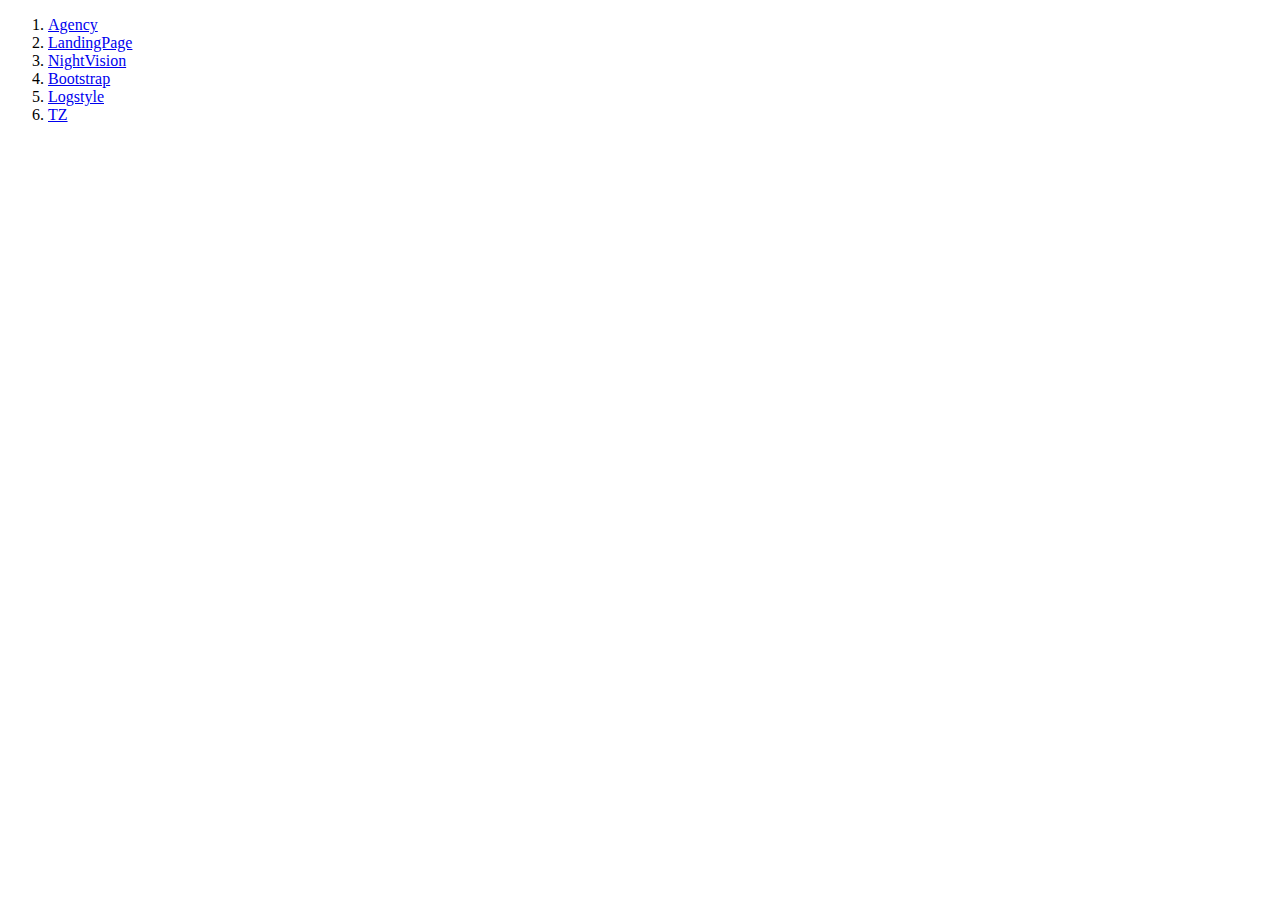
<file: index.html>
<!DOCTYPE html>
<html lang="en">

<head>
	<meta charset="UTF-8">
	<meta name="viewport" content="width=device-width, initial-scale=1.0">
	<meta http-equiv="X-UA-Compatible" content="ie=edge">
	<link href="./fav.png" rel="shortcut icon" type="image/png">
	<title>Document</title>
</head>

<body>
	<ol>
		<li><a href="./Agency/index.html">Agency</a></li>
		<li><a href="./LandingPage/index.html">LandingPage</a></li>
		<li><a href="./NightVision/index.html">NightVision</a></li>
		<li><a href="./Bootstrap/index.html">Bootstrap</a></li>
		<li><a href="./logstyle/index.html">Logstyle</a></li>
		<li><a href="./TZ/index.html">TZ</a></li>
	</ol>
</body>

</html>
</file>
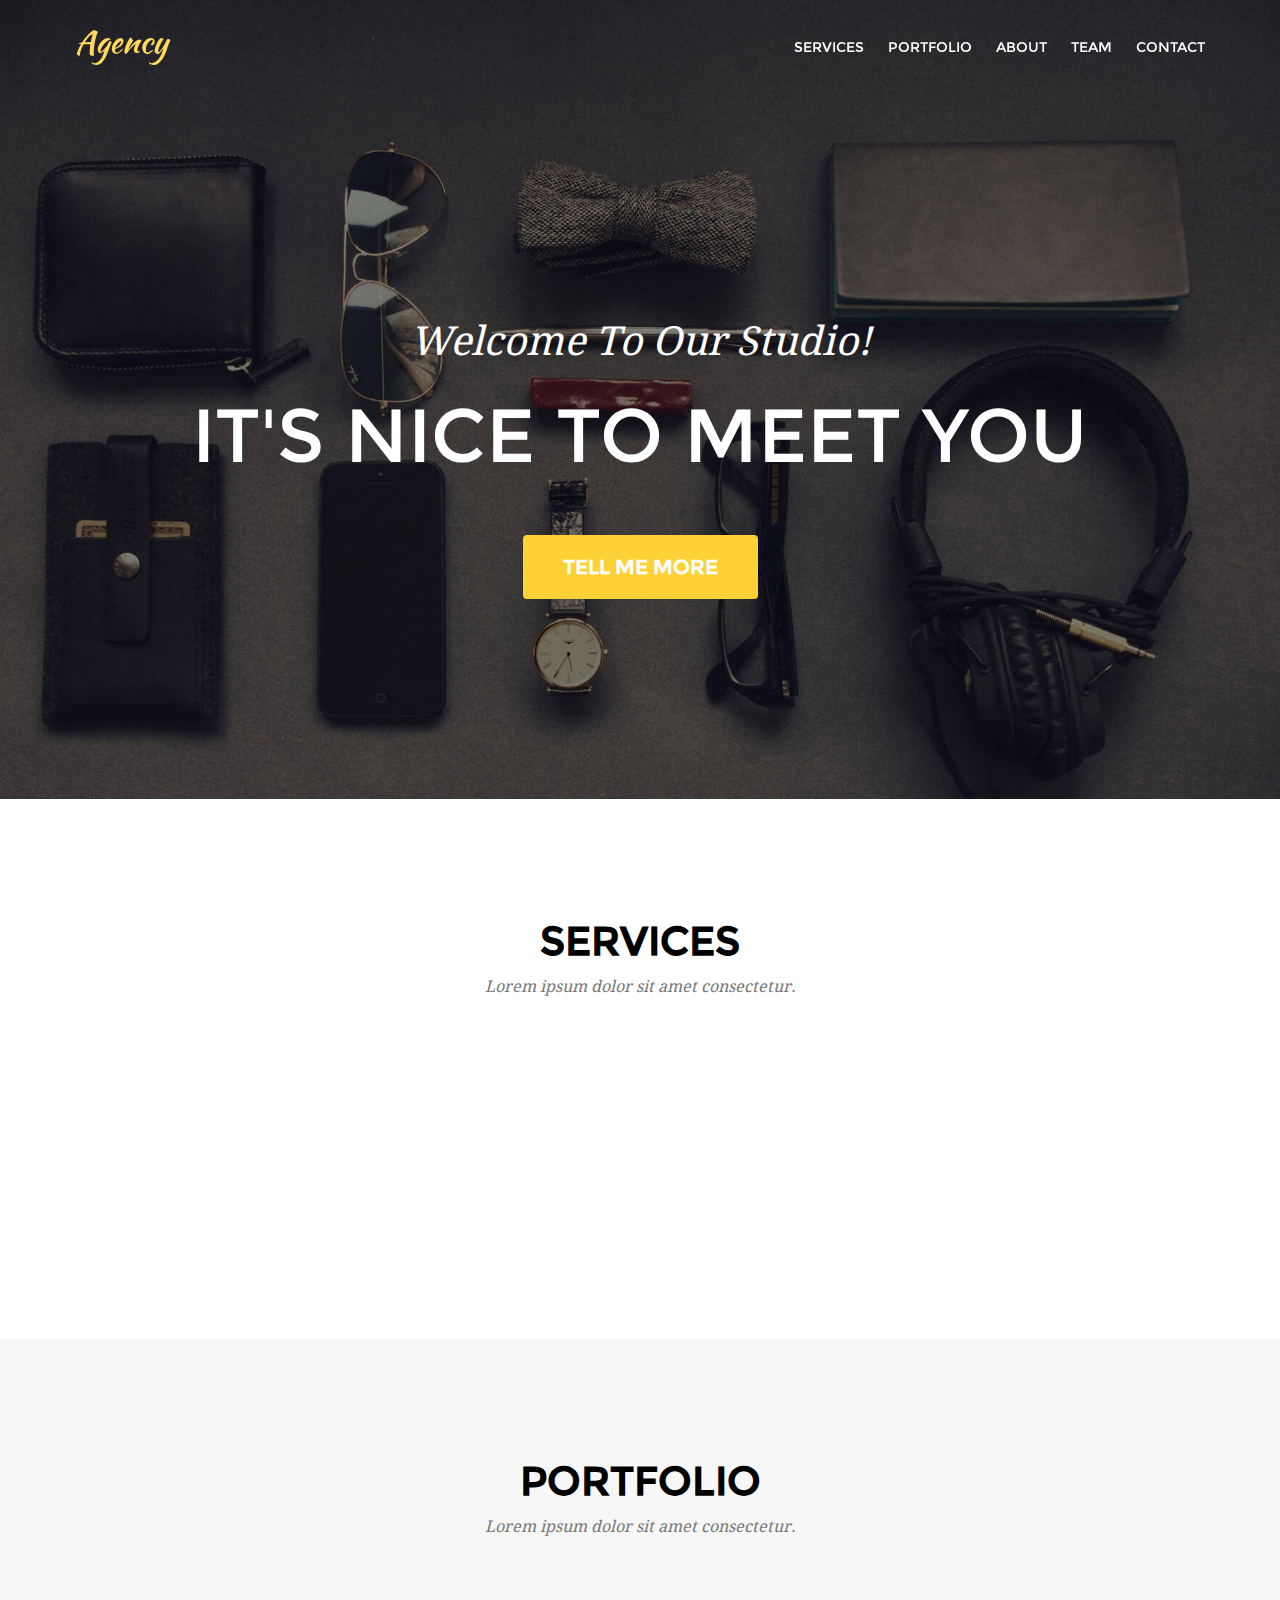
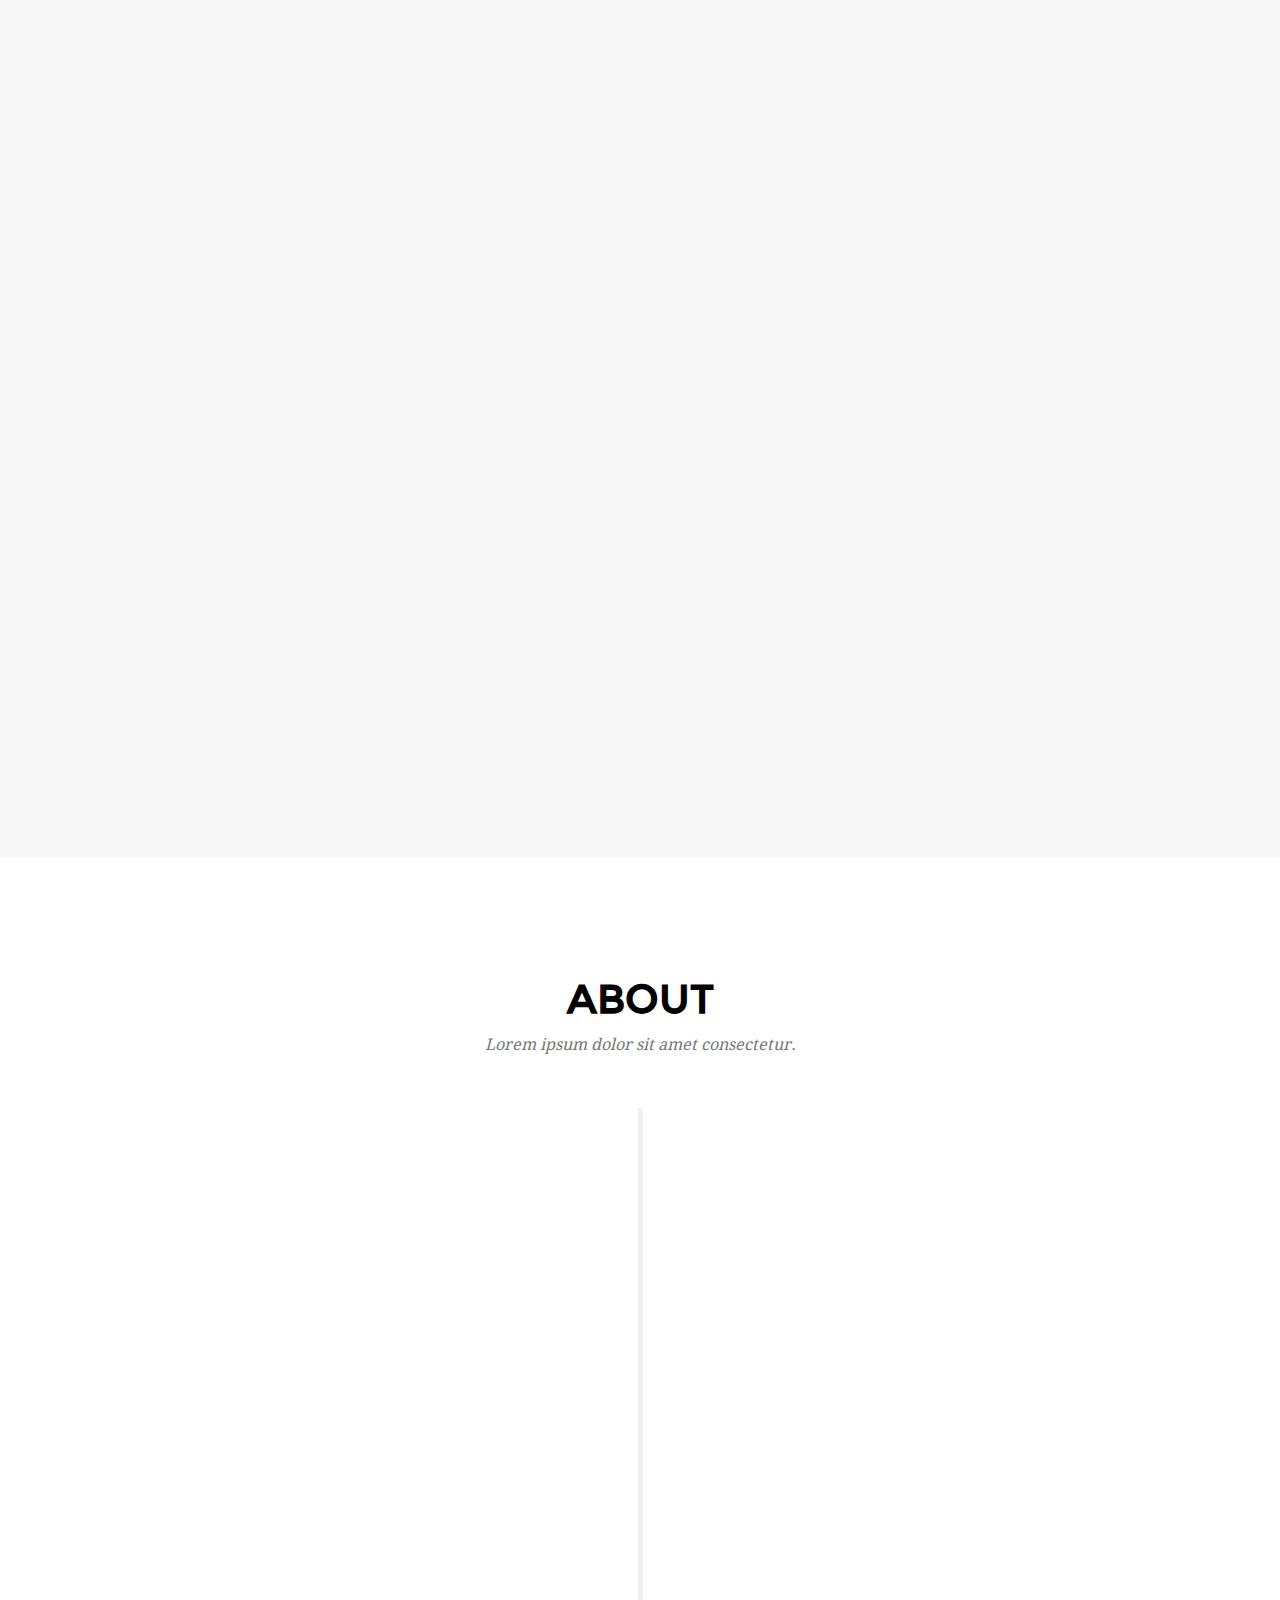
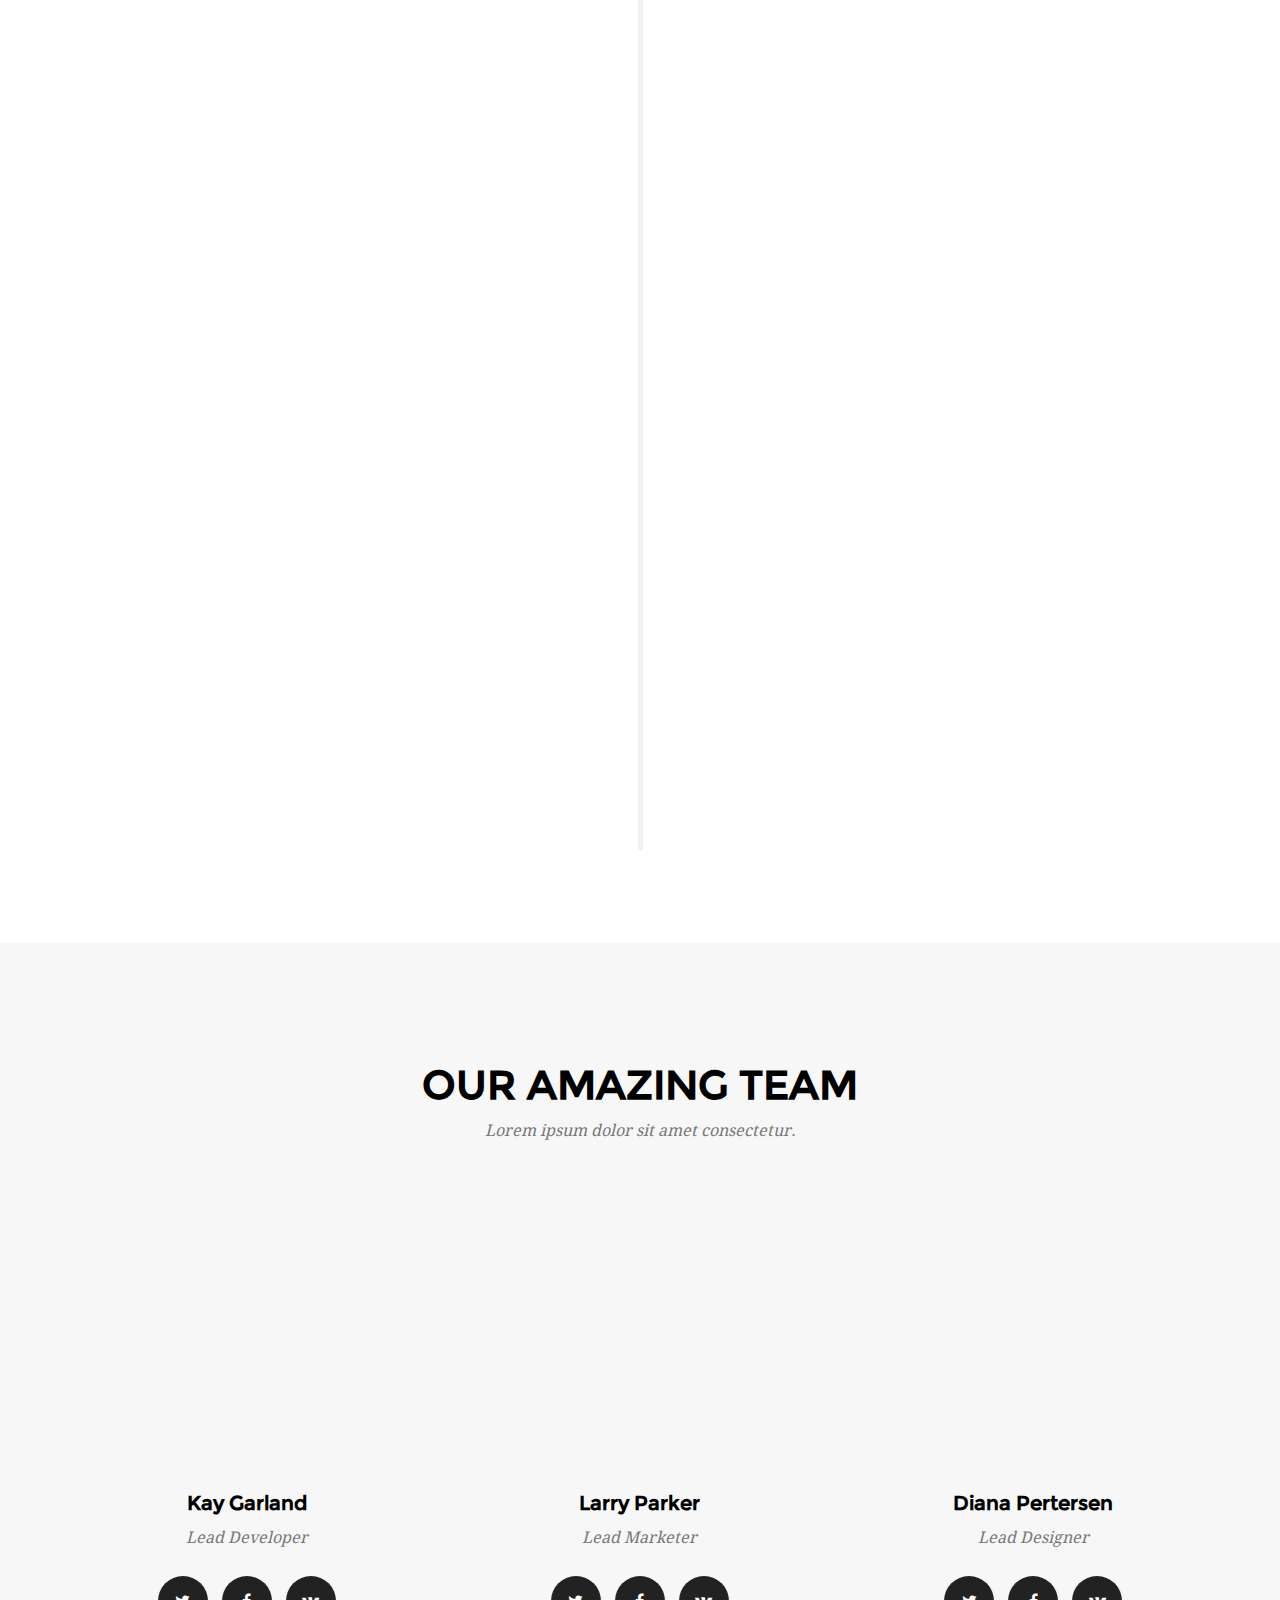
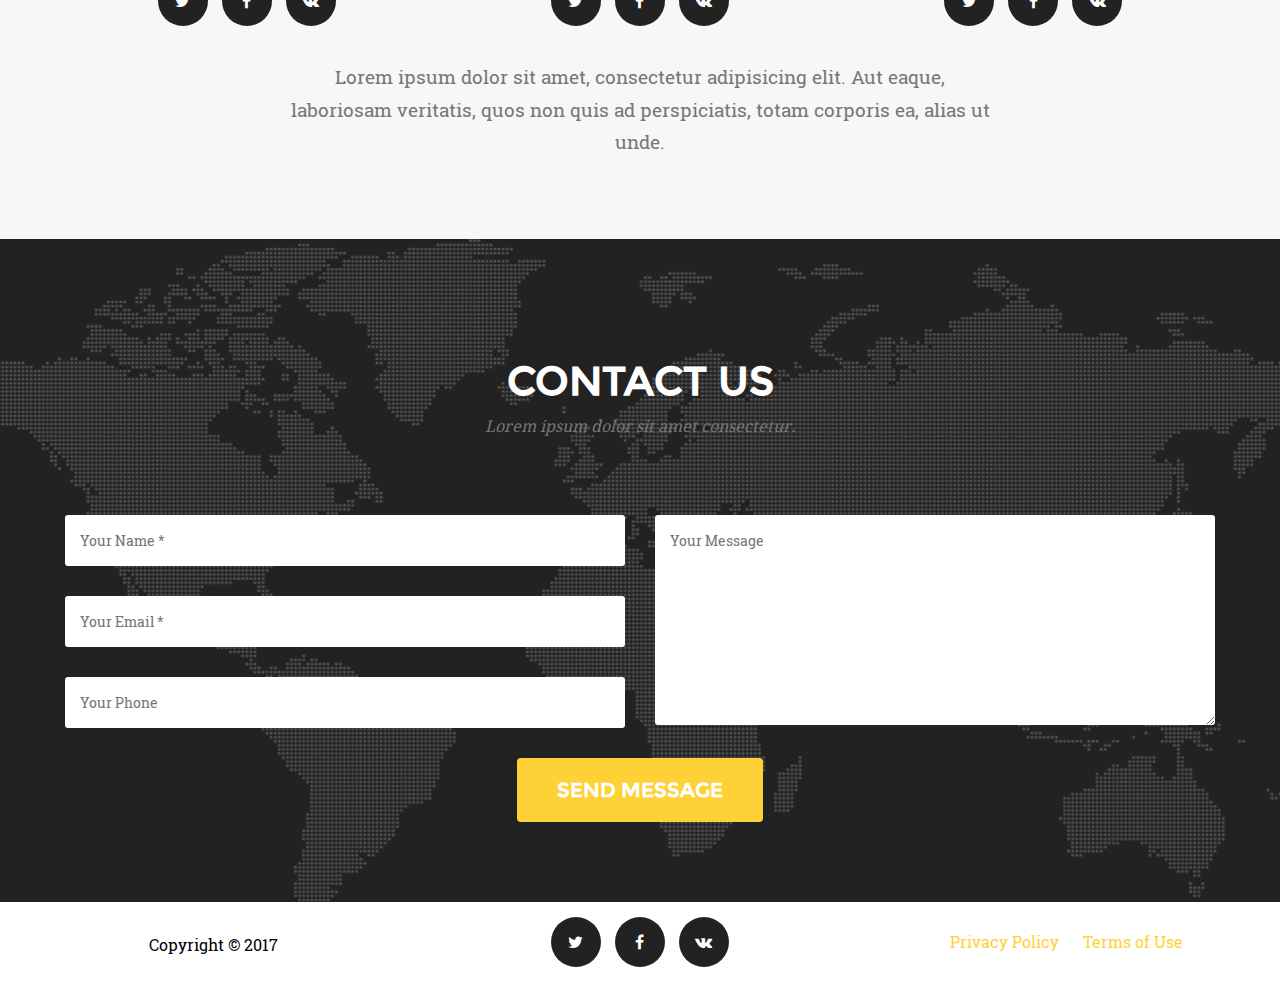
<file: Agency/index.html>
<!DOCTYPE html>
<html lang="en">

<head>
	<meta charset="utf-8">
	<meta http-equiv="X-UA-Compatible" content="IE=edge">
	<meta name="viewport" content="width=device-width, initial-scale=1">
	<title>Agency</title>
	<link rel="stylesheet" href="./css/reset.min.css">
	<link rel="stylesheet" href="./css/css.min.css">
	<link rel="stylesheet" href="./css/font-awesome.min.css">
	<link rel="stylesheet" href="./css/animate.css">
	<link rel="stylesheet" href="./css/modal.min.css">
	<link href="./images/fav.png" rel="shortcut icon" type="image/png">
</head>

<body>
	<nav>
		<div class="container">
			<a href="" class="logo">Agency</a>
			<label class="btn-collapse" for="checkbox-collapse">
				<span class="icon-bar"></span>
				<span class="icon-bar"></span>
				<span class="icon-bar"></span>
			</label>
			<input id="checkbox-collapse" type="checkbox">
			<ul class="collapse">
				<li><a href="#services">SERVICES</a></li>
				<li><a href="#portfolio">PORTFOLIO</a></li>
				<li><a href="#about">ABOUT</a></li>
				<li><a href="#team">TEAM</a></li>
				<li><a href="#contact">CONTACT</a></li>
			</ul>
		</div>
	</nav>
	<header>
		<div class="container">
			<div class="tellMeMore">
				<h2>Welcome To Our Studio!</h2>
				<h1>IT'S NICE TO MEET YOU</h1>
				<br>
				<br>
				<br>
				<button class="btn big">Tell Me More</button>
			</div>
		</div>
	</header>
	<section id="services">
		<div class="container">
			<h2>SERVICES</h2>
			<p>Lorem ipsum dolor sit amet consectetur.</p>
			<div class="md-4 wow bounceInUp" data-wow-delay=".4s">
				<i class="fa fa-3x fa-shopping-cart"></i>
				<h6>E-Commerce</h6>
				<p>Lorem ipsum dolor sit amet, consectetur adipisicing elit. Minima maxime quam architecto quo inventore harum ex magni, dicta impedit.</p>
			</div>
			<div class="md-4 wow bounceInUp" data-wow-delay=".1s">
				<i class="fa fa-3x fa-laptop"></i>
				<h6>Responsive Design</h6>
				<p>Lorem ipsum dolor sit amet, consectetur adipisicing elit. Minima maxime quam architecto quo inventore harum ex magni, dicta impedit.</p>
			</div>
			<div class="md-4 wow bounceInUp" data-wow-delay=".4s">
				<i class="fa fa-3x fa-lock"></i>
				<h6>Web Security</h6>
				<p>Lorem ipsum dolor sit amet, consectetur adipisicing elit. Minima maxime quam architecto quo inventore harum ex magni, dicta impedit.</p>
			</div>
		</div>
	</section>
	<section id="portfolio">
		<div class="container">
			<h2>PORTFOLIO</h2>
			<p>Lorem ipsum dolor sit amet consectetur.</p>
			<div class="clearfix">
				<div class="md-4 wow flipInY" data-wow-delay=".1s">
					<figure>
						<span class="img-hover" data-toggle="modal" data-target="#roundicons">
				<img src="./images/portfolio/roundicons.jpg" alt="Round Icons" />
				</span>
						<figcaption>
							<h5>Round Icons</h5>
							<p>Graphic Design</p>
						</figcaption>
					</figure>
				</div>
				<div class="md-4 wow flipInY" data-wow-delay=".3s">
					<figure>
						<span class="img-hover" data-toggle="modal" data-target="#startup-framework">
				<img src="./images/portfolio/startup-framework.jpg" alt="Startup Framework">
				</span>
						<figcaption>
							<h5>Startup Framework</h5>
							<p>Website Design</p>
						</figcaption>
					</figure>
				</div>
				<div class="md-4 wow flipInY" data-wow-delay=".5s">
					<figure>
						<span class="img-hover" data-toggle="modal" data-target="#treehouse">
				<img src="./images/portfolio/treehouse.jpg" alt="Treehouse">
				</span>
						<figcaption>
							<h5>Treehouse</h5>
							<p>Website Design</p>
						</figcaption>
					</figure>
				</div>
				<div class="md-4 wow flipInY" data-wow-delay=".1s">
					<figure>
						<span class="img-hover" data-toggle="modal" data-target="#golden">
				<img src="./images/portfolio/golden.jpg" alt="Golden">
				</span>
						<figcaption>
							<h5>Golden</h5>
							<p>Website Design</p>
						</figcaption>
					</figure>
				</div>
				<div class="md-4 wow flipInY" data-wow-delay=".3s">
					<figure>
						<span class="img-hover" data-toggle="modal" data-target="#escape">
				<img src="./images/portfolio/escape.jpg" alt="Escape">
				</span>
						<figcaption>
							<h5>Escape</h5>
							<p>Website Design</p>
						</figcaption>
					</figure>
				</div>
				<div class="md-4 wow flipInY" data-wow-delay=".5s">
					<figure>
						<span class="img-hover" data-toggle="modal" data-target="#dreams">
				<img src="./images/portfolio/dreams.jpg" alt="Dreams">
				</span>
						<figcaption>
							<h5>Dreams</h5>
							<p>Website Design</p>
						</figcaption>
					</figure>
				</div>
			</div>
		</div>
	</section>
	<section id="about">
		<div class="container">
			<h2>ABOUT</h2>
			<p>Lorem ipsum dolor sit amet consectetur.</p>
			<div class="horizontal-line">
				<article>
					<img src="./images/about/1.jpg" alt="Our Humble Beginnings" class="wow tada" data-wow-delay=".3s">
					<h6 class="wow fadeInLeftBig" data-wow-delay=".2s">2009-2011<br>Our Humble Beginnings</h6>
					<p class="wow fadeInLeftBig" data-wow-delay=".3s">Lorem ipsum dolor sit amet, consectetur adipisicing elit. Sunt ut voluptatum eius sapiente, totam reiciendis temporibus qui quibusdam, recusandae sit vero unde, sed, incidunt et ea quo dolore laudantium consectetur!</p>
				</article>
				<article>
					<img src="./images/about/2.jpg" alt="An Agency is Born" class="wow rubberBand" data-wow-delay=".3s">
					<h6 class="wow fadeInRightBig" data-wow-delay=".2s">MARCH 2011<br>An Agency is Born</h6>
					<p class="wow fadeInRightBig" data-wow-delay=".3s">Lorem ipsum dolor sit amet, consectetur adipisicing elit. Sunt ut voluptatum eius sapiente, totam reiciendis temporibus qui quibusdam, recusandae sit vero unde, sed, incidunt et ea quo dolore laudantium consectetur!</p>
				</article>
				<article>
					<img src="./images/about/3.jpg" alt="Transition to Full Service" class="wow jello" data-wow-delay=".3s">
					<h6 class="wow fadeInLeftBig" data-wow-delay=".2s">DECEMBER 2012<br>Transition to Full Service</h6>
					<p class="wow fadeInLeftBig" data-wow-delay=".3s">Lorem ipsum dolor sit amet, consectetur adipisicing elit. Sunt ut voluptatum eius sapiente, totam reiciendis temporibus qui quibusdam, recusandae sit vero unde, sed, incidunt et ea quo dolore laudantium consectetur!</p>
				</article>
				<article>
					<img src="./images/about/4.jpg" alt="Phase Two Expansion" class="wow bounce" data-wow-delay=".3s">
					<h6 class="wow fadeInRightBig" data-wow-delay=".2s">JULY 2014<br>Phase Two Expansion</h6>
					<p class="wow fadeInRightBig" data-wow-delay=".3s">Lorem ipsum dolor sit amet, consectetur adipisicing elit. Sunt ut voluptatum eius sapiente, totam reiciendis temporibus qui quibusdam, recusandae sit vero unde, sed, incidunt et ea quo dolore laudantium consectetur!</p>
				</article>
				<span class="about-circle wow rotateIn" data-wow-delay=".3s">BE PART<br> OF OUR<br> STORY!</span>
			</div>
		</div>
	</section>
	<section id="team">
		<div class="container">
			<h2>OUR AMAZING TEAM</h2>
			<p>Lorem ipsum dolor sit amet consectetur.</p>
			<div class="clearfix">
				<div class="md-4">
					<figure>
						<img src="./images/team/1.jpg" alt="Ragnarok" class="wow zoomIn">
						<figcaption>
							<h5>Kay Garland</h5>
							<p>Lead Developer</p>
						</figcaption>
						<div class="social">
							<a href="#"><i class="fa fa-twitter"></i></a>
							<a href="#"><i class="fa fa-facebook"></i></a>
							<a href="#"><i class="fa fa-vk"></i></a>
						</div>
					</figure>
				</div>
				<div class="md-4">
					<figure>
						<img src="./images/team/2.jpg" alt="Larry Parker" class="wow zoomIn">
						<figcaption>
							<h5>Larry Parker</h5>
							<p>Lead Marketer</p>
						</figcaption>
						<div class="social">
							<a href="#"><i class="fa fa-twitter"></i></a>
							<a href="#"><i class="fa fa-facebook"></i></a>
							<a href="#"><i class="fa fa-vk"></i></a>
						</div>
					</figure>
				</div>
				<div class="md-4">
					<figure>
						<img src="./images/team/3.jpg" alt="Kay Garland" class="wow zoomIn">
						<figcaption>
							<h5>Diana Pertersen</h5>
							<p>Lead Designer</p>
						</figcaption>
						<div class="social">
							<a href="#"><i class="fa fa-twitter"></i></a>
							<a href="#"><i class="fa fa-facebook"></i></a>
							<a href="#"><i class="fa fa-vk"></i></a>
						</div>
					</figure>
				</div>
			</div>
			<p class="big">Lorem ipsum dolor sit amet, consectetur adipisicing elit. Aut eaque, laboriosam veritatis, quos non quis ad perspiciatis, totam corporis ea, alias ut unde.</p>
		</div>
	</section>
	<section id="contact">
		<div class="container">
			<h2>CONTACT US</h2>
			<p>Lorem ipsum dolor sit amet consectetur.</p>
			<form action="">
				<div class="clearfix">
					<div class="md-6">
						<input type="text" placeholder="Your Name *" required>
						<input type="email" placeholder="Your Email *" required>
						<input type="tel" placeholder="Your Phone">
					</div>
					<div class="md-6">
						<textarea placeholder="Your Message"></textarea>
					</div>
				</div>
				<button class="btn big" type="submit">Send Message</button>
			</form>
		</div>
	</section>
	<footer>
		<div class="copyright">
			<h6>Copyright © 2017</h6></div>
		<div class="social">
			<a href="#"><i class="fa fa-twitter"></i></a>
			<a href="#"><i class="fa fa-facebook"></i></a>
			<a href="#"><i class="fa fa-vk"></i></a>
		</div>
		<div class="privacy"><a href="">Privacy Policy</a> <a href="">Terms of Use</a></div>
	</footer>
	<div class="modal fade" id="roundicons" tabindex="-1">
		<div class="modal-dialog">
			<div class="modal-content">
				<section>
					<div class="close" data-dismiss="modal"><i class="fa fa-4x fa-times"></i></div>
					<h2>PROJECT HEADING</h2>
					<p>Lorem ipsum dolor sit amet consectetur.</p>
					<img src="./images/portfolio/roundicons-free.jpg" alt="roundicons-free">
					<p>Use this area to describe your project. Lorem ipsum dolor sit amet, consectetur adipisicing elit. Est blanditiis dolorem culpa incidunt minus dignissimos deserunt repellat aperiam quasi sunt officia expedita beatae cupiditate, maiores repudiandae,
						nostrum, reiciendis facere nemo!</p>
					<p><b>Want these icons in this portfolio item sample?</b>You can download 60 of them for free, courtesy of <a href="">RoundIcons.com</a>, or you can purchase the 1500 icon set <a href="">here</a>.</p>
					<button class="btn small" data-dismiss="modal"><i class="fa fa-times"></i> Close Project</button>
				</section>
			</div>
		</div>
	</div>
	<div class="modal fade" id="startup-framework" tabindex="-1">
		<div class="modal-dialog">
			<div class="modal-content">
				<section>
					<div class="close" data-dismiss="modal"><i class="fa fa-4x fa-times"></i></div>
					<h2>PROJECT HEADING</h2>
					<p>Lorem ipsum dolor sit amet consectetur.</p>
					<img src="./images/portfolio/startup-framework-preview.jpg" alt="startup-framework-preview">
					<p><a href="">Startup Framework</a> is a website builder for professionals. Startup Framework contains components and complex blocks (PSD+HTML Bootstrap themes and templates) which can easily be integrated into almost any design. All of these components
						are made in the same style, and can easily be integrated into projects, allowing you to create hundreds of solutions for your future projects.</p>
					<p>You can preview Startup Framework <a href="">here</a>.</p>
					<button class="btn small" data-dismiss="modal"><i class="fa fa-times"></i> Close Project</button>
				</section>
			</div>
		</div>
	</div>
	<div class="modal fade" id="treehouse" tabindex="-1">
		<div class="modal-dialog">
			<div class="modal-content">
				<section>
					<div class="close" data-dismiss="modal"><i class="fa fa-4x fa-times"></i></div>
					<h2>PROJECT HEADING</h2>
					<p>Lorem ipsum dolor sit amet consectetur.</p>
					<img src="./images/portfolio/treehouse-preview.jpg" alt="treehouse-preview">
					<p>Treehouse is a free PSD web template built by <a href="">Mathavan Jaya</a>. This is bright and spacious design perfect for people or startup companies looking to showcase their apps or other projects.</p>
					<p>You can download the PSD template in this portfolio sample item at <a href="">FreebiesXpress.com</a>.</p>
					<button class="btn small" data-dismiss="modal"><i class="fa fa-times"></i> Close Project</button>
				</section>
			</div>
		</div>
	</div>
	<div class="modal fade" id="golden" tabindex="-1">
		<div class="modal-dialog">
			<div class="modal-content">
				<section>
					<div class="close" data-dismiss="modal"><i class="fa fa-4x fa-times"></i></div>
					<h2>PROJECT HEADING</h2>
					<p>Lorem ipsum dolor sit amet consectetur.</p>
					<img src="./images/portfolio/golden-preview.jpg" alt="golden-preview">
					<p>Start Bootstrap's Agency theme is based on Golden, a free PSD website template built by <a href="">Mathavan Jaya</a>. Golden is a modern and clean one page web template that was made exclusively for Best PSD Freebies. This template has a great portfolio,
						timeline, and meet your team sections that can be easily modified to fit your needs.</p>
					<p>You can download the PSD template in this portfolio sample item at <a href="">FreebiesXpress.com</a>.</p>
					<button class="btn small" data-dismiss="modal"><i class="fa fa-times"></i> Close Project</button>
				</section>
			</div>
		</div>
	</div>
	<div class="modal fade" id="escape" tabindex="-1">
		<div class="modal-dialog">
			<div class="modal-content">
				<section>
					<div class="close" data-dismiss="modal"><i class="fa fa-4x fa-times"></i></div>
					<h2>PROJECT HEADING</h2>
					<p>Lorem ipsum dolor sit amet consectetur.</p>
					<img src="./images/portfolio/escape-preview.jpg" alt="escape-preview">
					<p>Escape is a free PSD web template built by <a href="">Mathavan Jaya</a>. Escape is a one page web template that was designed with agencies in mind. This template is ideal for those looking for a simple one page solution to describe your business
						and offer your services.</p>
					<p>You can download the PSD template in this portfolio sample item at <a href="">FreebiesXpress.com</a>.</p>
					<button class="btn small" data-dismiss="modal"><i class="fa fa-times"></i> Close Project</button>
				</section>
			</div>
		</div>
	</div>
	<div class="modal fade" id="dreams" tabindex="-1">
		<div class="modal-dialog">
			<div class="modal-content">
				<section>
					<div class="close" data-dismiss="modal"><i class="fa fa-4x fa-times"></i></div>
					<h2>PROJECT HEADING</h2>
					<p>Lorem ipsum dolor sit amet consectetur.</p>
					<img src="./images/portfolio/dreams-preview.jpg" alt="dreams-preview">
					<p>Dreams is a free PSD web template built by <a href="">Mathavan Jaya</a>. Dreams is a modern one page web template designed for almost any purpose. It’s a beautiful template that’s designed with the Bootstrap framework in mind.</p>
					<p>You can download the PSD template in this portfolio sample item at <a href="">FreebiesXpress.com</a>.</p>
					<button class="btn small" data-dismiss="modal"><i class="fa fa-times"></i> Close Project</button>
				</section>
			</div>
		</div>
	</div>

	<script src="./js/jq.js"></script>
	<script src="./js/wow.min.js"></script>
	<script src="./js/modal.min.js"></script>
	<script src="./js/js.js"></script>
	<!--[if lt IE 9]>
		<script src="./js/html5shiv.min.js"></script>
		<script src="./js/respond.min.js"></script>
	<![endif]-->
</body>

</html>
</file>
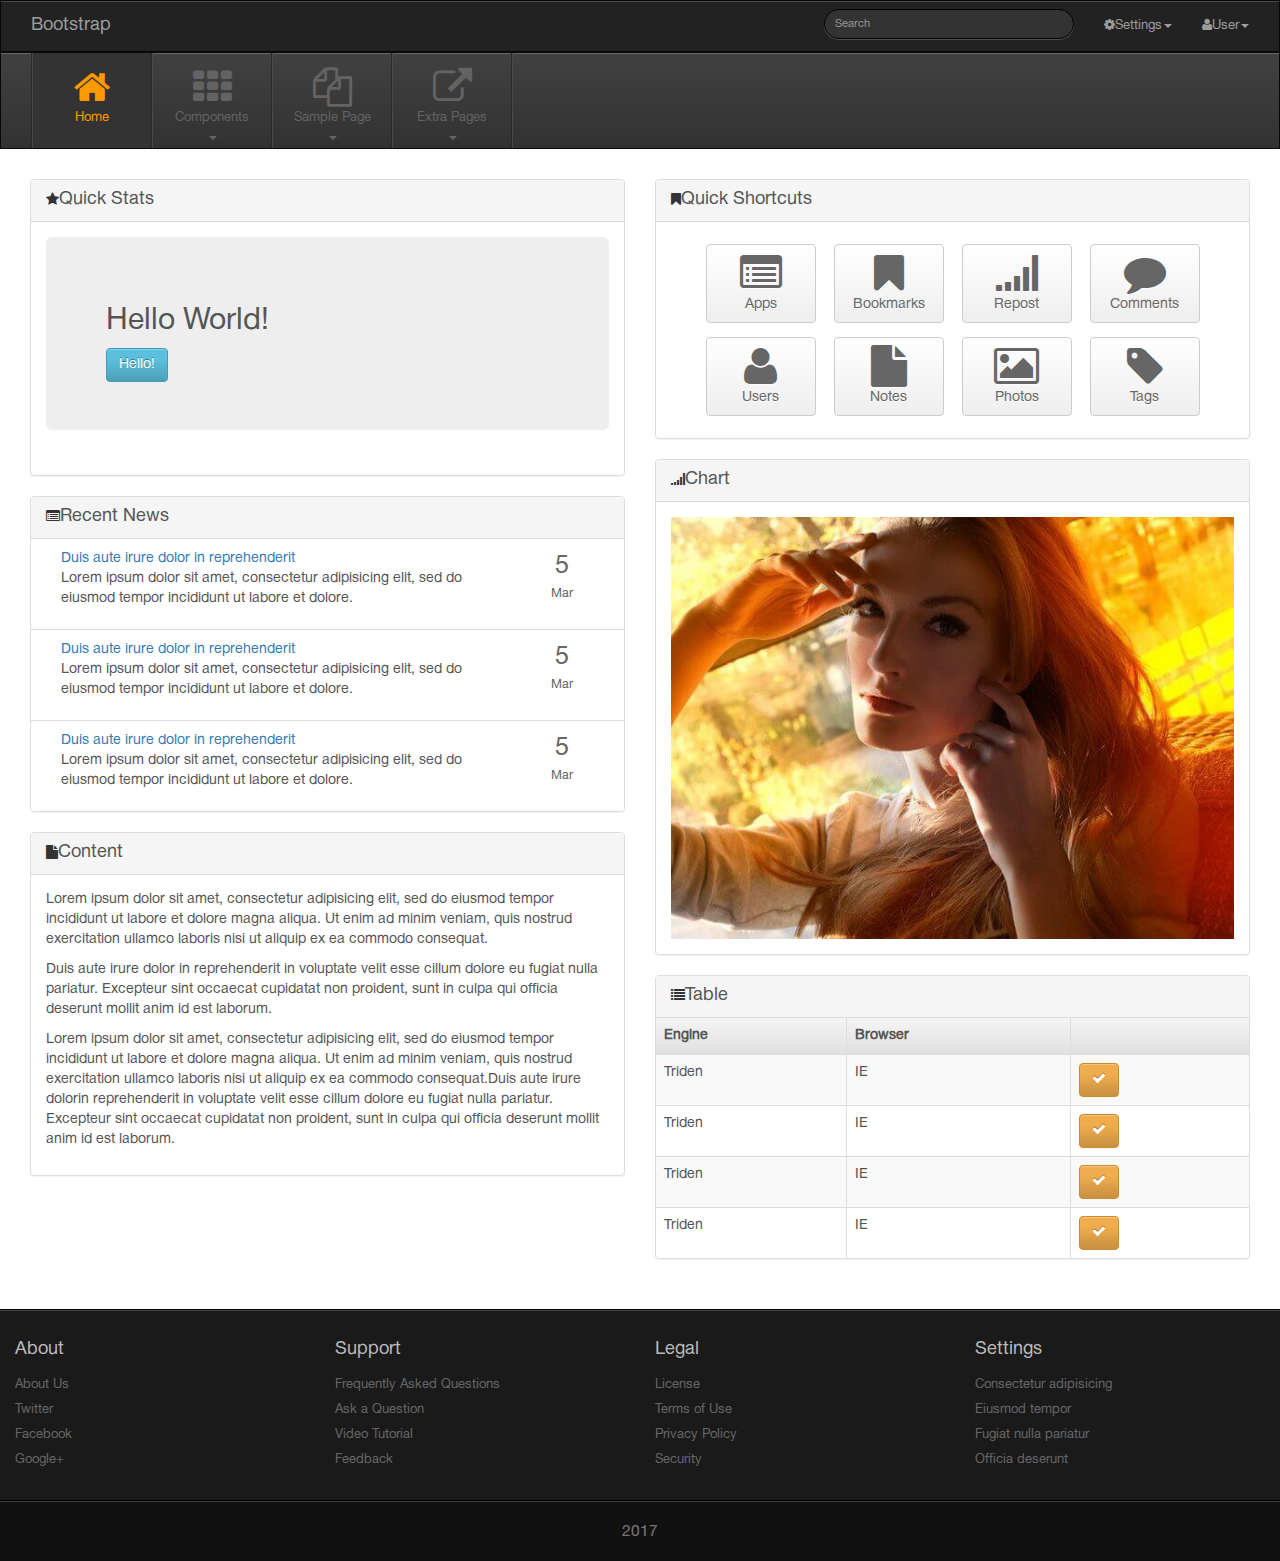
<file: Bootstrap/index.html>
<!DOCTYPE html>
<html lang="ru">

<head>
	<meta charset="utf-8">
	<meta http-equiv="X-UA-Compatible" content="IE=edge">
	<meta name="viewport" content="width=device-width, initial-scale=1">
	<title>Bootstrap</title>
	<link href="./css/bootstrap.min.css" rel="stylesheet">
	<link href="./css/font-awesome.min.css" rel="stylesheet">
	<link href="./css/css.min.css" rel="stylesheet">
	<link href="./images/fav.png" rel="shortcut icon" type="image/png"> </head>

<body>
	<header class="navbar navbar-inverse">
		<div class="container-fluid">
			<div class="navbar-header"> <a href="#" class="navbar-brand">Bootstrap</a> <button class="navbar-toggle" data-toggle="collapse" data-target="#navig"><i class="fa fa-cog fa-2x"></i></button> </div>
			<div class="collapse navbar-collapse" id="navig">
				<ul class="nav navbar-nav navbar-right navbav">
					<li class="dropdown"> <a href="#" data-toggle="dropdown"><i class="fa fa-cog"></i>Settings<span class="caret"></span></a>
						<ul class="dropdown-menu">
							<li><a href="#">Account Settings</a></li>
							<li><a href="#">Privacy Settings</a></li>
							<li class="divider"></li>
							<li><a href="#">Help</a></li>
						</ul>
					</li>
					<li class="dropdown"> <a href="#" data-toggle="dropdown"><i class="fa fa-user"></i>User<span class="caret"></span></a>
						<ul class="dropdown-menu">
							<li><a href="#">My Profile</a></li>
							<li><a href="#">My Groups</a></li>
							<li class="divider"></li>
							<li><a href="#">Logout</a></li>
						</ul>
					</li>
				</ul>
				<form action="" class="navbar-form navbar-right">
					<div class="form-group"> <input type="search" class="form-control search" placeholder="Search"></div>
				</form>
			</div>
		</div>
	</header>
	<nav class="navbar navbar-inverse">
		<div class="container-fluid">
			<div class="navbar-header text-center"> <button class="navbar-toggle navbar-toggle-main" data-toggle="collapse" data-target="#navig2"><span class="icon-bar"></span><span class="icon-bar"></span><span class="icon-bar"></span></button> </div>
			<div class="collapse navbar-collapse" id="navig2">
				<ul class="nav navbar-nav text-center">
					<li class="dropdown active"><a href="#"><i class="fa fa-home fa-3x"></i><br>Home<br><span class="caret" style="color: transparent;"></span></a></li>
					<li class="dropdown"> <a href="#" data-toggle="dropdown"><i class="fa fa-th fa-3x"></i><br>Components<br><span class="caret"></span></a>
						<ul class="dropdown-menu">
							<li><a href="#">Elements</a></li>
							<li><a href="#">Form Styles</a></li>
							<li><a href="#">jQuery UI</a></li>
							<li><a href="#">Charts</a></li>
							<li><a href="#">Popups/Notifications</a></li>
						</ul>
					</li>
					<li class="dropdown"> <a href="#" data-toggle="dropdown"><i class="fa fa-files-o fa-3x"></i><br>Sample Page<br><span class="caret"></span></a>
						<ul class="dropdown-menu">
							<li><a href="#">Pricing Plans</a></li>
							<li><a href="#">FAQ's</a></li>
							<li><a href="#">Gallery</a></li>
							<li><a href="#">Reports</a></li>
							<li><a href="#">User Account</a></li>
						</ul>
					</li>
					<li class="dropdown"> <a href="#" data-toggle="dropdown"><i class="fa fa-external-link fa-3x"></i><br>Extra Pages<br><span class="caret"></span></a>
						<ul class="dropdown-menu">
							<li><a href="#">Login</a></li>
							<li><a href="#">Signup</a></li>
							<li><a href="#">Error</a></li>
							<li><a href="#">More options</a></li>
						</ul>
					</li>
				</ul>
			</div>
		</div>
	</nav>
	<div class="container-fluid main-container">
		<div class="row">
			<div class="col-sm-6 col-xs-12 left-column">
				<div class="col-xs-12">
					<div class="panel panel-default">
						<div class="panel-heading"><i class="fa fa-star"></i><span class="h4">Quick Stats</span></div>
						<div class="panel-body">
							<div class="jumbotron">
								<h2>Hello World!</h2><button class="btn btn-info">Hello!</button></div>
						</div>
					</div>
				</div>
				<div class="col-xs-12">
					<div class="panel panel-default">
						<div class="panel-heading"><i class="fa fa-list-alt"></i><span class="h4">Recent News</span></div>
						<ul class="list-group">
							<li class="list-group-item clearfix">
								<div class="col-xs-10"><a href="#">Duis aute irure dolor in reprehenderit</a>
									<p>Lorem ipsum dolor sit amet, consectetur adipisicing elit, sed do eiusmod tempor incididunt ut labore et dolore.</p>
								</div>
								<div class="col-xs-2 text-center date"><span class="big">5</span>Mar</div>
							</li>
							<li class="list-group-item clearfix">
								<div class="col-xs-10"><a href="#">Duis aute irure dolor in reprehenderit</a>
									<p>Lorem ipsum dolor sit amet, consectetur adipisicing elit, sed do eiusmod tempor incididunt ut labore et dolore.</p>
								</div>
								<div class="col-xs-2 text-center date"><span class="big">5</span>Mar</div>
							</li>
							<li class="list-group-item clearfix">
								<div class="col-xs-10"><a href="#">Duis aute irure dolor in reprehenderit</a>
									<p>Lorem ipsum dolor sit amet, consectetur adipisicing elit, sed do eiusmod tempor incididunt ut labore et dolore.</p>
								</div>
								<div class="col-xs-2 text-center date"><span class="big">5</span>Mar</div>
							</li>
						</ul>
					</div>
				</div>
				<div class="col-xs-12">
					<div class="panel panel-default">
						<div class="panel-heading"><i class="fa fa-file"></i><span class="h4">Content</span></div>
						<div class="panel-body">
							<p>Lorem ipsum dolor sit amet, consectetur adipisicing elit, sed do eiusmod tempor incididunt ut labore et dolore magna aliqua. Ut enim ad minim veniam, quis nostrud exercitation ullamco laboris nisi ut aliquip ex ea commodo consequat.</p>
							<p>Duis aute irure dolor in reprehenderit in voluptate velit esse cillum dolore eu fugiat nulla pariatur. Excepteur sint occaecat cupidatat non proident, sunt in culpa qui officia deserunt mollit anim id est laborum.</p>
							<p>Lorem ipsum dolor sit amet, consectetur adipisicing elit, sed do eiusmod tempor incididunt ut labore et dolore magna aliqua. Ut enim ad minim veniam, quis nostrud exercitation ullamco laboris nisi ut aliquip ex ea commodo consequat.Duis aute irure
								dolorin reprehenderit in voluptate velit esse cillum dolore eu fugiat nulla pariatur. Excepteur sint occaecat cupidatat non proident, sunt in culpa qui officia deserunt mollit anim id est laborum.</p>
						</div>
					</div>
				</div>
			</div>
			<div class="col-sm-6 col-xs-12 right-column">
				<div class="col-xs-12">
					<div class="panel panel-default">
						<div class="panel-heading"><i class="fa fa-bookmark"></i><span class="h4">Quick Shortcuts</span></div>
						<div class="panel-body text-center"> <button href="#" class="btn btn-default text-center main-btn"><i class="fa fa-list-alt fa-3x"></i><br><span>Apps</span></button> <button href="#" class="btn btn-default text-center main-btn"><i class="fa fa-bookmark fa-3x"></i><br><span>Bookmarks</span></button>							<button href="#" class="btn btn-default text-center main-btn"><i class="fa fa-signal fa-3x"></i><br><span>Repost</span></button> <button href="#" class="btn btn-default text-center main-btn"><i class="fa fa-comment fa-3x"></i><br><span>Comments</span></button>							<button href="#" class="btn btn-default text-center main-btn"><i class="fa fa-user fa-3x"></i><br><span>Users</span></button> <button href="#" class="btn btn-default text-center main-btn"><i class="fa fa-file fa-3x"></i><br><span>Notes</span></button>							<button href="#" class="btn btn-default text-center main-btn"><i class="fa fa-picture-o fa-3x"></i><br><span>Photos</span></button> <button href="#" class="btn btn-default text-center main-btn"><i class="fa fa-tag fa-3x"></i><br><span>Tags</span></button>							</div>
					</div>
				</div>
				<div class="col-xs-12">
					<div class="panel panel-default">
						<div class="panel-heading"><i class="fa fa-signal"></i><span class="h4">Chart</span></div>
						<div class="panel-body"> <img src="./images/YKq8Ic7Ka6U.jpg" alt=""></div>
					</div>
				</div>
				<div class="col-xs-12">
					<div class="panel panel-default">
						<div class="panel-heading"><i class="fa fa-list"></i><span class="h4">Table</span></div>
						<table class="table table-responsive table-striped table-bordered table-hover">
							<thead>
								<tr>
									<th>Engine</th>
									<th>Browser</th>
									<th></th>
								</tr>
							</thead>
							<tbody>
								<tr>
									<td>Triden</td>
									<td>IE</td>
									<td><button class="btn btn-warning"><i class="fa fa-check"></i></button></td>
								</tr>
								<tr>
									<td>Triden</td>
									<td>IE</td>
									<td><button class="btn btn-warning"><i class="fa fa-check"></i></button></td>
								</tr>
								<tr>
									<td>Triden</td>
									<td>IE</td>
									<td><button class="btn btn-warning"><i class="fa fa-check"></i></button></td>
								</tr>
								<tr>
									<td>Triden</td>
									<td>IE</td>
									<td><button class="btn btn-warning"><i class="fa fa-check"></i></button></td>
								</tr>
							</tbody>
						</table>
					</div>
				</div>
			</div>
		</div>
	</div>
	<div class="preFooter container-fluid">
		<div class="row">
			<div class="col-sm-3">
				<h4>About</h4>
				<ul class="list-unstyled">
					<li><a href="#">About Us</a></li>
					<li><a href="#">Twitter</a></li>
					<li><a href="#">Facebook</a></li>
					<li><a href="#">Google+</a></li>
				</ul>
			</div>
			<div class="col-sm-3">
				<h4>Support</h4>
				<ul class="list-unstyled">
					<li><a href="#">Frequently Asked Questions</a></li>
					<li><a href="#">Ask a Question</a></li>
					<li><a href="#">Video Tutorial</a></li>
					<li><a href="#">Feedback</a></li>
				</ul>
			</div>
			<div class="col-sm-3">
				<h4>Legal</h4>
				<ul class="list-unstyled">
					<li><a href="#">License</a></li>
					<li><a href="#">Terms of Use</a></li>
					<li><a href="#">Privacy Policy</a></li>
					<li><a href="#">Security</a></li>
				</ul>
			</div>
			<div class="col-sm-3">
				<h4>Settings</h4>
				<ul class="list-unstyled">
					<li><a href="#">Consectetur adipisicing</a></li>
					<li><a href="#">Eiusmod tempor</a></li>
					<li><a href="#">Fugiat nulla pariatur</a></li>
					<li><a href="#">Officia deserunt</a></li>
				</ul>
			</div>
		</div>
	</div>
	<footer><span class="h3"><small>2017</small></span></footer>
	<script src="./js/jquery.min.js"></script>
	<script src="./js/bootstrap.min.js"></script>
	<script type="text/javascript">
		$(function() {
			$("[data-toggle='tooltip']").tooltip();
		});
		$(function() {
			$("[data-toggle='popover']").popover();
		});
	</script>
</body>

</html>
</file>
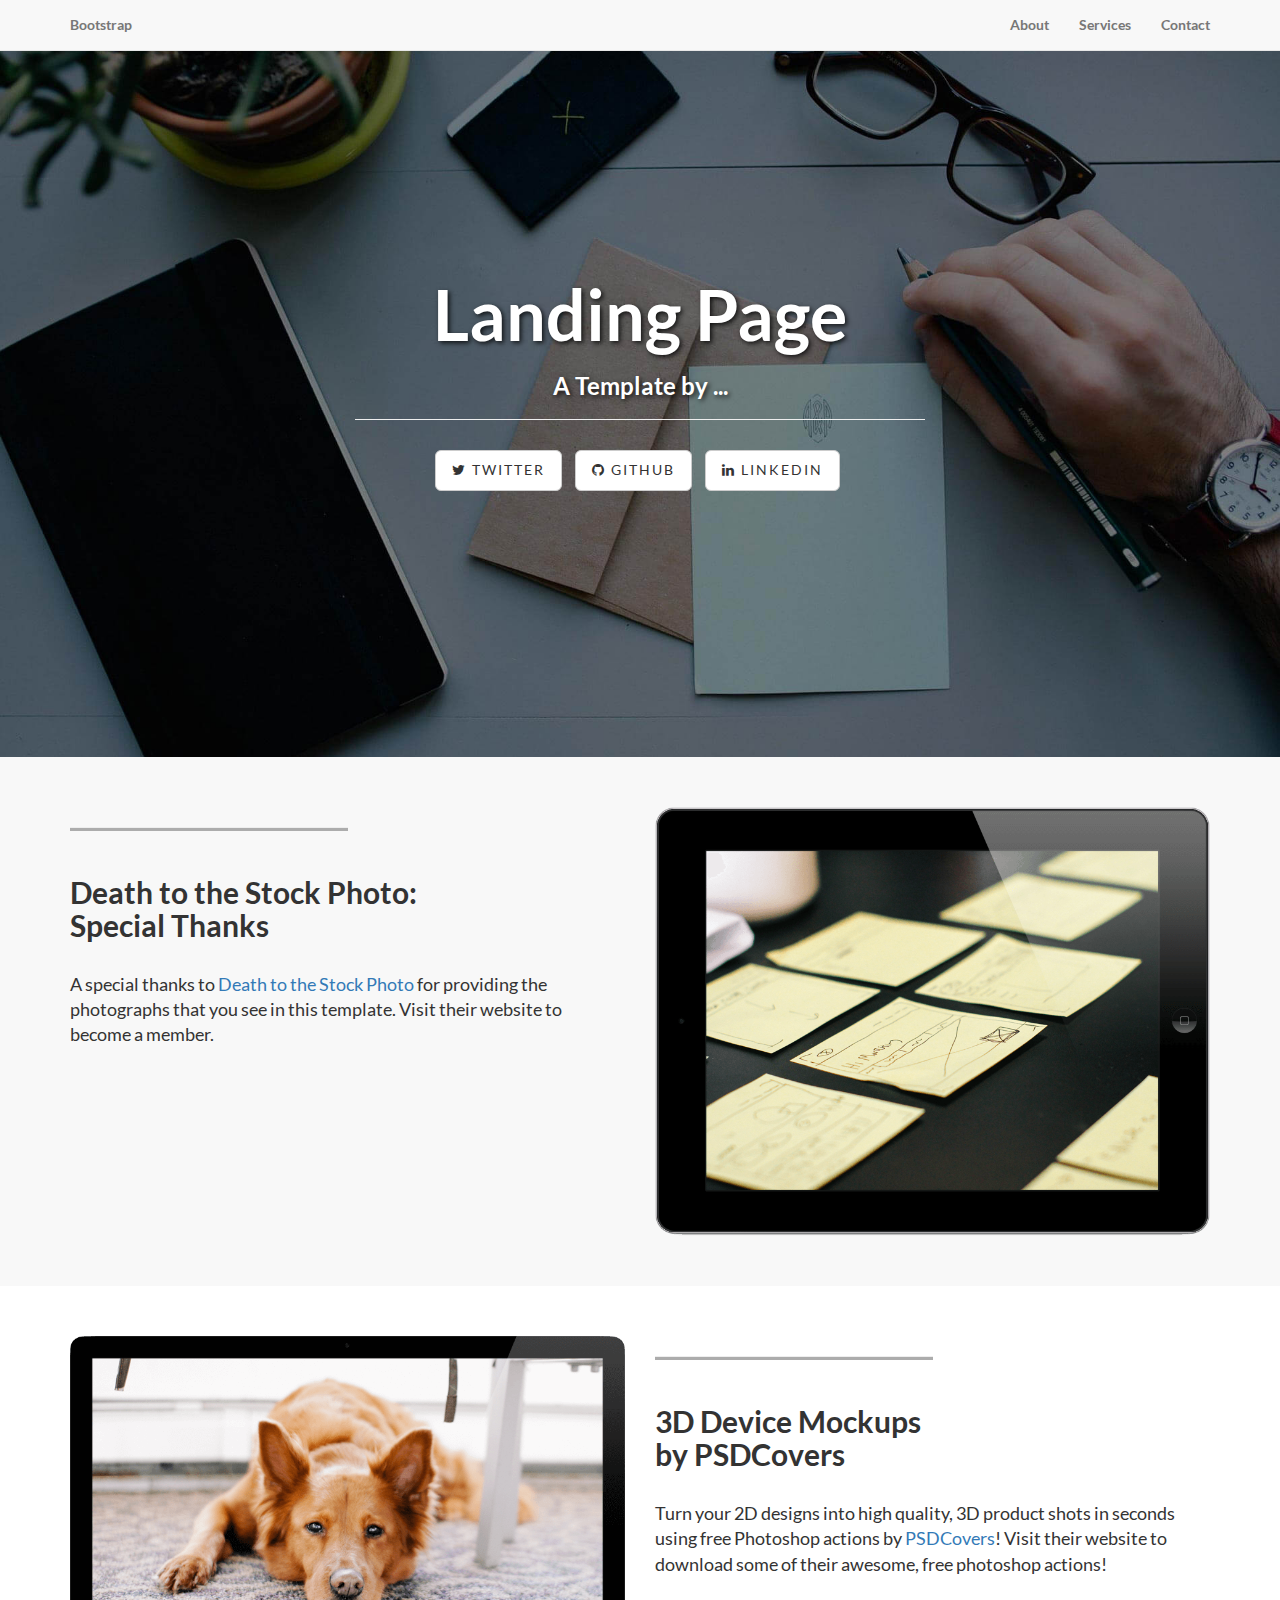
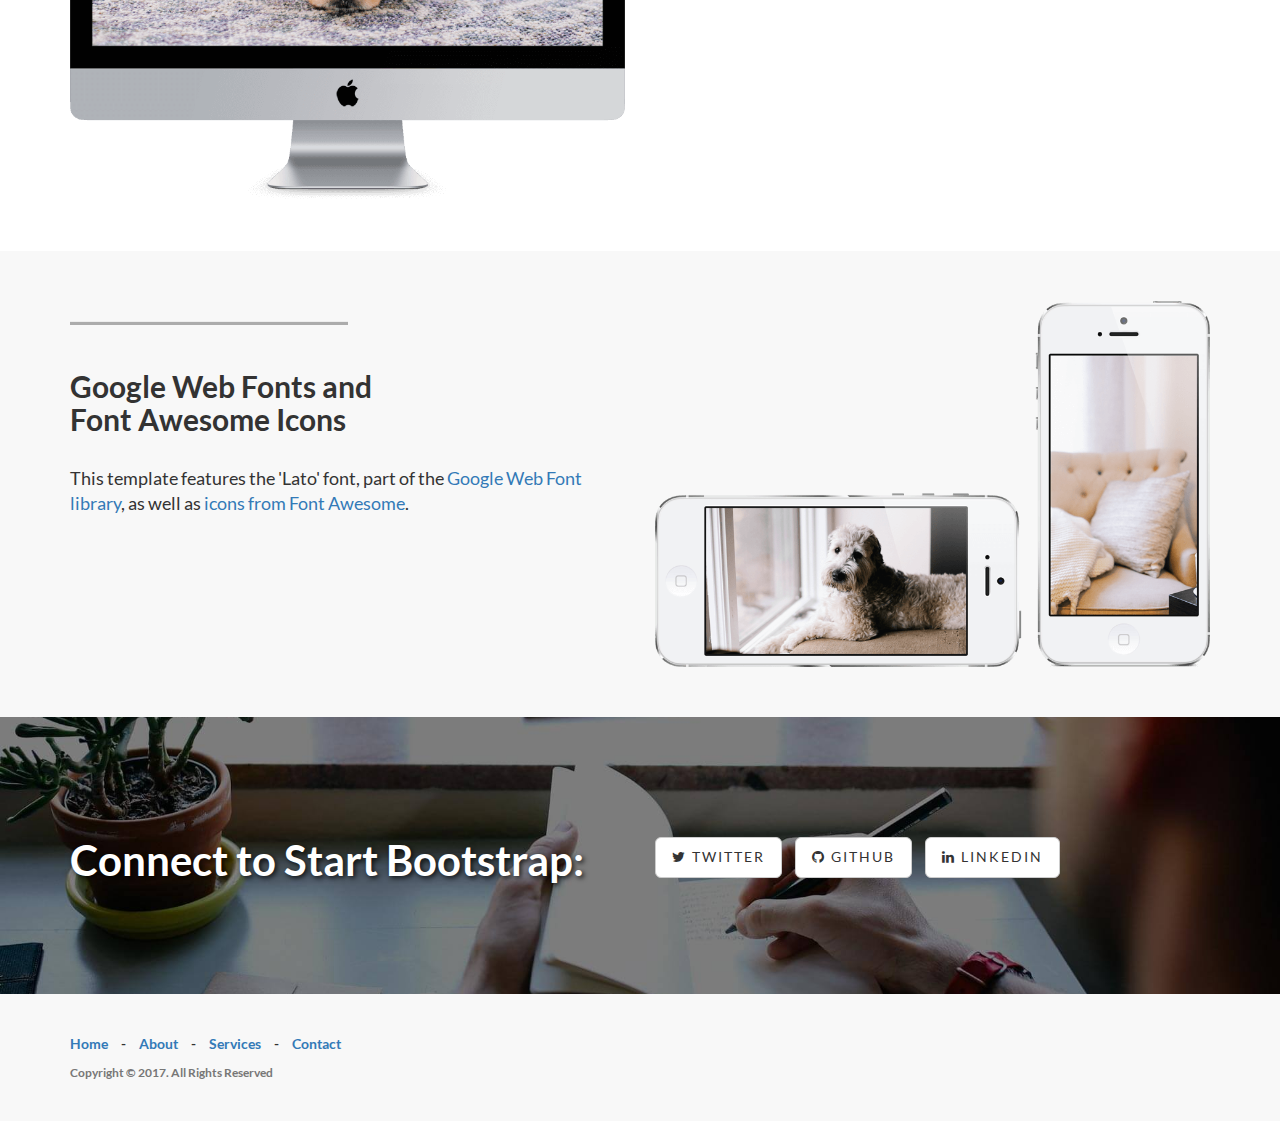
<file: LandingPage/index.html>
<!DOCTYPE html>
<html lang="en">

<head>
	<meta charset="utf-8">
	<meta http-equiv="X-UA-Compatible" content="IE=edge">
	<meta name="viewport" content="width=device-width, initial-scale=1">
	<title>Landing Page</title>
	<link href="./css/bootstrap.min.css" rel="stylesheet">
	<link href="./css/css.min.css" rel="stylesheet">
	<link href="./css/font-awesome.min.css" rel="stylesheet">
	<link href="./css/font.min.css" rel="stylesheet" -->
	<link href="./images/fav.png" rel="shortcut icon" type="image/png">
</head>

<body>
	<nav class="navbar navbar-default navbar-fixed-top">
		<div class="container">
			<div class="navbar-header"><button class="navbar-toggle collapsed" data-toggle="collapse" data-target="#navbarCollapse"> <span class="icon-bar"></span> <span class="icon-bar"></span> <span class="icon-bar"></span> <span class="icon-bar"></span></button><a href="#" class="navbar-brand">Bootstrap</a></div>
			<div class="collapse navbar-collapse" id="navbarCollapse">
				<ul class="nav navbar-nav navbar-right">
					<li><a href="#home">About</a></li>
					<li><a href="#services">Services</a></li>
					<li><a href="#contact">Contact</a></li>
				</ul>
			</div>
		</div>
	</nav>
	<header class="text-center" id="home">
		<div class="container">
			<div class="row">
				<div class="col-xs-12">
					<h1>Landing Page</h1>
					<h3>A Template by ...</h3>
					<hr>
					<ul class="list-inline unstyled">
						<li><a href="#" class="btn btn-default btn-lg"><i class="fa fa-twitter"></i> TWITTER</a></li>
						<li><a href="#" class="btn btn-default btn-lg"><i class="fa fa-github"></i> GITHUB</a></li>
						<li><a href="#" class="btn btn-default btn-lg"><i class="fa fa-linkedin"></i> LINKEDIN</a></li>
					</ul>
				</div>
			</div>
		</div>
	</header>
	<section class="a" id="services">
		<div class="container">
			<div class="row">
				<div class="col-sm-6">
					<hr><br>
					<h2>Death to the Stock Photo:<br>Special Thanks</h2><br>
					<p class="lead">A special thanks to <a href="http://join.deathtothestockphoto.com/">Death to the Stock Photo</a> for providing the photographs that you see in this template. Visit their website to become a member.</p>
				</div>
				<div class="col-sm-6"><img src="./images/ipad.png" alt="iPad"></div>
			</div>
		</div>
	</section>
	<section class="b">
		<div class="container">
			<div class="row">
				<div class="col-sm-6 hidden-xs"><img src="./images/dog.png" alt="Dog"></div>
				<div class="col-sm-6">
					<hr><br>
					<h2>3D Device Mockups<br>by PSDCovers</h2><br>
					<p class="lead">Turn your 2D designs into high quality, 3D product shots in seconds using free Photoshop actions by <a href="http://www.psdcovers.com/">PSDCovers</a>! Visit their website to download some of their awesome, free photoshop actions!</p>
				</div>
				<div class="col-sm-6 visible-xs"><img src="./images/dog.png" alt="Dog"></div>
			</div>
		</div>
	</section>
	<section class="c">
		<div class="container">
			<div class="row">
				<div class="col-sm-6">
					<hr><br>
					<h2>Google Web Fonts and<br>Font Awesome Icons</h2><br>
					<p class="lead">This template features the 'Lato' font, part of the <a href="http://www.google.com/fonts">Google Web Font library</a>, as well as <a href="http://fontawesome.io/">icons from Font Awesome</a>.</p>
				</div>
				<div class="col-sm-6"><img src="./images/phones.png" alt="Phones"></div>
			</div>
		</div>
	</section>
	<section class="d" id="contact">
		<div class="container">
			<div class="row">
				<div class="col-lg-6">
					<h2>Connect to Start Bootstrap:</h2></div>
				<div class="col-lg-6">
					<ul class="list-inline unstyled">
						<li><a href="#" class="btn btn-default btn-lg"><i class="fa fa-twitter"></i> TWITTER</a></li>
						<li><a href="#" class="btn btn-default btn-lg"><i class="fa fa-github"></i> GITHUB</a></li>
						<li><a href="#" class="btn btn-default btn-lg"><i class="fa fa-linkedin"></i> LINKEDIN</a></li>
					</ul>
				</div>
			</div>
		</div>
	</section>
	<footer>
		<div class="container">
			<div class="row">
				<div class="col-xs-12">
					<ul class="list-inline unstyled">
						<li><a href="#">Home</a></li>
						<li>-</li>
						<li><a href="#">About</a></li>
						<li>-</li>
						<li><a href="#">Services</a></li>
						<li>-</li>
						<li><a href="#">Contact</a></li>
					</ul>
					<p class="text-muted small">Copyright © 2017. All Rights Reserved</p>
				</div>
			</div>
		</div>
	</footer>
	<script src="./js/jq.js"></script>
	<script src="./js/bootstrap.min.js"></script>
	<!--[if lt IE 9]><script src="./js/html5shiv.min.js"></script><script src="./js/respond.min.js"></script><![endif]-->
</body>

</html>
</file>
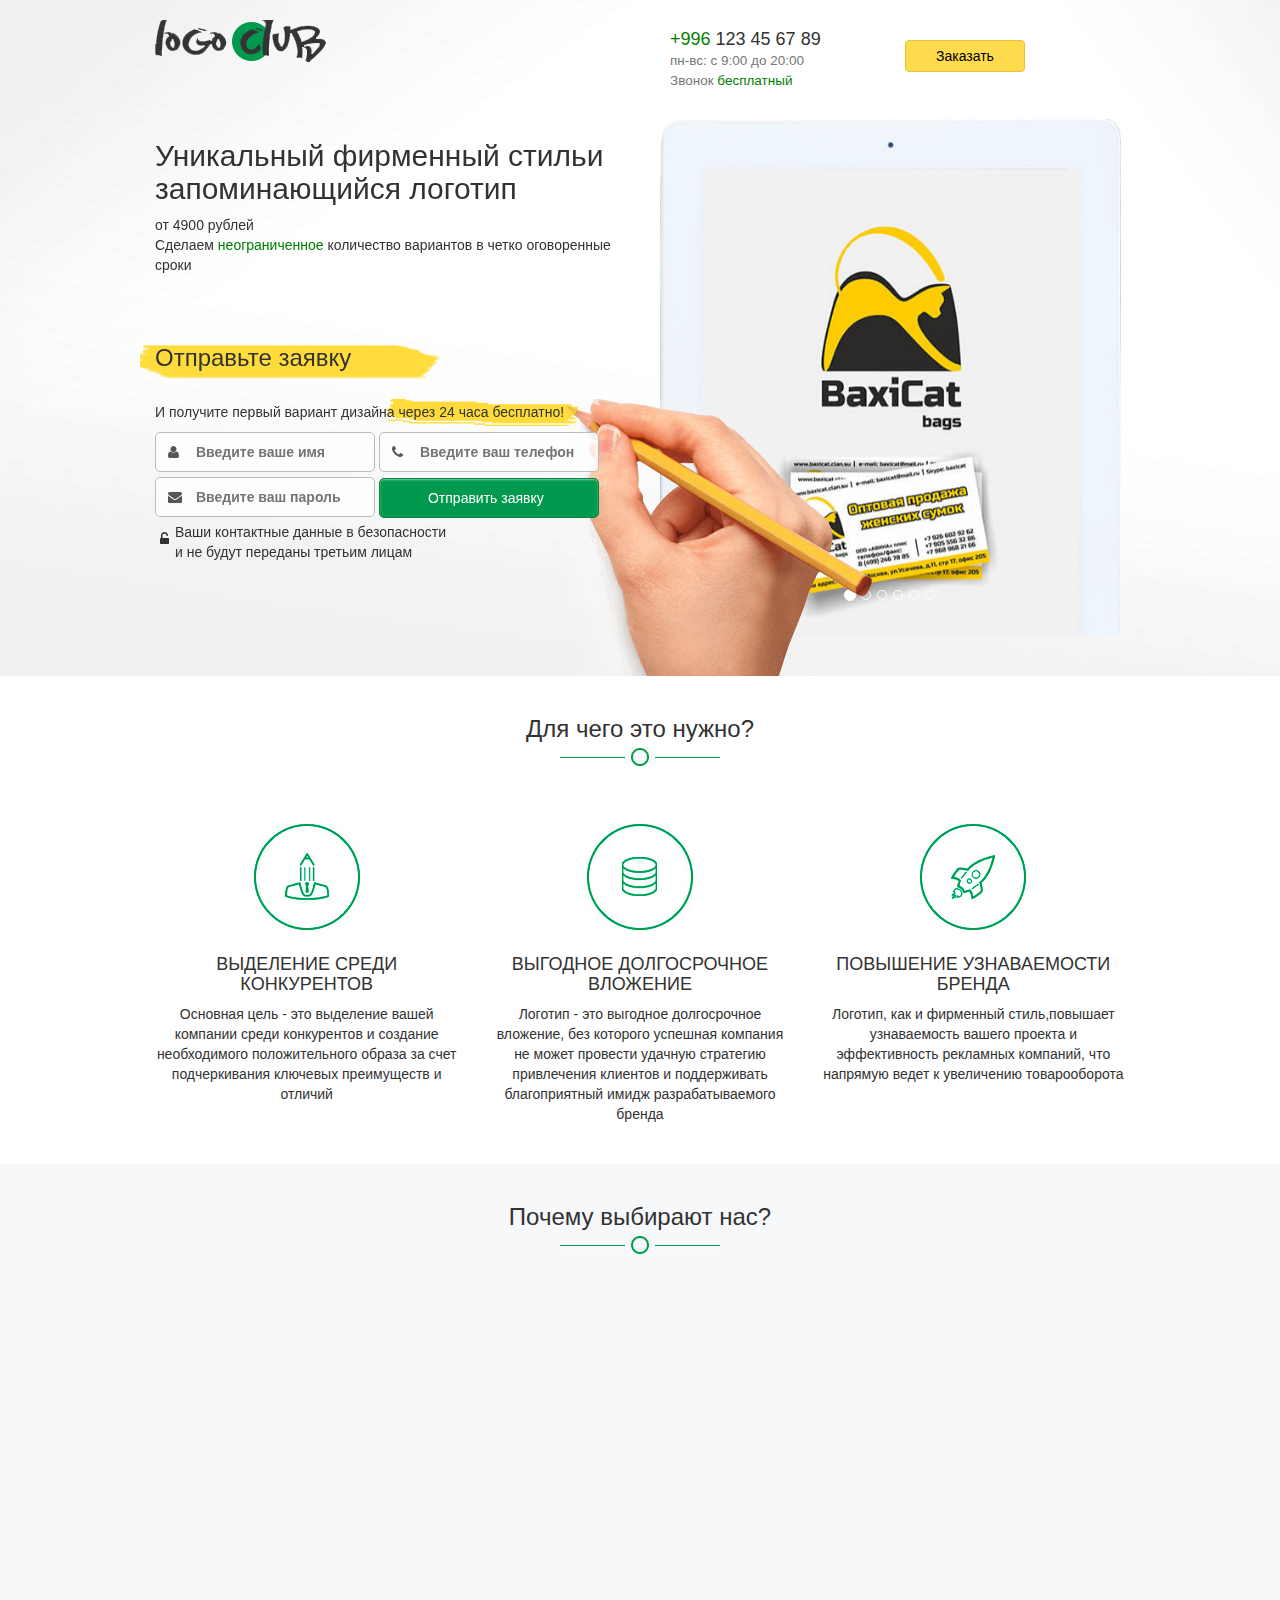
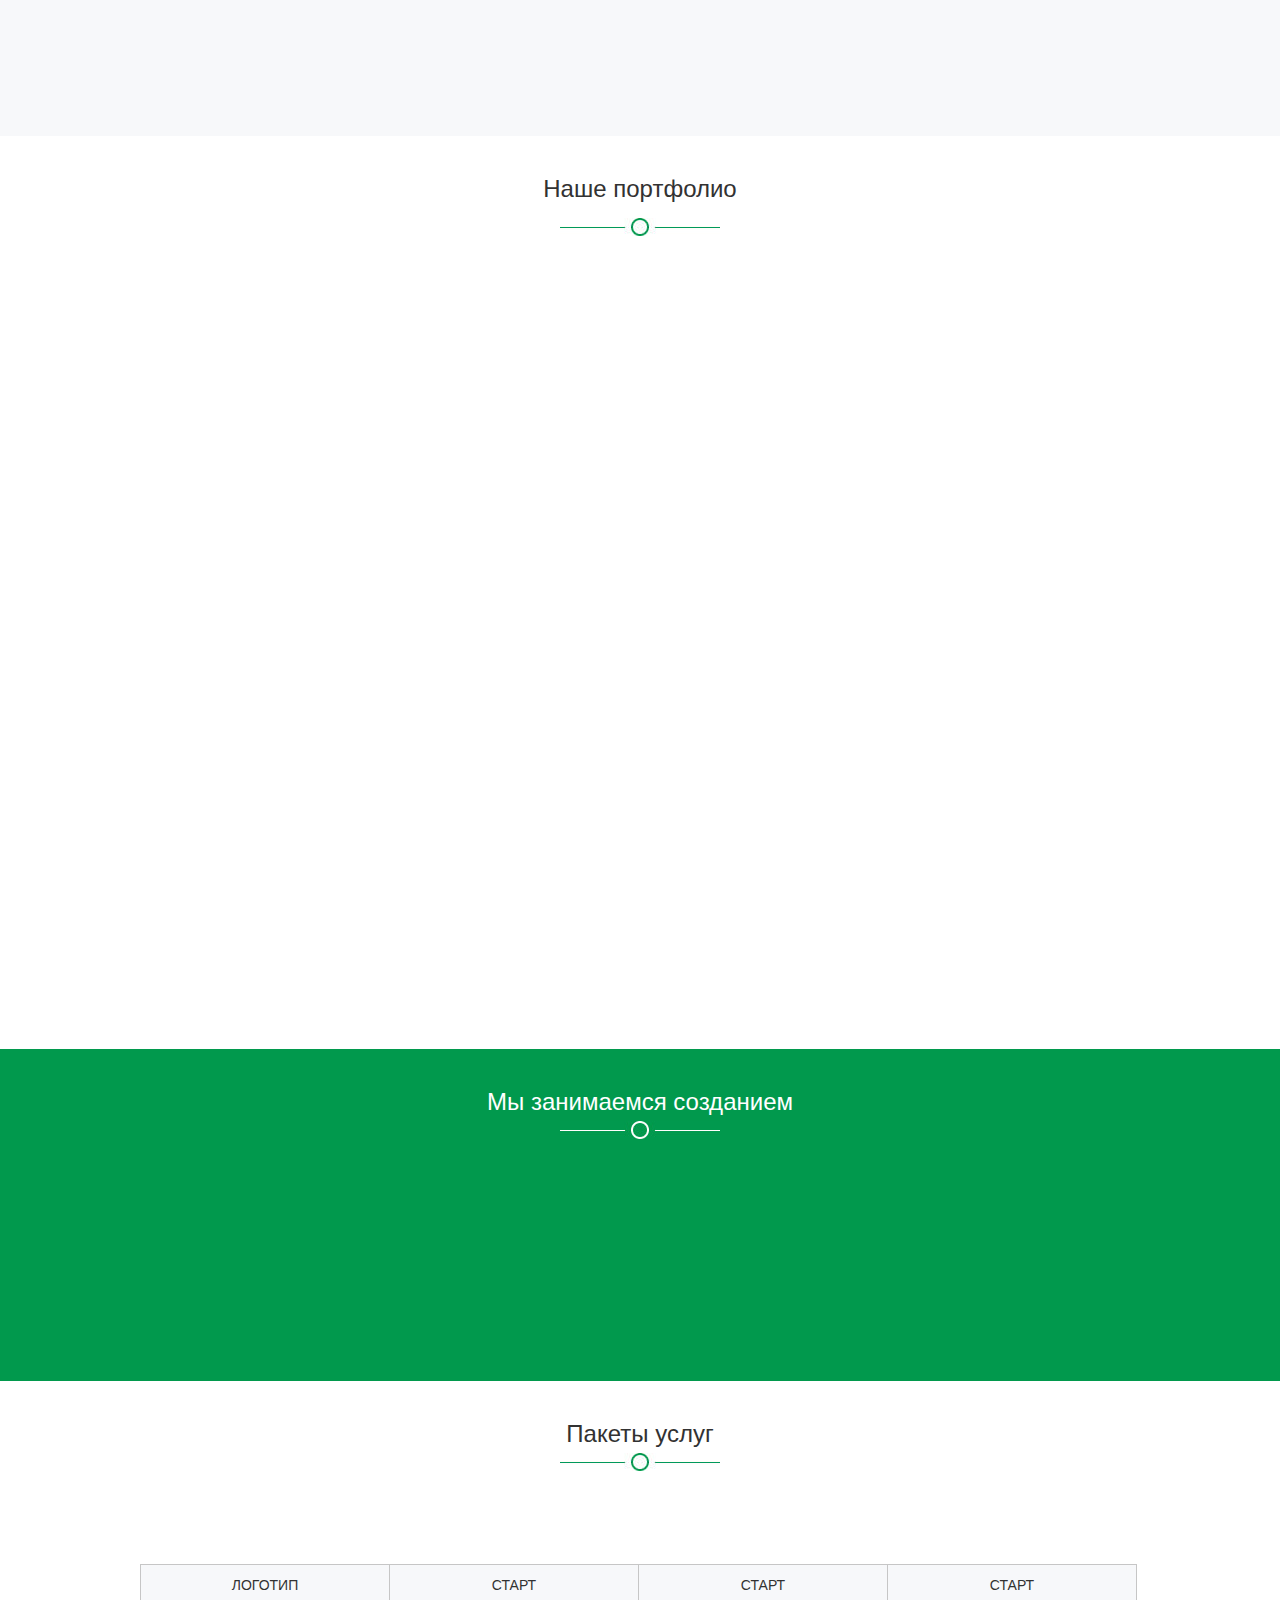
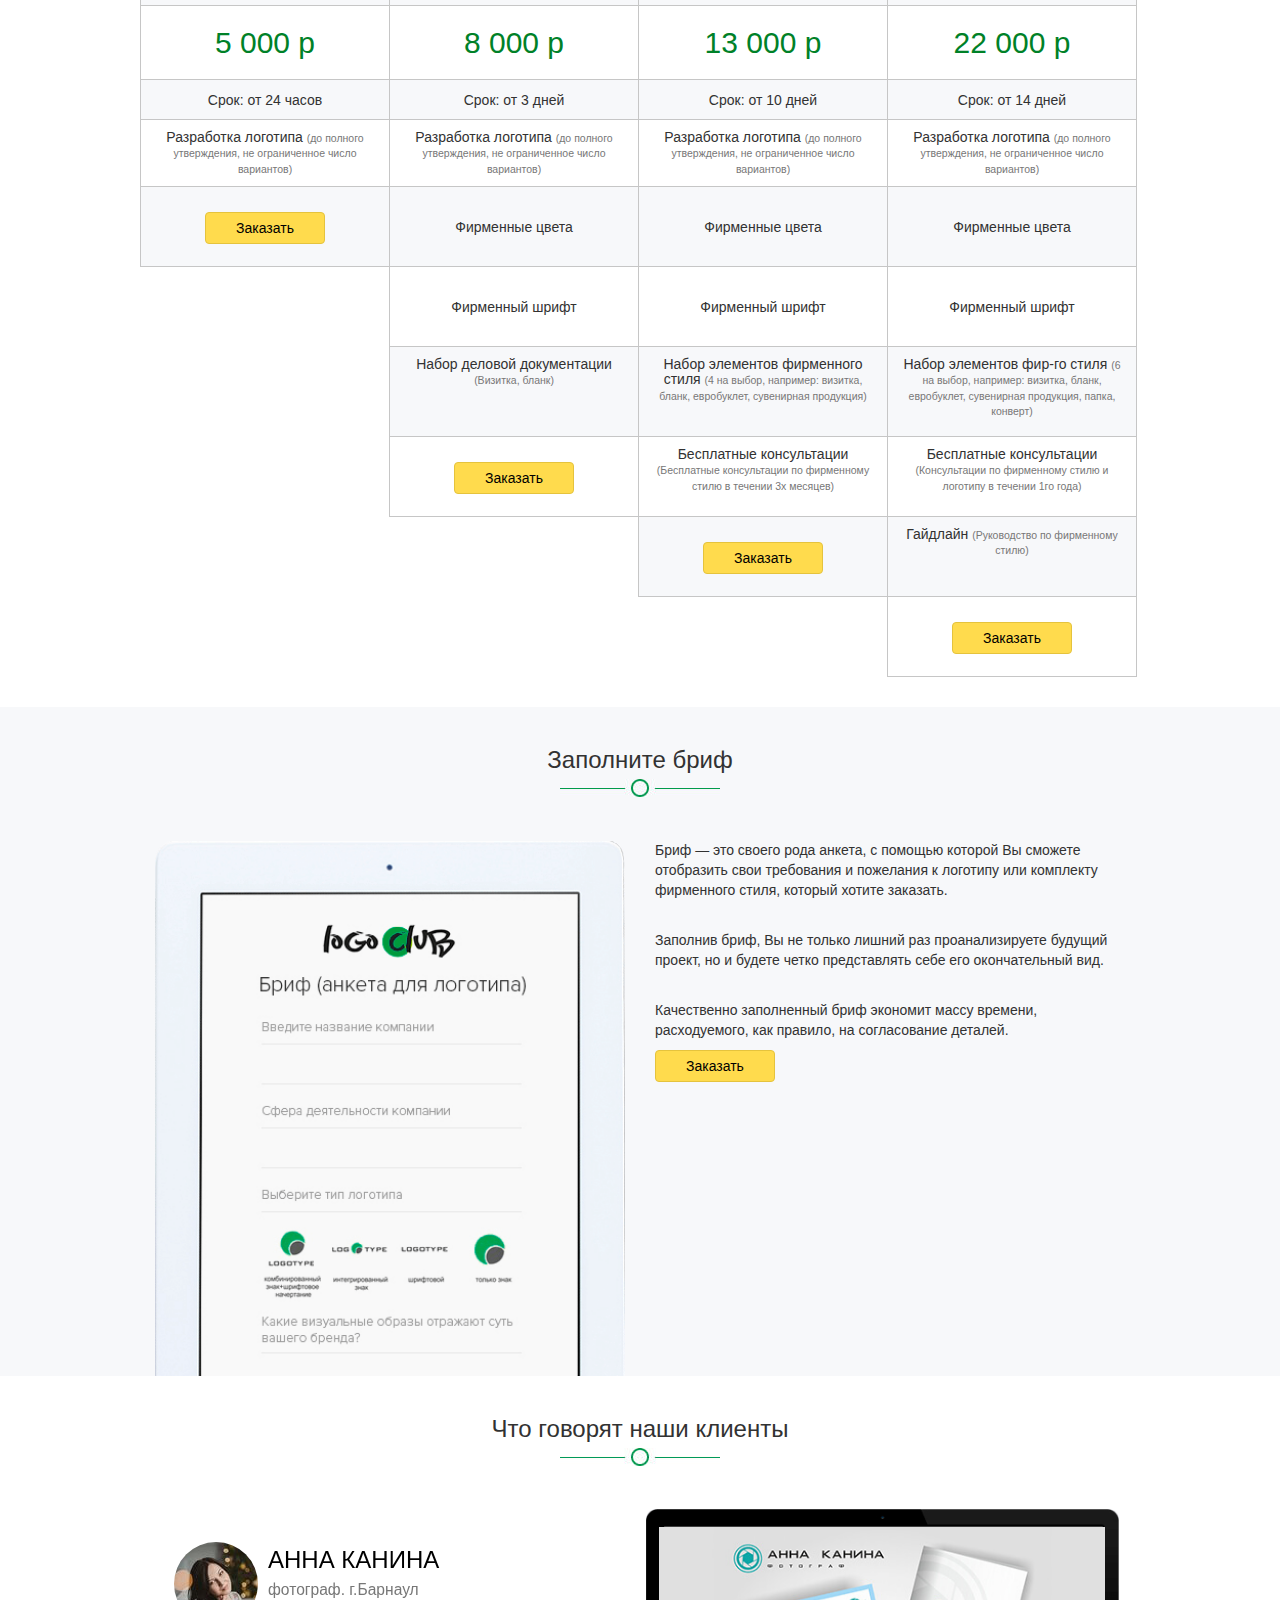
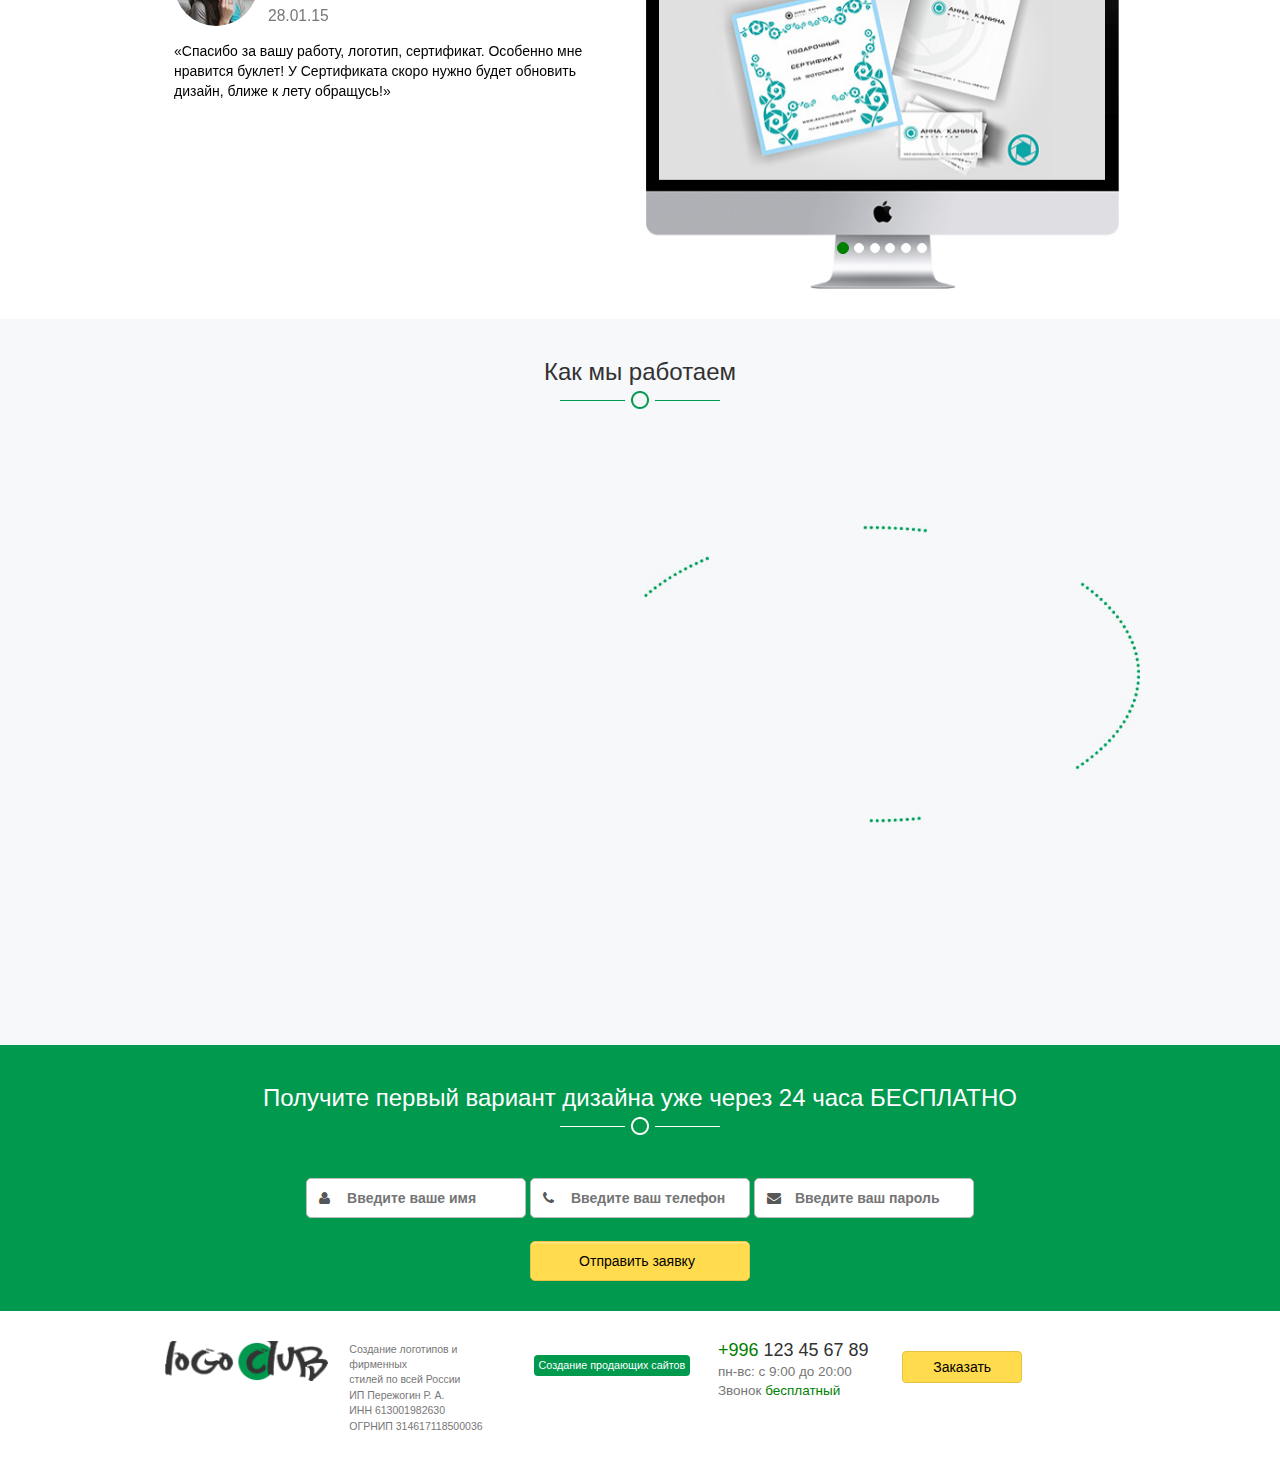
<file: logstyle/index.html>
<!DOCTYPE html>
<html lang="en">

<head>
	<meta charset="utf-8">
	<meta http-equiv="X-UA-Compatible" content="IE=edge">
	<title>LogStyle</title>
	<link href="./css/bootstrap.min.css" rel="stylesheet">
	<link href="./css/css.css" rel="stylesheet">
	<link href="./css/font-awesome.min.css" rel="stylesheet">
	<link rel="stylesheet" href="./css/animate.css">
	<link rel="icon" href="./favicon.ico" type="image/x-icon">
</head>

<body>
	<div class="modal fade" id="zakaz">
		<div class="modal-dialog modal-sm">
			<div class="modal-content">
				<div class="modal-body text-center"><button class="close" data-dismiss="modal"><img src="./images/close_h.png" alt=""></button>
					<h3 style="position:relative;z-index:5;"><img src="./images/bg-span.png" alt="" style="position:absolute;left:0px;top:0px;z-index:-1;width:100%;">Отправьте заявку</h3>
					<p>Закажите звонок и наш специалист ответит на все Ваши вопросы</p>
					<form action="">
						<div class="form-group"><label for=""><i class="fa fa-user"></i><input type="text" placeholder="Введите ваше имя"></label></div>
						<div class="form-group"><label for=""><i class="fa fa-phone"></i><input type="tel" placeholder="Введите ваш телефон"></label></div>
						<div class="form-group"><button type="submit">Отправить заявку</button></div>
					</form>
				</div>
			</div>
		</div>
	</div>
	<div class="header-bg">
		<header class="container">
			<div class="row">
				<div class="col-xs-6 logo"><img src="./images/logo.png" alt="logo"></div>
				<div class="col-xs-6 zvonok">
					<div class="col-xs-6">
						<h4 class="big"><span class="green">+996</span> 123 45 67 89<br><small>пн-вс: с 9:00 до 20:00<br>Звонок <span class="green">бесплатный</span></small></h4></div>
					<div class="col-xs-6"><br><button class="btn btn-zakaz" data-toggle="modal" data-target="#zakaz">Заказать</button></div>
				</div>
			</div><br>
			<div class="row">
				<div class="col-xs-6 forma">
					<div class="wow fadeInLeft">
						<h2><span class="big">Уникальный фирменный стильи запоминающийся логотип</span></h2>
						<p>от 4900 рублей<br>Сделаем<span class="green big"> неограниченное</span> количество вариантов в четко оговоренные сроки</p>
					</div><br><br>
					<form action="" class="form-inline">
						<h3 style="position:relative"><img src="./images/bg-span.png" alt="" style="position:absolute;left:-25px;top:0px;z-index:-1;">Отправьте заявку</h3><br>
						<p>И получите первый вариант дизайна <span style="position:relative">через 24 часа бесплатно! <img src="./images/bg-span2.png" alt="" style="position:absolute;left:-15px;top:-5px;z-index:-1;"><img src="./images/hand.png" alt="" style="position:absolute;top:-5px;z-index:-1;"></span></p>
						<div
						      class="form-group"><label for=""><i class="fa fa-user"></i><input type="text" placeholder="Введите ваше имя"></label></div>
				<div class="form-group"><label for=""><i class="fa fa-phone"></i><input type="tel" placeholder="Введите ваш телефон"></label></div>
				<div class="form-group"><label for=""><i class="fa fa-envelope"></i><input type="email" placeholder="Введите ваш пароль"></label></div>
				<div class="form-group"><button type="submit">Отправить заявку</button></div>
				<p class="unlock"><i class="fa fa-unlock-alt pull-left"></i> Ваши контактные данные в безопасности<br>и не будут переданы третьим лицам</p>
				</form>
			</div>
			<div class="col-xs-6 slider">
				<div id="carousel-example-generic" class="carousel slide" data-ride="carousel">
					<ol class="carousel-indicators">
						<li data-target="#carousel-example-generic" data-slide-to="0" class="active"></li>
						<li data-target="#carousel-example-generic" data-slide-to="1"></li>
						<li data-target="#carousel-example-generic" data-slide-to="2"></li>
						<li data-target="#carousel-example-generic" data-slide-to="3"></li>
						<li data-target="#carousel-example-generic" data-slide-to="4"></li>
						<li data-target="#carousel-example-generic" data-slide-to="5"></li>
					</ol>
					<div class="carousel-inner">
						<div class="item active"><img src="./images/logos-1.jpg" alt="...">
							<div class="carousel-caption"></div>
						</div>
						<div class="item"><img src="./images/logos-2.jpg" alt="...">
							<div class="carousel-caption"></div>
						</div>
						<div class="item"><img src="./images/logos-3.jpg" alt="...">
							<div class="carousel-caption"></div>
						</div>
						<div class="item"><img src="./images/logos-4.jpg" alt="...">
							<div class="carousel-caption"></div>
						</div>
						<div class="item"><img src="./images/logos-5.jpg" alt="...">
							<div class="carousel-caption"></div>
						</div>
					</div>
				</div>
			</div>
	</div><br><br></header>
	</div>
	<div class="container text-center about">
		<div class="row">
			<div class="col-xs-12">
				<h3>Для чего это нужно?<br><img src="./images/hr.jpg" alt=""></h3></div>
		</div>
		<div class="row">
			<div class="col-xs-4 wow fadeInUp" data-wow-delay="0.2s">
				<figure><img src="./images/about-1.jpg" alt="">
					<figcaption class="h4">ВЫДЕЛЕНИЕ СРЕДИ КОНКУРЕНТОВ</figcaption>
					<p>Основная цель - это выделение вашей компании среди конкурентов и создание необходимого положительного образа за счет подчеркивания ключевых преимуществ и отличий</p>
				</figure>
			</div>
			<div class="col-xs-4 wow fadeInUp" data-wow-delay="0s">
				<figure><img src="./images/about-2.jpg" alt="">
					<figcaption class="h4">ВЫГОДНОЕ ДОЛГОСРОЧНОЕ ВЛОЖЕНИЕ</figcaption>
					<p>Логотип - это выгодное долгосрочное вложение, без которого успешная компания не может провести удачную стратегию привлечения клиентов и поддерживать благоприятный имидж разрабатываемого бренда</p>
				</figure>
			</div>
			<div class="col-xs-4 wow fadeInUp" data-wow-delay="0.2s">
				<figure><img src="./images/about-3.jpg" alt="">
					<figcaption class="h4">ПОВЫШЕНИЕ УЗНАВАЕМОСТИ БРЕНДА</figcaption>
					<p>Логотип, как и фирменный стиль,повышает узнаваемость вашего проекта и эффективность рекламных компаний, что напрямую ведет к увеличению товарооборота</p>
				</figure>
			</div>
		</div>
	</div>
	<div class="why-bg">
		<div class="container">
			<div class="row text-center">
				<div class="col-xs-12">
					<h3>Почему выбирают нас?<br><img src="./images/hr1.jpg" alt=""></h3></div>
			</div>
			<div class="row">
				<div class="col-xs-12">
					<div class="row">
						<div class="col-xs-4 wow zoomIn" data-wow-delay="0s">
							<div class="col-xs-3"><img src="./images/why-1.jpg" alt=""></div>
							<div class="col-xs-9">
								<h4>Мы делаем быстро</h4>
								<p>Почти всегда мы укладываемся в 24 часа, среднее время для исполнения даже самых сложных заказов — около 3 дней. С нами сроки всегда будут точно определены</p>
							</div>
						</div>
						<div class="col-xs-4 wow zoomIn" data-wow-delay="0.2s">
							<div class="col-xs-3"><img src="./images/why-2.jpg" alt=""></div>
							<div class="col-xs-9">
								<h4>Выгодная цена</h4>
								<p>Цены ниже в несколько раз чем у других дизайн-студий. Потому что мы не имеем расходов на содержание офиса и налогов различным службам</p>
							</div>
						</div>
						<div class="col-xs-4 wow zoomIn" data-wow-delay="0.4s">
							<div class="col-xs-3"><img src="./images/why-3.jpg" alt=""></div>
							<div class="col-xs-9">
								<h4>Команда профессионалов</h4>
								<p>Дизайн выполняется профессионалами с огромным опытом работы над различными проектами. Мы не берём в свою команду новичков</p>
							</div>
						</div>
					</div>
				</div>
				<div class="col-xs-12">
					<div class="row">
						<div class="col-xs-4 wow zoomIn" data-wow-delay="0s">
							<div class="col-xs-3"><img src="./images/why-4.jpg" alt=""></div>
							<div class="col-xs-9">
								<h4>Уникальный продукт</h4>
								<p>Мы создаем уникальный продукт, который останется в памяти вашей целевой аудитории надолго</p>
							</div>
						</div>
						<div class="col-xs-4 wow zoomIn" data-wow-delay="0.2s">
							<div class="col-xs-3"><img src="./images/why-5.jpg" alt=""></div>
							<div class="col-xs-9">
								<h4>Пробный эскиз</h4>
								<p>Мы делаем пробный эскиз перед началом работы, чтобы вы увидели уровень нашей компетентности</p>
							</div>
						</div>
						<div class="col-xs-4 wow zoomIn" data-wow-delay="0.4s">
							<div class="col-xs-3"><img src="./images/why-6.jpg" alt=""></div>
							<div class="col-xs-9">
								<h4>Мы работаем по договору</h4>
								<p>В нем фиксируются ключевые условия и ответственность за их невыполнение. Сроки и условия прописаны, техзадание на работы составлено</p>
							</div>
						</div>
					</div>
				</div>
			</div>
		</div>
	</div>
	<div class="container portfolio">
		<div class="row text-center">
			<div class="col-xs-12">
				<h3>Наше портфолио<br><img src="./images/hr.jpg" alt=""></h3></div>
		</div>
		<div class="row">
			<div class="col-xs-12">
				<div class="col-xs-3 wow zoomIn" data-wow-delay="0s"><img src="./images/1.png" alt="1"></div>
				<div class="col-xs-3 wow zoomIn" data-wow-delay="0.2s"><img src="./images/2.png" alt="2"></div>
				<div class="col-xs-3 wow zoomIn" data-wow-delay="0.4s"><img src="./images/3.png" alt="3"></div>
				<div class="col-xs-3 wow zoomIn" data-wow-delay="0.6s"><img src="./images/4.png" alt="4"></div>
			</div>
			<div class="col-xs-12">
				<div class="col-xs-3 wow zoomIn" data-wow-delay="0.8s"><img src="./images/5.png" alt="1"></div>
				<div class="col-xs-3 wow zoomIn" data-wow-delay="1.0s"><img src="./images/6.png" alt="2"></div>
				<div class="col-xs-3 wow zoomIn" data-wow-delay="1.2s"><img src="./images/7.png" alt="3"></div>
				<div class="col-xs-3 wow zoomIn" data-wow-delay="1.4s"><img src="./images/8.png" alt="4"></div>
			</div>
			<div class="col-xs-12">
				<div class="col-xs-3 wow zoomIn" data-wow-delay="1.6s"><img src="./images/9.png" alt="1"></div>
				<div class="col-xs-3 wow zoomIn" data-wow-delay="1.8s"><img src="./images/10.png" alt="2"></div>
				<div class="col-xs-3 wow zoomIn" data-wow-delay="2.0s"><img src="./images/11.png" alt="3"></div>
				<div class="col-xs-3 wow zoomIn" data-wow-delay="2.2s"><img src="./images/12.png" alt="4"></div>
			</div>
		</div>
	</div>
	<div class="weDo-bg">
		<div class="container text-center">
			<div class="row">
				<div class="col-xs-12">
					<h3>Мы занимаемся созданием<br><img src="./images/hr2.jpg" alt=""></h3></div>
			</div>
			<div class="row">
				<div class="col-xs-3 wow fadeInUp">
					<figure><img src="./images/prod-1.jpg" alt="">
						<figcaption class="h4">ЛОГОТИПОВ</figcaption>
					</figure>
				</div>
				<div class="col-xs-3 wow fadeInDown">
					<figure><img src="./images/prod-2.jpg" alt="">
						<figcaption class="h4">ДИЗАЙНА ВИЗИТОК</figcaption>
					</figure>
				</div>
				<div class="col-xs-3 wow fadeInUp">
					<figure><img src="./images/prod-3.jpg" alt="">
						<figcaption class="h4">БЛАНКОВ, ЛИСТОВОК, ЕВРОБУКЛЕТОВ</figcaption>
					</figure>
				</div>
				<div class="col-xs-3 wow fadeInDown">
					<figure><img src="./images/prod-4.jpg" alt="">
						<figcaption class="h4">GUIDELINE</figcaption>
					</figure>
				</div>
			</div>
		</div>
	</div>
	<div class="container uslugi text-center">
		<div class="row">
			<div class="col-xs-12">
				<h3>Пакеты услуг<br><img src="./images/hr.jpg" alt=""></h3></div>
		</div>
		<div class="row">
			<div class="col-xs-3">
				<ul class="list-unstyled">
					<li>ЛОГОТИП</li>
					<li>
						<h2>5 000 р</h2></li>
					<li>Срок: от 24 часов</li>
					<li>
						<h5>Разработка логотипа <small>(до полного утверждения, не ограниченное число вариантов)</small></h5></li>
					<li><button class="btn btn-zakaz" data-toggle="modal" data-target="#zakaz">Заказать</button></li>
				</ul>
			</div>
			<div class="col-xs-3">
				<ul class="list-unstyled">
					<li>СТАРТ</li>
					<li>
						<h2>8 000 р</h2></li>
					<li>Срок: от 3 дней</li>
					<li>
						<h5>Разработка логотипа <small>(до полного утверждения, не ограниченное число вариантов)</small></h5></li>
					<li>Фирменные цвета</li>
					<li>Фирменный шрифт</li>
					<li>
						<h5>Набор деловой документации <small> (Визитка, бланк)</small></h5></li>
					<li><button class="btn btn-zakaz" data-toggle="modal" data-target="#zakaz">Заказать</button></li>
				</ul>
			</div>
			<div class="col-xs-3">
				<ul class="list-unstyled">
					<li>СТАРТ</li>
					<li>
						<h2>13 000 р</h2></li>
					<li>Срок: от 10 дней</li>
					<li>
						<h5>Разработка логотипа <small>(до полного утверждения, не ограниченное число вариантов)</small></h5></li>
					<li>Фирменные цвета</li>
					<li>Фирменный шрифт</li>
					<li>
						<h5>Набор элементов фирменного стиля <small>(4 на выбор, например: визитка, бланк, евробуклет, сувенирная продукция)</small></h5></li>
					<li>
						<h5>Бесплатные консультации <small>(Бесплатные консультации по фирменному стилю в течении 3х месяцев)</small></h5></li>
					<li><button class="btn btn-zakaz" data-toggle="modal" data-target="#zakaz">Заказать</button></li>
				</ul>
			</div>
			<div class="col-xs-3">
				<ul class="list-unstyled">
					<li>СТАРТ</li>
					<li>
						<h2>22 000 р</h2></li>
					<li>Срок: от 14 дней</li>
					<li>
						<h5>Разработка логотипа <small>(до полного утверждения, не ограниченное число вариантов)</small></h5></li>
					<li>Фирменные цвета</li>
					<li>Фирменный шрифт</li>
					<li>
						<h5>Набор элементов фир-го стиля <small> (6 на выбор, например: визитка, бланк, евробуклет, сувенирная продукция, папка, конверт)</small></h5></li>
					<li>
						<h5>Бесплатные консультации <small> (Консультации по фирменному стилю и логотипу в течении 1го года)</small></h5></li>
					<li>
						<h5>Гайдлайн <small>(Руководство по фирменному стилю)</small></h5></li>
					<li><button class="btn btn-zakaz" data-toggle="modal" data-target="#zakaz">Заказать</button></li>
				</ul>
			</div>
		</div>
	</div>
	<div class="brif-bg">
		<div class="container">
			<div class="row text-center">
				<div class="col-xs-12">
					<h3>Заполните бриф<br><img src="./images/hr1.jpg" alt=""></h3></div>
			</div>
			<div class="row">
				<div class="col-xs-6 hidden-xs"><img src="./images/brif.png" alt="brif"></div>
				<div class="col-xs-6">
					<p>Бриф — это своего рода анкета, с помощью которой Вы сможете отобразить свои требования и пожелания к логотипу или комплекту фирменного стиля, который хотите заказать.</p><br>
					<p>Заполнив бриф, Вы не только лишний раз проанализируете будущий проект, но и будете четко представлять себе его окончательный вид.</p><br>
					<p>Качественно заполненный бриф экономит массу времени, расходуемого, как правило, на согласование деталей.</p><button class="btn btn-zakaz" data-toggle="modal" data-target="#zakaz">Заказать</button></div>
			</div>
		</div>
	</div>
	<div class="container klienty text-center">
		<div class="row">
			<div class="col-xs-12">
				<h3>Что говорят наши клиенты<br><img src="./images/hr.jpg" alt=""></h3></div>
		</div>
		<div class="row">
			<div class="col-xs-12">
				<div id="carouse" class="carousel slide" data-ride="carousel">
					<div class="carousel-inner-div-caption pull-left">
						<div class="carousel-inner">
							<div class="item active">
								<div class="carousel-caption">
									<figure class="clearfix"><img src="./images/comments/1.jpg" alt="">
										<figcaption>
											<h3>АННА КАНИНА <br><small>фотограф. г.Барнаул <br>28.01.15</small></h3></figcaption>
									</figure>
									<p>«Спасибо за вашу работу, логотип, сертификат. Особенно мне нравится буклет! У Сертификата скоро нужно будет обновить дизайн, ближе к лету обращусь!»</p>
								</div>
							</div>
							<div class="item">
								<div class="carousel-caption">
									<figure class="clearfix"><img src="./images/comments/2.jpg" alt="">
										<figcaption>
											<h3>КОНОНЕНКО СЕРГЕЙ <br><small>компания "Fit-to-print", г.Ростов-на-Дону <br>24.01.2014</small></h3></figcaption>
									</figure>
									<p>«Занимаемся рекламой и полиграфией. Раньше сами делали все графические работы, в том числе свой логотип, но когда увидели работу профессионалов, поняли, насколько это важно и сколько зависит от тонкостей. С LogoClub работа идет быстрее!»</p>
								</div>
							</div>
							<div class="item">
								<div class="carousel-caption">
									<figure class="clearfix"><img src="./images/comments/3.jpg" alt="">
										<figcaption>
											<h3>МАРИНА МЕНАР <br><small>Студия восточных танцев "Графия Веска" <br>11.06.2014</small></h3></figcaption>
									</figure>
									<p>«От всей души и совершенно искренне хочу поблагодарить компанию ЛогоКлаб за их качественный труд! Ребята большие молодцы: все делают невероятно быстро, при этом качественно и, что самое важное, с четким пониманием потребностей клиента. Мы ачалисотрудничать
										с создания логотипа для нашей студии, и уже на этапе заполнения грамотно составленного брифа я поняла, что мы не ошиблись в выборе! Сейчас уже длительное время продолжаем сотрудничать в постоянном режиме и результат по-прежнемуна высоте! Спасибо
										вам огромное, ЛогоКлаб, за серьезное отношение к своему делу и за теплое отношение к своим клиентам! Не только работа, но и просто общение с вами доставляет большое удовольствие!»</p>
								</div>
							</div>
							<div class="item">
								<div class="carousel-caption">
									<figure class="clearfix"><img src="./images/comments/4.jpg" alt="">
										<figcaption>
											<h3>РОМАН ПАНОВ <br><small>зоомагазин Petzshop, г. Петрозаводск <br>02.07.14</small></h3></figcaption>
									</figure>
									<p>«Спасибо большое за оперативность! С логотипом попали в точку! <br>С Вами приятно иметь дело.»</p>
								</div>
							</div>
							<div class="item">
								<div class="carousel-caption">
									<figure class="clearfix"><img src="./images/comments/5.jpg" alt="">
										<figcaption>
											<h3>ОЛЬГА СОКОЛОВА <br><small>"Sokolova" Ювелирная бижутерия г.Ростов-на-Дону <br>17.07.12</small></h3></figcaption>
									</figure>
									<p>«Узнала о компании от знакомых. Очень хорошо пообщались с дизайнером по почте. Схватывает все налету, сразу же сделали несколько вариантов. Вместе обсуждали все. В итоге получилось именно то, что я хотела.»</p>
								</div>
							</div>
							<div class="item">
								<div class="carousel-caption">
									<figure class="clearfix"><img src="./images/comments/6.jpg" alt="">
										<figcaption>
											<h3>КОЛЛЕКТИВ TOSHICO <br><small>г. Саратов <br>03.10.13</small></h3></figcaption>
									</figure>
									<p>«Когда начинаешь разбираться в разработке логотипа, понимаешь какое это кропотливое занятие. По своему опыту, мы знаем, что с хорошими дизайнерами в Саратове проблема, люди не хотят работать профессионально, не могут предложить эксклюзивных вариантов.Компания
										Логоклаб напротив, вся информация, которая написана на сайте о компании чистейшая правда. Здесь действительно работают профессионалы своего дела, делают работу качественно, креативно, и в очень короткие сроки! Отдельное спасибо Юлии,человек
										общается с клиентом на одном языке.»</p>
								</div>
							</div>
						</div>
					</div>
				</div>
				<div id="carousel-example-generic" class="carousel slide" data-ride="carousel">
					<div class="carousel-inner-div pull-right">
						<div class="carousel-inner">
							<div class="item active"><img src="./images/comments/1-w.jpg" alt="..."></div>
							<div class="item"><img src="./images/comments/2-w.jpg" alt="..."></div>
							<div class="item"><img src="./images/comments/3-w.jpg" alt="..."></div>
							<div class="item"><img src="./images/comments/4-w.jpg" alt="..."></div>
							<div class="item"><img src="./images/comments/5-w.jpg" alt="..."></div>
							<div class="item"><img src="./images/comments/6-w.jpg" alt="..."></div>
						</div>
						<ol class="carousel-indicators">
							<li data-target="#carousel-example-generic" data-slide-to="0" class="active"></li>
							<li data-target="#carousel-example-generic" data-slide-to="1"></li>
							<li data-target="#carousel-example-generic" data-slide-to="2"></li>
							<li data-target="#carousel-example-generic" data-slide-to="3"></li>
							<li data-target="#carousel-example-generic" data-slide-to="4"></li>
							<li data-target="#carousel-example-generic" data-slide-to="5"></li>
						</ol>
					</div>
				</div>
			</div>
		</div>
	</div>
	<div class="work-bg">
		<div class="container text-center">
			<div class="row">
				<div class="col-xs-12">
					<h3>Как мы работаем<br><img src="./images/hr1.jpg" alt=""></h3></div>
			</div>
			<div class="row">
				<div class="col-xs-6 how0 wow zoomIn" style="margin:10% 0px;"><span class="how1">1</span><br>
					<div class="how2">
						<p>Оставьте заявку на бесплатную консультацию дизайнера</p>
						<form action="">
							<div class="form-group"><label for=""><i class="fa fa-user"></i><input type="text" placeholder="Введите ваше имя"></label></div>
							<div class="form-group"><label for=""><i class="fa fa-phone"></i><input type="tel" placeholder="Введите ваш телефон"></label></div>
							<div class="form-group"><button type="submit">Отправить заявку</button></div>
						</form>
					</div>
				</div>
				<div class="col-xs-6" style="background: url(images/how.jpg) center center no-repeat;background-size: contain;">
					<div class="col-xs-6 how0 wow zoomIn" data-wow-delay="0.4s"><span class="how1">2</span><br><img src="./images/how-2.jpg" alt="">
						<p>Мы звоним вам и уточняем условия и высылаем бриф на нужную услугу</p>
					</div>
					<div class="col-xs-6 how0 wow zoomIn" data-wow-delay="0.8s"><span class="how1">3</span><br><img src="./images/how-3.jpg" alt="">
						<p>Делаем первый бесплатный вариант и далее вы оплачиваете 50 % предоплаты</p>
					</div>
					<div class="col-xs-6 how0 wow zoomIn" data-wow-delay="1.6s"><span class="how1">5</span><br><img src="./images/how-4.jpg" alt="">
						<p>После утверждения вы вносите вторую часть оплаты и мы высылаем вам все исходники на вашу почту</p>
					</div>
					<div class="col-xs-6 how0 wow zoomIn" data-wow-delay="1.2s"><span class="how1">4</span><br><img src="./images/how-5.jpg" alt="">
						<p>Разрабатываем еще несколько вариантов и их отправляем на вашу почту. Работаем до полного утверждения</p>
					</div>
				</div>
			</div>
		</div>
	</div>
	<div class="first-bg">
		<div class="container text-center">
			<div class="row">
				<div class="col-xs-12">
					<h3>Получите первый вариант дизайна уже через 24 часа БЕСПЛАТНО<br><img src="./images/hr2.jpg" alt=""></h3></div>
			</div>
			<div class="row">
				<div class="coll-xs-12">
					<form action="" class="form-inline">
						<div class="form-group"><label for=""><i class="fa fa-user"></i><input type="text" placeholder="Введите ваше имя"></label></div>
						<div class="form-group"><label for=""><i class="fa fa-phone"></i><input type="tel" placeholder="Введите ваш телефон"></label></div>
						<div class="form-group"><label for=""><i class="fa fa-envelope"></i><input type="email" placeholder="Введите ваш пароль"></label></div><br><br>
						<div class="form-group"><button type="submit">Отправить заявку</button><br></div>
					</form>
				</div>
			</div>
		</div>
	</div>
	<footer>
		<div class="container">
			<div class="col-x-5"><img src="./images/logo.png" alt=""></div>
			<div class="col-x-5">
				<h5><small>Создание логотипов и фирменных<br>стилей по всей России<br>ИП Пережогин Р. А. <br>ИНН 613001982630 <br>ОГРНИП 314617118500036</small></h5></div>
			<div class="col-x-5"><button class="footer-button">Создание продающих сайтов</button></div>
			<div class="col-x-5">
				<h4 class="big"><span class="green">+996</span> 123 45 67 89<br><small>пн-вс: с 9:00 до 20:00<br>Звонок <span class="green">бесплатный</span></small></h4></div>
			<div class="col-x-5"><button class="btn btn-zakaz" data-toggle="modal" data-target="#zakaz">Заказать</button></div>
		</div>
	</footer>
	</div>
	<!--[if lt IE 9]> <script src="./https://oss.maxcdn.com/html5shiv/3.7.2/html5shiv.min.js"></script> <script src="./https://oss.maxcdn.com/respond/1.4.2/respond.min.js"></script><![endif]-->
	<script src="./js/jquery.min.js"></script>
	<script src="./js/bootstrap.min.js"></script>
	<script src="./js/wow.min.js"></script>
	<script>
		new WOW().init();
	</script>
</body>

</html>
</file>
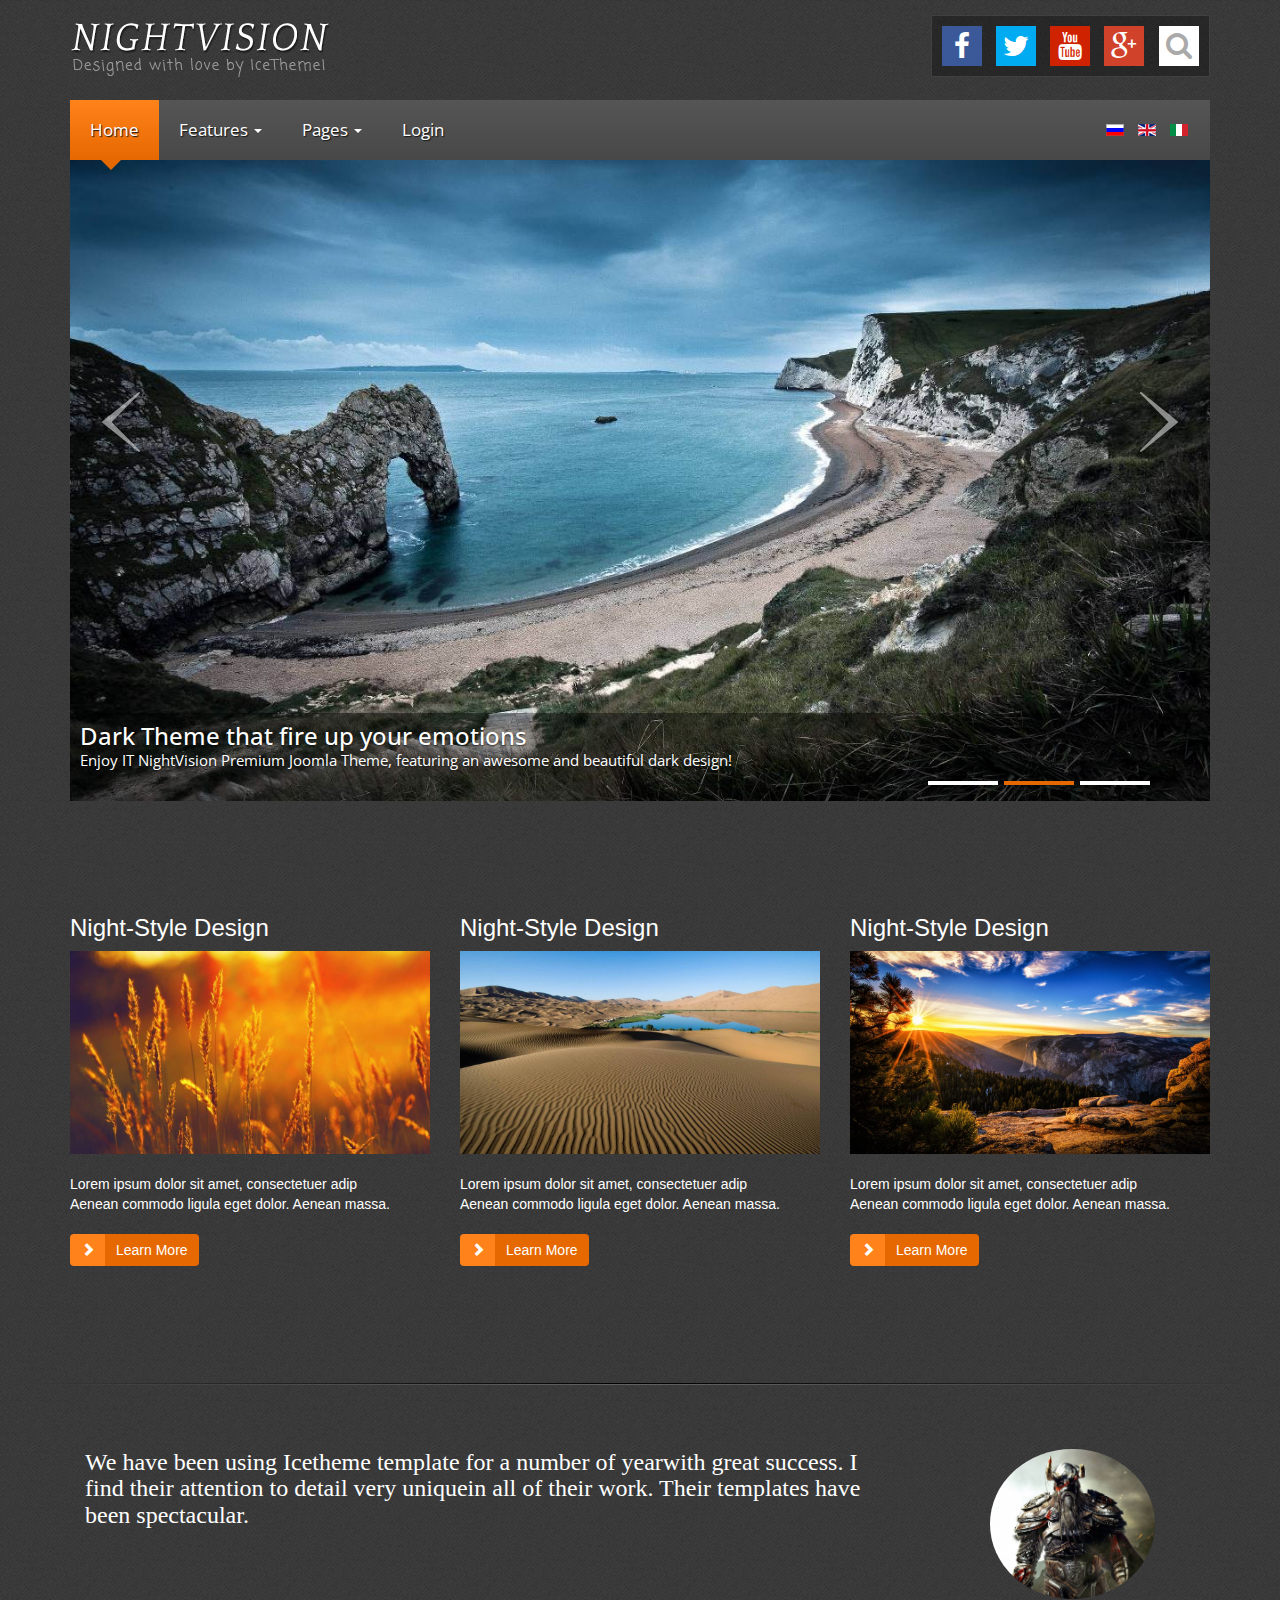
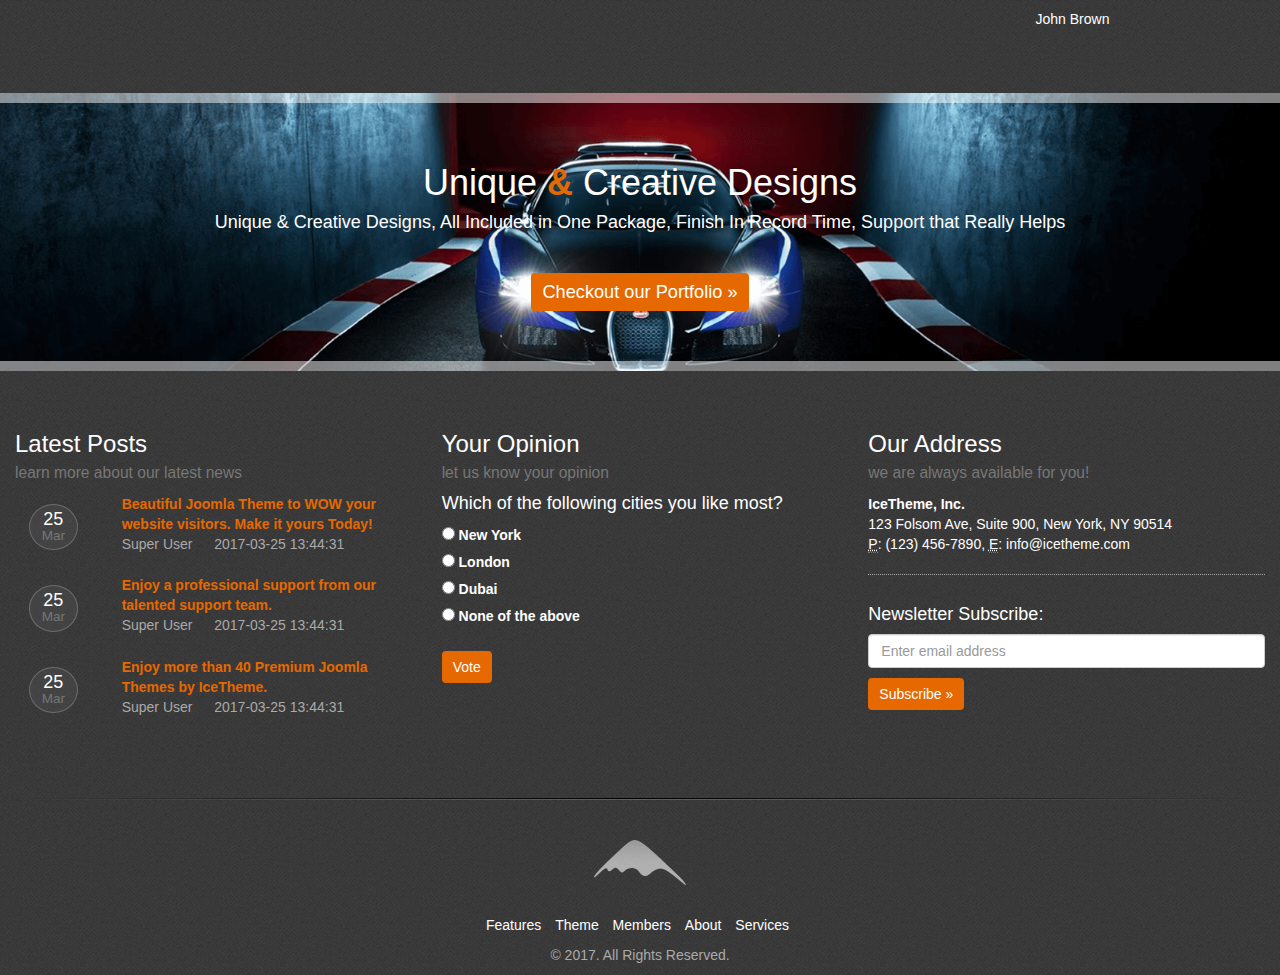
<file: NightVision/index.html>
<!DOCTYPE html>
<html lang="ru">

<head>
	<meta charset="utf-8">
	<meta http-equiv="X-UA-Compatible" content="IE=edge">
	<meta name="viewport" content="width=device-width, initial-scale=1">
	<title>NightVision Bootstrap</title>
	<link href="./css/bootstrap.min.css" rel="stylesheet">
	<link href="./css/css.min.css" rel="stylesheet">
	<link href='http://fonts.googleapis.com/css?family=Open+Sans' rel='stylesheet' type='text/css'>
	<link rel="stylesheet" href="./css/font-awesome.min.css">
	<link href="./images/fav.png" rel="shortcut icon" type="image/png"> </head>

<body>
	<header class="container">
		<div class="row">
			<div class="col-sm-4 logo"><a href="#"><img src="./images/logo.png" alt="Logo"></a></div>
			<div class="col-sm-8 col-xs-12">
				<div class="search pull-right">
					<form action=""><button type="submit">Go</button><input type="search" placeholder="Search...">
						<ul class="list-unstyled list-inline">
							<li><a href="#"><i class="fa fa-2x fa-facebook"></i></a></li>
							<li><a href="#"><i class="fa fa-2x fa-twitter"></i></a></li>
							<li><a href="#"><i class="fa fa-2x fa-youtube"></i></a></li>
							<li><a href="#"><i class="fa fa-2x fa-google-plus"></i></a></li>
						</ul><i class="fa fa-2x fa-search"></i></form>
				</div>
			</div>
	</header>
	<div class="container slider-nav">
		<div class="row">
			<div class="col-xs-12">
				<nav class="navbar navbar-inverse">
					<div class="navbar-header"><button class="navbar-toggle" data-toggle="collapse" data-target="#collapse"><span class="icon-bar"></span><span class="icon-bar"></span><span class="icon-bar"></span><span class="icon-bar"></span></button></div>
					<div class="collapse navbar-collapse" id="collapse">
						<ul class="navbar-nav nav">
							<li class="active"><a href="#">Home</a></li>
							<li class="dropdown"> <a href="#" data-toggle="dropdown">Features <span class="caret"></span></a>
								<ul class="dropdown-menu">
									<li><a href="#">Module Position</a></li>
									<li><a href="#">Module Variations</a></li>
									<li><a href="#">Typography</a></li>
									<li><a href="#">Blog Layout</a></li>
									<li><a href="#">Sample Dropdown</a></li>
								</ul>
							</li>
							<li class="dropdown"><a href="#" data-toggle="dropdown">Pages <span class="caret"></span></a>
								<ul class="dropdown-menu">
									<li><a href="#">Offline Page</a></li>
									<li><a href="#">Error Page</a></li>
									<li><a href="#">About Us</a></li>
									<li><a href="#">Contact Us</a></li><br>
									<li class="dropdown-header">SAMPLE HEADING</li>
									<li><a href="#">Portfolio</a></li>
									<li><a href="#">Photo Galery</a></li>
									<li><a href="#">Pricing</a></li>
									<li><a href="#">FAQ</a></li>
								</ul>
							</li>
							<li><a href="#" data-toggle="modal" data-target="#modal-login">Login</a>
								<div class="modal fade" id="modal-login">
									<div class="modal-dialog">
										<div class="modal-content">
											<div class="modal-header"><button class="close" data-dismiss="modal">x</button>
												<h4 class="modal-title">Member Login</h4></div>
											<div class="modal-body clearfix">
												<form action="" class="form">
													<div class="col-xs-10">
														<div class="input-group input-group-sm"> <span class="input-group-addon"><i class="fa fa-user"></i></span><input type="text" class="form-control" placeholder="Username"> </div>
													</div>
													<div class="col-xs-10">
														<div class="input-group input-group-sm"> <span class="input-group-addon"><i class="fa fa-unlock-alt"></i></span><input type="password" class="form-control" placeholder="Password"> </div>
													</div>
													<div class="checkbox col-xs-10"> <label><input type="checkbox"> Remember Me</label> </div>
													<div class="col-xs-10"> <button class="btn btn-orange">Log in</button> </div>
												</form>
												<div class="col-xs-10 create"> <a href="#">Create an account</a><br><a href="#">Forgot your username?</a><br><a href="#">Forgot your password?</a><br></div>
											</div>
										</div>
									</div>
								</div>
							</li>
						</ul>
						<ul class="pull-right list-unstyled list-inline language">
							<li><a href="#"><img src="./images/ru.gif" alt="ru"></a></li>
							<li><a href="#"><img src="./images/en.gif" alt="en"></a></li>
							<li><a href="#"><img src="./images/it.gif" alt="it"></a></li>
						</ul>
					</div>
				</nav>
				<div id="carousel-example-captions" class="carousel slide" data-ride="carousel">
					<ol class="carousel-indicators hidden-xs">
						<li data-target="#carousel-example-captions" data-slide-to="0" class=""></li>
						<li data-target="#carousel-example-captions" data-slide-to="1" class="active"></li>
						<li data-target="#carousel-example-captions" data-slide-to="2" class=""></li>
					</ol>
					<div class="carousel-inner">
						<div class="item"> <img alt="900x500" src="./images/Slide1.jpg">
							<div class="carousel-caption">
								<h3>Welcome to iT NightVision Premium Theme</h3>
								<p>Enjoy IT NightVision Premium Joomla Theme, featuring an awesome and beautiful dark design!</p>
							</div>
						</div>
						<div class="item active"> <img alt="900x500" src="./images/Slide2.jpg">
							<div class="carousel-caption">
								<h3>Dark Theme that fire up your emotions</h3>
								<p>Enjoy IT NightVision Premium Joomla Theme, featuring an awesome and beautiful dark design!</p>
							</div>
						</div>
						<div class="item"> <img alt="900x500" src="./images/Slide3.jpg">
							<div class="carousel-caption">
								<h3>Beautiful Design to WOW your visitors</h3>
								<p>Enjoy IT NightVision Premium Joomla Theme, featuring an awesome and beautiful dark design!</p>
							</div>
						</div>
					</div><a class="left carousel-control hidden-xs" href="#carousel-example-captions" data-slide="prev"> <img src="./images/arrows_left.png" alt="left"> </a> <a class="right carousel-control hidden-xs" href="#carousel-example-captions" data-slide="next"> <img src="./images/arrows_right.png" alt="right"> </a>					</div>
			</div>
		</div>
	</div>
	<div class="container promo clearfix">
		<div class="row">
			<div class="col-sm-4 col-xs-10">
				<h3>Night-Style Design</h3><img src="./images/article1.jpg" alt="img">
				<p>Lorem ipsum dolor sit amet, consectetuer adip <br>Aenean commodo ligula eget dolor. Aenean massa.</p>
				<div class="btn-group"><button class="btn btn-orange"><span class="glyphicon glyphicon-chevron-right"></span></button><button class="btn btn-orange">Learn More</button></div>
			</div>
			<div class="col-sm-4 col-xs-10">
				<h3>Night-Style Design</h3><img src="./images/article2.jpg" alt="img">
				<p>Lorem ipsum dolor sit amet, consectetuer adip <br>Aenean commodo ligula eget dolor. Aenean massa.</p>
				<div class="btn-group"><button class="btn btn-orange"><span class="glyphicon glyphicon-chevron-right"></span></button><button class="btn btn-orange">Learn More</button></div>
			</div>
			<div class="col-sm-4 col-xs-10">
				<h3>Night-Style Design</h3><img src="./images/article3.jpg" alt="img">
				<p>Lorem ipsum dolor sit amet, consectetuer adip <br>Aenean commodo ligula eget dolor. Aenean massa.</p>
				<div class="btn-group"><button class="btn btn-orange"><span class="glyphicon glyphicon-chevron-right"></span></button><button class="btn btn-orange">Learn More</button></div>
			</div>
		</div>
	</div>
	<hr class="top">
	<hr class="bottom">
	<div class="container blockquote">
		<div class="row">
			<div class="col-sm-10">
				<p class="h3">We have been using Icetheme template for a number of yearwith great success. I find their attention to detail very uniquein all of their work. Their templates have been spectacular.</p>
			</div>
			<div class="col-sm-2 col-sm-offset-0 col-xs-4 col-xs-offset-4">
				<figure class="text-center"><img src="./images/ava.jpg" alt="ava">
					<figcaption>John Brown</figcaption>
				</figure>
			</div>
		</div>
	</div>
	<div class="container-fluid Showcase">
		<div class="row text-center">
			<h2 class="h1">Unique <b>&amp;</b> Creative Designs</h2>
			<p class="h4">Unique &amp; Creative Designs, All Included in One Package, Finish In Record Time, Support that Really Helps</p><button class="btn btn-orange">Checkout our Portfolio »</button> </div>
	</div>
	<div class="container-fluid Posts">
		<div class="row">
			<div class="col-sm-4">
				<h3>Latest Posts<br><small>learn more about our latest news</small></h3>
				<div class="row">
					<div class="col-xs-3">
						<p class="h4">25<br><small>Mar</small></p>
					</div>
					<div class="col-xs-9"><a href="#" class="h5">Beautiful Joomla Theme to WOW your website visitors. Make it yours Today!</a><br><span>Super User &emsp; 2017-03-25 13:44:31</span></div>
				</div>
				<div class="row">
					<div class="col-xs-3">
						<p class="h4">25<br><small>Mar</small></p>
					</div>
					<div class="col-xs-9"><a href="#" class="h5">Enjoy a professional support from our talented support team.</a><br><span>Super User &emsp; 2017-03-25 13:44:31</span></div>
				</div>
				<div class="row">
					<div class="col-xs-3">
						<p class="h4">25<br><small>Mar</small></p>
					</div>
					<div class="col-xs-9"><a href="#" class="h5">Enjoy more than 40 Premium Joomla Themes by IceTheme.</a><br><span>Super User &emsp; 2017-03-25 13:44:31</span></div>
				</div>
			</div>
			<div class="col-sm-4">
				<h3>Your Opinion<br><small>let us know your opinion</small></h3>
				<form action="">
					<h4>Which of the following cities you like most?</h4>
					<ul class="list-unstyled">
						<li><label><input type="radio" name="city"> New York</label></li>
						<li><label><input type="radio" name="city"> London</label></li>
						<li><label><input type="radio" name="city"> Dubai</label></li>
						<li><label><input type="radio" name="city"> None of the above</label></li>
					</ul> <button type="submit" class="btn btn-orange">Vote</button></form>
			</div>
			<div class="col-sm-4">
				<h3>Our Address<br><small>we are always available for you!</small></h3>
				<div><address><b>IceTheme, Inc.</b><br>123 Folsom Ave, Suite 900, New York, NY 90514 <br><abbr title="Phone">P</abbr>: (123) 456-7890, <abbr title="E-Mail">E</abbr>: info@icetheme.com</address>
					<form action=""> <label for="email" class="h4">Newsletter Subscribe:</label> <input type="email" id="email" class="form-control" placeholder="Enter email address"> <button class="btn btn-orange" type="submit">Subscribe »</button> </form>
				</div>
			</div>
		</div>
	</div>
	<hr class="top">
	<hr class="bottom">
	<footer class="contaner">
		<div class="row text-center"><img src="./images/mount.png" alt="">
			<ul class="list-unstyled list-inline">
				<li><a href="#">Features</a></li>
				<li><a href="#">Theme</a></li>
				<li><a href="#">Members</a></li>
				<li><a href="#">About</a></li>
				<li><a href="#">Services</a></li>
			</ul>
			<p>© 2017. All Rights Reserved.</p>
		</div>
	</footer>
	<script src="./js/jquery.min.js"></script>
	<script src="./js/bootstrap.min.js"></script>
	<script type="text/javascript">
		$(function() {
			$("[data-toggle='tooltip']").tooltip();
		});
		$(function() {
			$("[data-toggle='popover']").popover();
		});
	</script>
	<!--[if lt IE 9]> <script src="./js/html5shiv.min.js"></script> <script src="./js/respond.min.js"></script><![endif]-->
</body>

</html>
</file>
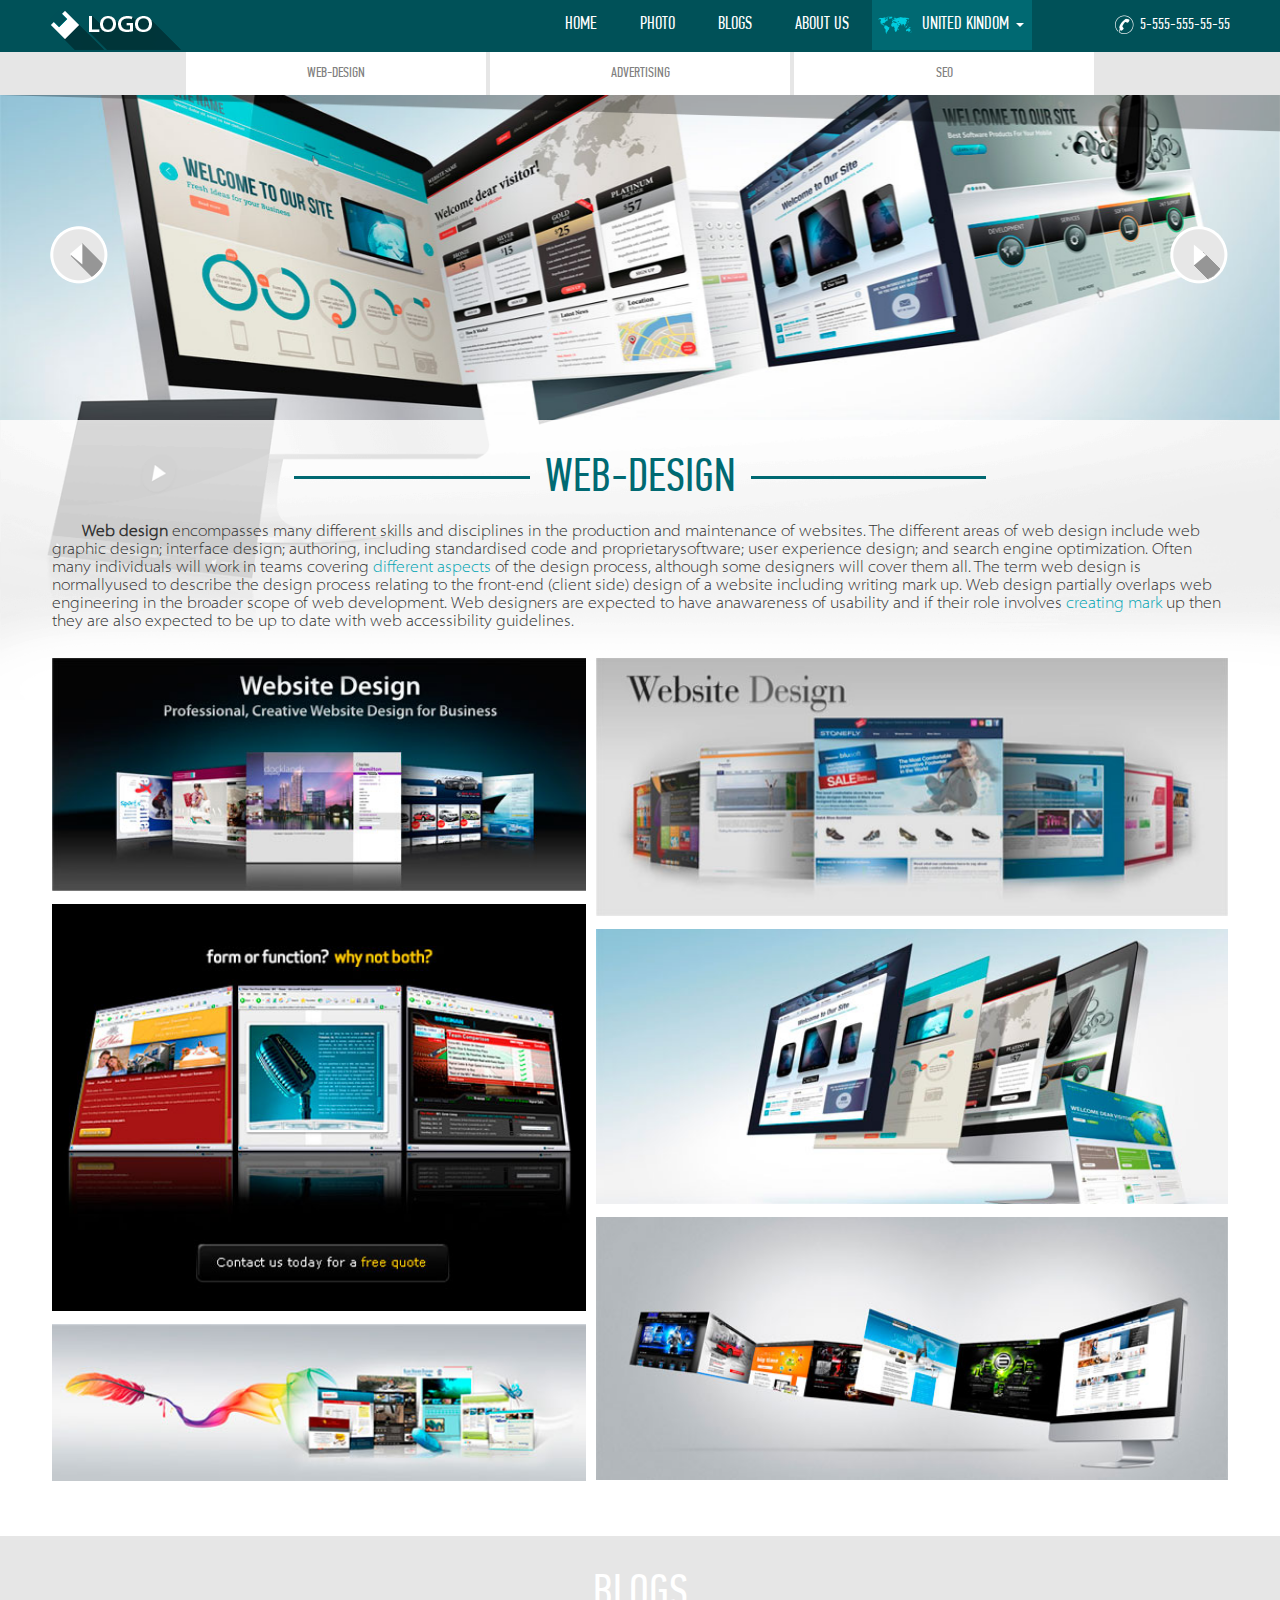
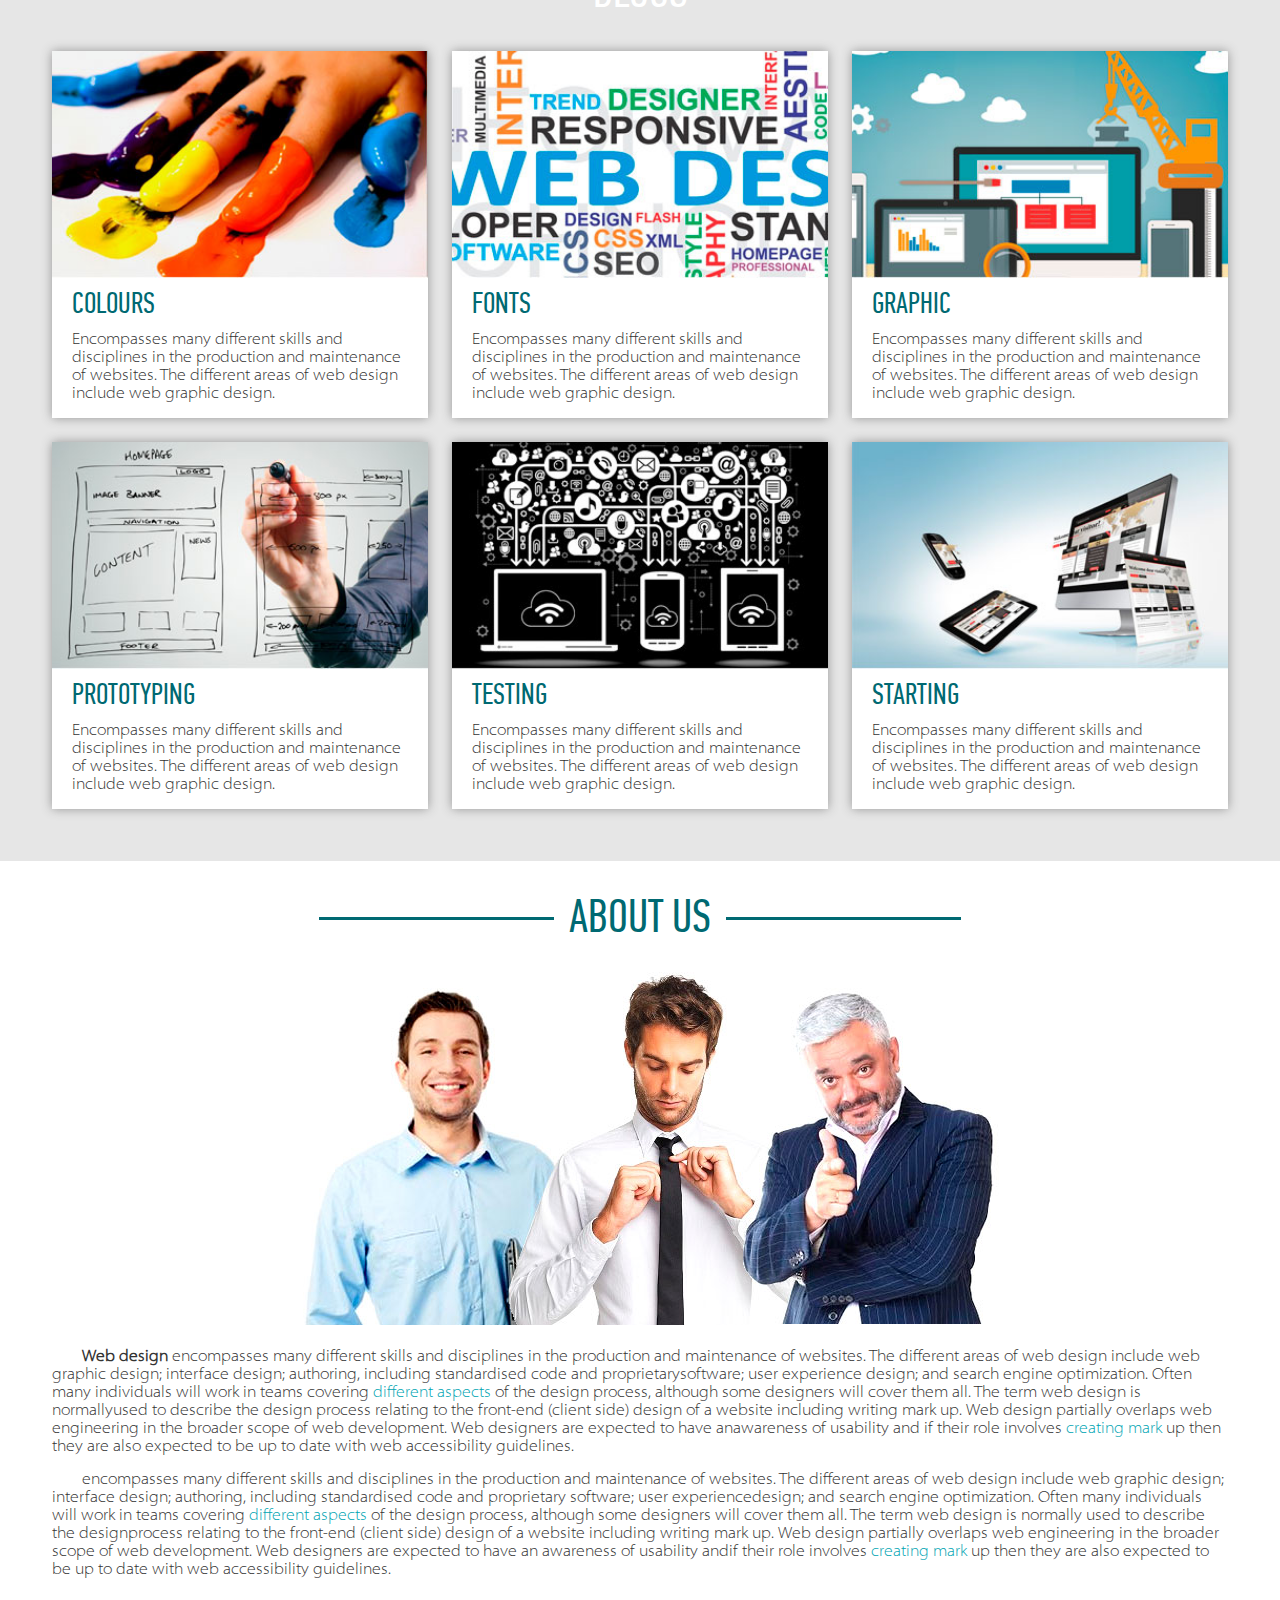
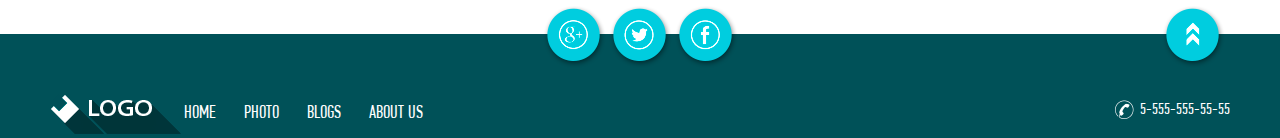
<file: TZ/index.html>
<!DOCTYPE html>
<html lang="en">

<head>
	<meta charset="utf-8">
	<meta http-equiv="X-UA-Compatible" content="IE=edge">
	<meta name="viewport" content="width=device-width, initial-scale=1">
	<title>WebSite</title>
	<link rel="stylesheet" href="./style/dropdown.css">
	<link rel="stylesheet" href="./style/reset.min.css">
	<link rel="stylesheet" href="./style/css.css">
	<link href="./images/fav.png" rel="shortcut icon" type="image/png">
	<!--[if lt IE 9]><script src="https://oss.maxcdn.com/html5shiv/3.7.2/html5shiv.min.js"></script><script src="https://oss.maxcdn.com/respond/1.4.2/respond.min.js"></script><![endif]-->
</head>

<body>
	<header id="head">
		<nav>
			<div class="container">
				<div class="logo"><img src="./images/logo.png" alt=""></div><label for="collapseBtn" class="visible-xs"><span class="icon-bar"></span><span class="icon-bar"></span><span class="icon-bar"></span></label>
				<ul class="language visible-xs">
					<div class="dropdown"><a data-target="#" href="#" data-toggle="dropdown" role="button">United Kindom <span class="caret"></span></a>
						<div class="dropdown-menu"><a href="#">Russian</a></div>
					</div>
				</ul><input type="checkbox" id="collapseBtn">
				<div class="collapse">
					<ul class="topMenu">
						<li><a class="link" href="#">Home</a></li>
						<li><a class="link" href="#webDesign">Photo</a></li>
						<li><a class="link" href="#blogs">Blogs</a></li>
						<li><a class="link" href="#aboutUs">About Us</a></li>
					</ul>
					<ul class="language hidden-xs">
						<div class="dropdown"><a data-target="#" href="#" data-toggle="dropdown" role="button">United Kindom <span class="caret"></span></a>
							<div class="dropdown-menu"><a href="#">Russian</a></div>
						</div>
					</ul>
					<div class="phone"><span>5-555-555-55-55</span></div>
				</div>
			</div>
		</nav>
		<ul class="buttonsList">
			<div class="container">
				<li><a href="#">Web-Design</a></li>
				<li><a href="#">Advertising</a></li>
				<li><a href="#">Seo</a></li>
			</div>
		</ul>
		<div class="slider">
			<div id="carousel-example-generic" class="carousel slide" data-ride="carousel">
				<div class="carousel-inner" role="listbox">
					<div class="item active"><img src="./images/slide-1.jpg" alt="">
						<div class="carousel-caption"></div>
					</div>
					<div class="item"><img src="./images/slide-1.jpg" alt="">
						<div class="carousel-caption"></div>
					</div>
				</div>
				<div class="container"><a class="left carousel-control" href="#carousel-example-generic" role="button" data-slide="prev"><span class="sr-only">Previous</span></a><a class="right carousel-control" href="#carousel-example-generic" role="button" data-slide="next"><span class="sr-only">Next</span></a></div>
			</div>
		</div>
	</header>
	<section id="webDesign">
		<div class="container">
			<h2><span class="lineL"></span>Web-Design<span class="lineR"></span></h2>
			<p> <b>Web design</b> encompasses many different skills and disciplines in the production and maintenance of websites. The different areas of web design include web graphic design; interface design; authoring, including standardised code and proprietarysoftware;
				user experience design; and search engine optimization. Often many individuals will work in teams covering <a href="#">different aspects</a> of the design process, although some designers will cover them all. The term web design is normallyused to
				describe the design process relating to the front-end (client side) design of a website including writing mark up. Web design partially overlaps web engineering in the broader scope of web development. Web designers are expected to have anawareness
				of usability and if their role involves <a href="#">creating mark</a> up then they are also expected to be up to date with web accessibility guidelines.</p>
			<div class="photo">
				<div class="col1 hidden-xs"><img src="./images/1.jpg" alt=""><img src="./images/2.jpg" alt=""><img src="./images/3.jpg" alt=""></div>
				<div class="col2 hidden-xs"><img src="./images/4.jpg" alt=""><img src="./images/5.jpg" alt=""><img src="./images/6.jpg" alt=""></div>
				<div class="col3 visible-xs"><img src="./images/1.jpg" alt=""><img src="./images/4.jpg" alt=""><img src="./images/2.jpg" alt=""><img src="./images/6.jpg" alt=""></div>
			</div><a href="#" class="btn-more visible-xs">More</a></div>
	</section>
	<section id="blogs">
		<div class="container">
			<h2>Blogs</h2>
			<article>
				<div><img src="./images/article1.jpg" alt="">
					<div class="readmore"><a href="#"></a></div>
					<h3>Colours</h3>
					<p>Encompasses many different skills and disciplines in the production and maintenance of websites. The different areas of web design include web graphic design.</p>
				</div>
			</article>
			<article>
				<div><img src="./images/article2.jpg" alt="">
					<div class="readmore"><a href="#"></a></div>
					<h3>Fonts</h3>
					<p>Encompasses many different skills and disciplines in the production and maintenance of websites. The different areas of web design include web graphic design.</p>
				</div>
			</article>
			<article class="hidden-xs">
				<div><img src="./images/article3.jpg" alt="">
					<div class="readmore"><a href="#"></a></div>
					<h3>Graphic</h3>
					<p>Encompasses many different skills and disciplines in the production and maintenance of websites. The different areas of web design include web graphic design.</p>
				</div>
			</article>
			<article class="hidden-xs">
				<div><img src="./images/article4.jpg" alt="">
					<div class="readmore"><a href="#"></a></div>
					<h3>Prototyping</h3>
					<p>Encompasses many different skills and disciplines in the production and maintenance of websites. The different areas of web design include web graphic design.</p>
				</div>
			</article>
			<article class="hidden-xs">
				<div><img src="./images/article5.jpg" alt="">
					<div class="readmore"><a href="#"></a></div>
					<h3>Testing</h3>
					<p>Encompasses many different skills and disciplines in the production and maintenance of websites. The different areas of web design include web graphic design.</p>
				</div>
			</article>
			<article class="hidden-xs">
				<div><img src="./images/article6.jpg" alt="">
					<div class="readmore"><a href="#"></a></div>
					<h3>Starting</h3>
					<p>Encompasses many different skills and disciplines in the production and maintenance of websites. The different areas of web design include web graphic design.</p>
				</div>
			</article><a href="#" class="btn-more visible-xs">More</a></div>
	</section>
	<section id="aboutUs">
		<div class="container">
			<h2><span class="lineL"></span>About Us<span class="lineR"></span></h2><img src="./images/us.jpg" alt="">
			<p> <b>Web design</b> encompasses many different skills and disciplines in the production and maintenance of websites. The different areas of web design include web graphic design; interface design; authoring, including standardised code and proprietarysoftware;
				user experience design; and search engine optimization. Often many individuals will work in teams covering <a href="#">different aspects</a> of the design process, although some designers will cover them all. The term web design is normallyused to
				describe the design process relating to the front-end (client side) design of a website including writing mark up. Web design partially overlaps web engineering in the broader scope of web development. Web designers are expected to have anawareness
				of usability and if their role involves <a href="#">creating mark</a> up then they are also expected to be up to date with web accessibility guidelines.</p>
			<p> encompasses many different skills and disciplines in the production and maintenance of websites. The different areas of web design include web graphic design; interface design; authoring, including standardised code and proprietary software; user experiencedesign;
				and search engine optimization. Often many individuals will work in teams covering <a href="#">different aspects</a> of the design process, although some designers will cover them all. The term web design is normally used to describe the designprocess
				relating to the front-end (client side) design of a website including writing mark up. Web design partially overlaps web engineering in the broader scope of web development. Web designers are expected to have an awareness of usability andif their
				role involves <a href="#">creating mark</a> up then they are also expected to be up to date with web accessibility guidelines.</p>
		</div>
	</section>
	<footer>
		<div class="container">
			<ul class="social">
				<li><a href="#"><img src="./images/g+.png" alt=""></a></li>
				<li><a href="#"><img src="./images/tw.png" alt=""></a></li>
				<li><a href="#"><img src="./images/fb.png" alt=""></a></li>
			</ul>
			<div class="backTop"><a href="#head"><img src="./images/backTop.png" alt=""></a></div>
			<div class="logo"><img src="./images/logo.png" alt=""></div>
			<ul class="footerMenu hidden-xs">
				<li><a class="link" href="#">Home</a></li>
				<li><a class="link" href="#webDesign">Photo</a></li>
				<li><a class="link" href="#blogs">Blogs</a></li>
				<li><a class="link" href="#aboutUs">About Us</a></li>
			</ul>
			<div class="phone hidden-xs"><span>5-555-555-55-55</span></div>
		</div>
	</footer>
	<script src="./js/jquery.min.js"></script>
	<script src="./js/Dropdown.js"></script>
	<script>
		$(document).ready(function() {
			$('a.link[href^="#"]').click(function() {
				var el = $(this).attr('href');
				$('body').animate({
					scrollTop: $(el).offset().top
				}, 1000);
				return false;
			});
		});
	</script>
</body>

</html>
</file>
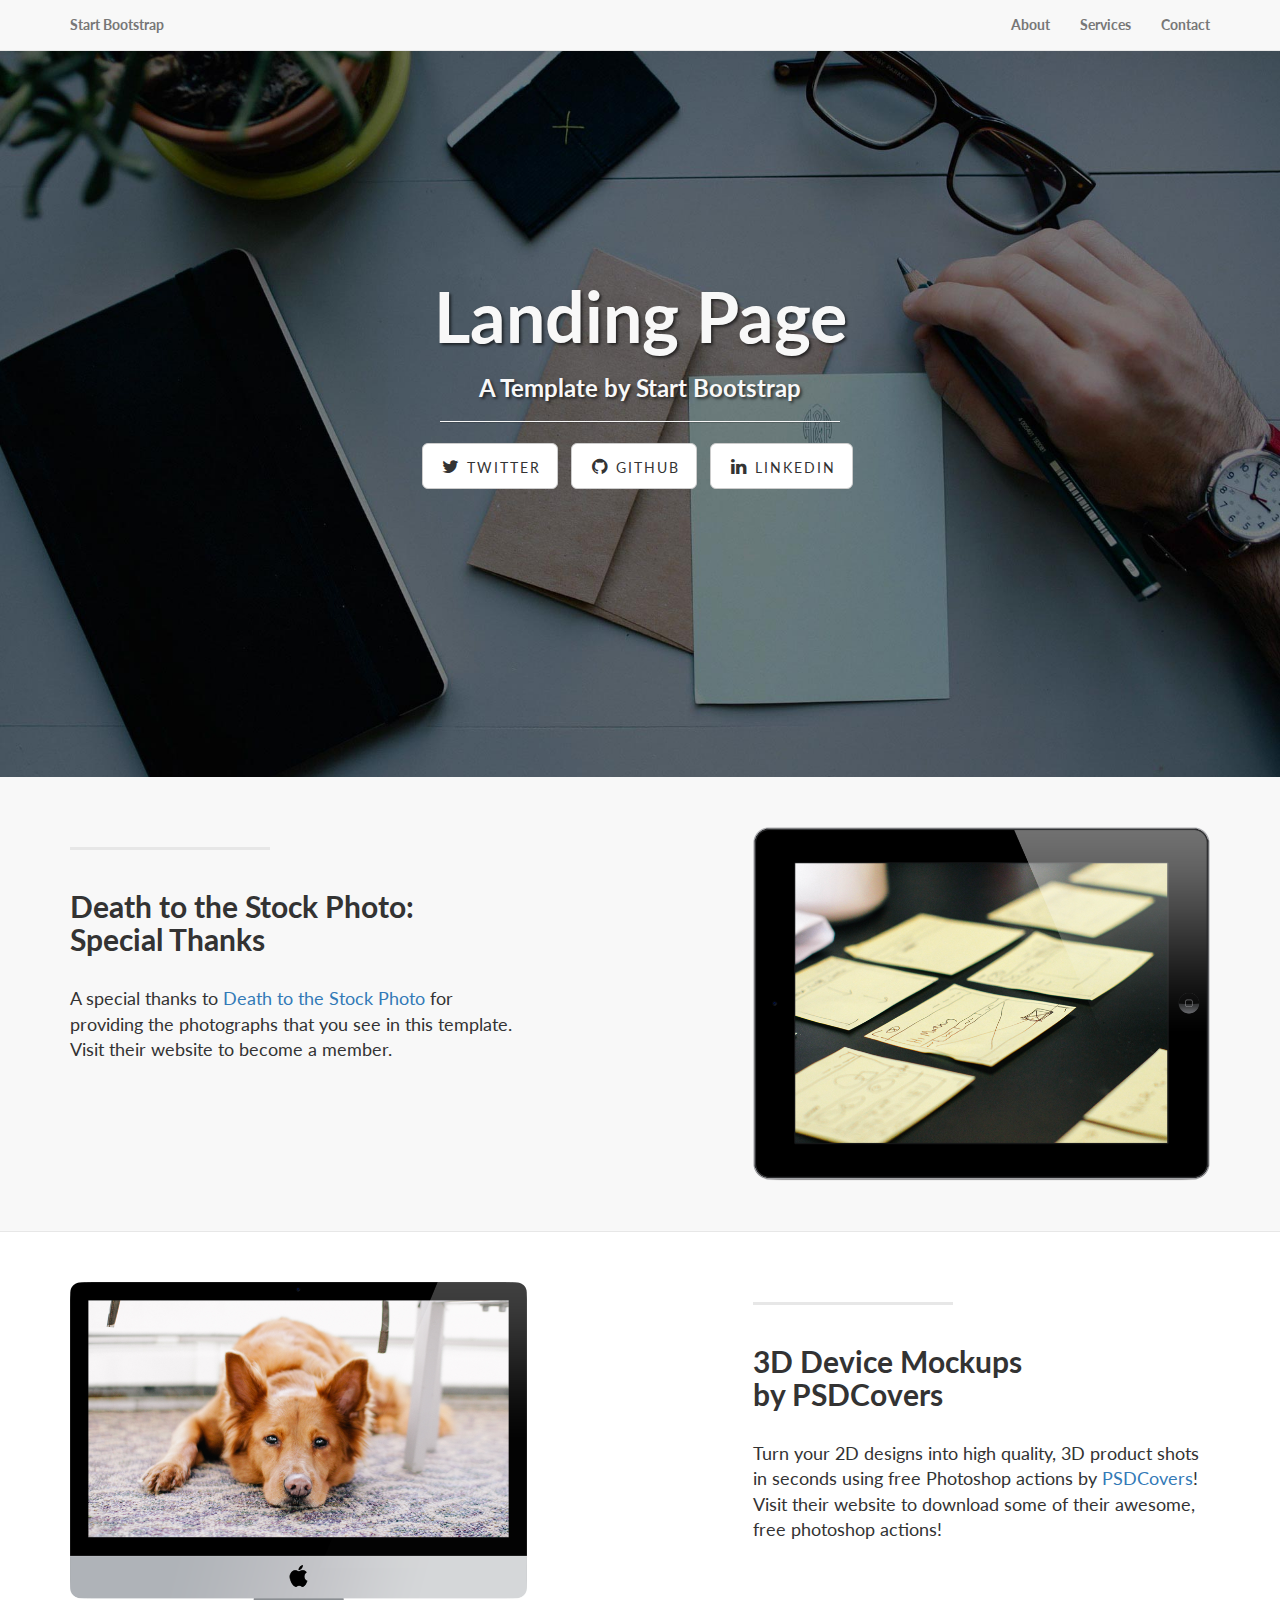
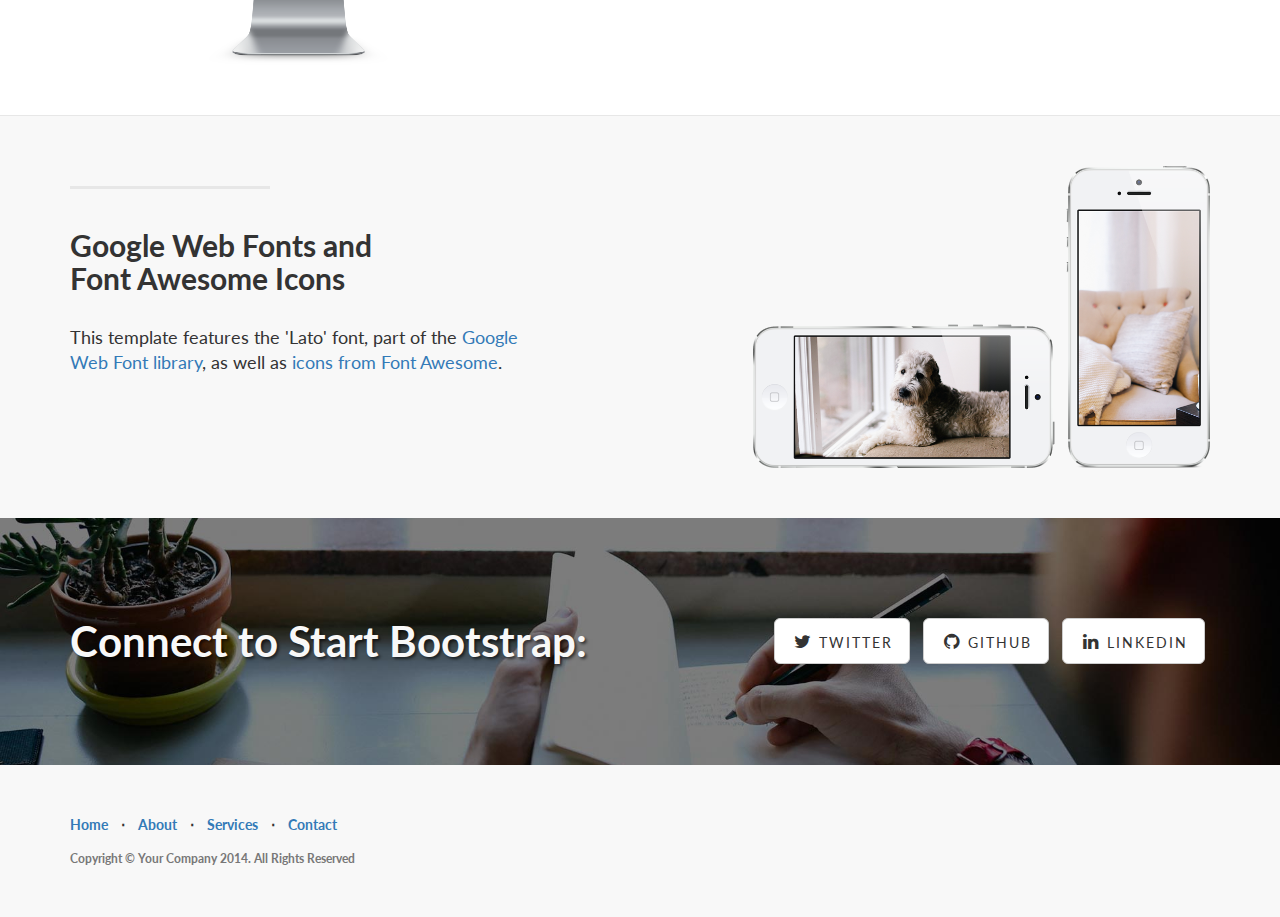
<file: LandingPage/startbootstrap-landing-page-1.0.4/index.html>
<!DOCTYPE html>
<html lang="en">

<head>

    <meta charset="utf-8">
    <meta http-equiv="X-UA-Compatible" content="IE=edge">
    <meta name="viewport" content="width=device-width, initial-scale=1">
    <meta name="description" content="">
    <meta name="author" content="">

    <title>Landing Page - Start Bootstrap Theme</title>

    <!-- Bootstrap Core CSS -->
    <link href="css/bootstrap.min.css" rel="stylesheet">

    <!-- Custom CSS -->
    <link href="css/landing-page.css" rel="stylesheet">

    <!-- Custom Fonts -->
    <link href="font-awesome/css/font-awesome.min.css" rel="stylesheet" type="text/css">
    <link href="http://fonts.googleapis.com/css?family=Lato:300,400,700,300italic,400italic,700italic" rel="stylesheet" type="text/css">

    <!-- HTML5 Shim and Respond.js IE8 support of HTML5 elements and media queries -->
    <!-- WARNING: Respond.js doesn't work if you view the page via file:// -->
    <!--[if lt IE 9]>
        <script src="https://oss.maxcdn.com/libs/html5shiv/3.7.0/html5shiv.js"></script>
        <script src="https://oss.maxcdn.com/libs/respond.js/1.4.2/respond.min.js"></script>
    <![endif]-->

</head>

<body>

    <!-- Navigation -->
    <nav class="navbar navbar-default navbar-fixed-top topnav" role="navigation">
        <div class="container topnav">
            <!-- Brand and toggle get grouped for better mobile display -->
            <div class="navbar-header">
                <button type="button" class="navbar-toggle" data-toggle="collapse" data-target="#bs-example-navbar-collapse-1">
                    <span class="sr-only">Toggle navigation</span>
                    <span class="icon-bar"></span>
                    <span class="icon-bar"></span>
                    <span class="icon-bar"></span>
                </button>
                <a class="navbar-brand topnav" href="#">Start Bootstrap</a>
            </div>
            <!-- Collect the nav links, forms, and other content for toggling -->
            <div class="collapse navbar-collapse" id="bs-example-navbar-collapse-1">
                <ul class="nav navbar-nav navbar-right">
                    <li>
                        <a href="#about">About</a>
                    </li>
                    <li>
                        <a href="#services">Services</a>
                    </li>
                    <li>
                        <a href="#contact">Contact</a>
                    </li>
                </ul>
            </div>
            <!-- /.navbar-collapse -->
        </div>
        <!-- /.container -->
    </nav>


    <!-- Header -->
    <a name="about"></a>
    <div class="intro-header">
        <div class="container">

            <div class="row">
                <div class="col-lg-12">
                    <div class="intro-message">
                        <h1>Landing Page</h1>
                        <h3>A Template by Start Bootstrap</h3>
                        <hr class="intro-divider">
                        <ul class="list-inline intro-social-buttons">
                            <li>
                                <a href="https://twitter.com/SBootstrap" class="btn btn-default btn-lg"><i class="fa fa-twitter fa-fw"></i> <span class="network-name">Twitter</span></a>
                            </li>
                            <li>
                                <a href="https://github.com/IronSummitMedia/startbootstrap" class="btn btn-default btn-lg"><i class="fa fa-github fa-fw"></i> <span class="network-name">Github</span></a>
                            </li>
                            <li>
                                <a href="#" class="btn btn-default btn-lg"><i class="fa fa-linkedin fa-fw"></i> <span class="network-name">Linkedin</span></a>
                            </li>
                        </ul>
                    </div>
                </div>
            </div>

        </div>
        <!-- /.container -->

    </div>
    <!-- /.intro-header -->

    <!-- Page Content -->

	<a  name="services"></a>
    <div class="content-section-a">

        <div class="container">
            <div class="row">
                <div class="col-lg-5 col-sm-6">
                    <hr class="section-heading-spacer">
                    <div class="clearfix"></div>
                    <h2 class="section-heading">Death to the Stock Photo:<br>Special Thanks</h2>
                    <p class="lead">A special thanks to <a target="_blank" href="http://join.deathtothestockphoto.com/">Death to the Stock Photo</a> for providing the photographs that you see in this template. Visit their website to become a member.</p>
                </div>
                <div class="col-lg-5 col-lg-offset-2 col-sm-6">
                    <img class="img-responsive" src="img/ipad.png" alt="">
                </div>
            </div>

        </div>
        <!-- /.container -->

    </div>
    <!-- /.content-section-a -->

    <div class="content-section-b">

        <div class="container">

            <div class="row">
                <div class="col-lg-5 col-lg-offset-1 col-sm-push-6  col-sm-6">
                    <hr class="section-heading-spacer">
                    <div class="clearfix"></div>
                    <h2 class="section-heading">3D Device Mockups<br>by PSDCovers</h2>
                    <p class="lead">Turn your 2D designs into high quality, 3D product shots in seconds using free Photoshop actions by <a target="_blank" href="http://www.psdcovers.com/">PSDCovers</a>! Visit their website to download some of their awesome, free photoshop actions!</p>
                </div>
                <div class="col-lg-5 col-sm-pull-6  col-sm-6">
                    <img class="img-responsive" src="img/dog.png" alt="">
                </div>
            </div>

        </div>
        <!-- /.container -->

    </div>
    <!-- /.content-section-b -->

    <div class="content-section-a">

        <div class="container">

            <div class="row">
                <div class="col-lg-5 col-sm-6">
                    <hr class="section-heading-spacer">
                    <div class="clearfix"></div>
                    <h2 class="section-heading">Google Web Fonts and<br>Font Awesome Icons</h2>
                    <p class="lead">This template features the 'Lato' font, part of the <a target="_blank" href="http://www.google.com/fonts">Google Web Font library</a>, as well as <a target="_blank" href="http://fontawesome.io">icons from Font Awesome</a>.</p>
                </div>
                <div class="col-lg-5 col-lg-offset-2 col-sm-6">
                    <img class="img-responsive" src="img/phones.png" alt="">
                </div>
            </div>

        </div>
        <!-- /.container -->

    </div>
    <!-- /.content-section-a -->

	<a  name="contact"></a>
    <div class="banner">

        <div class="container">

            <div class="row">
                <div class="col-lg-6">
                    <h2>Connect to Start Bootstrap:</h2>
                </div>
                <div class="col-lg-6">
                    <ul class="list-inline banner-social-buttons">
                        <li>
                            <a href="https://twitter.com/SBootstrap" class="btn btn-default btn-lg"><i class="fa fa-twitter fa-fw"></i> <span class="network-name">Twitter</span></a>
                        </li>
                        <li>
                            <a href="https://github.com/IronSummitMedia/startbootstrap" class="btn btn-default btn-lg"><i class="fa fa-github fa-fw"></i> <span class="network-name">Github</span></a>
                        </li>
                        <li>
                            <a href="#" class="btn btn-default btn-lg"><i class="fa fa-linkedin fa-fw"></i> <span class="network-name">Linkedin</span></a>
                        </li>
                    </ul>
                </div>
            </div>

        </div>
        <!-- /.container -->

    </div>
    <!-- /.banner -->

    <!-- Footer -->
    <footer>
        <div class="container">
            <div class="row">
                <div class="col-lg-12">
                    <ul class="list-inline">
                        <li>
                            <a href="#">Home</a>
                        </li>
                        <li class="footer-menu-divider">&sdot;</li>
                        <li>
                            <a href="#about">About</a>
                        </li>
                        <li class="footer-menu-divider">&sdot;</li>
                        <li>
                            <a href="#services">Services</a>
                        </li>
                        <li class="footer-menu-divider">&sdot;</li>
                        <li>
                            <a href="#contact">Contact</a>
                        </li>
                    </ul>
                    <p class="copyright text-muted small">Copyright &copy; Your Company 2014. All Rights Reserved</p>
                </div>
            </div>
        </div>
    </footer>

    <!-- jQuery -->
    <script src="js/jquery.js"></script>

    <!-- Bootstrap Core JavaScript -->
    <script src="js/bootstrap.min.js"></script>

</body>

</html>
</file>
<file: logstyle/css/css.css>
body {
    color: #323232;
}
.container {
    width: 1000px !important;
    padding-bottom: 30px;
  padding-top: 20px;
}
header.container {
    padding-bottom: 0px;s
}
.header-bg {
    background: url(../images/header-bg.jpg) right top no-repeat;
    background-size: cover;
}
.portfolio .col-xs-3 img {
    width: 100%;    
    position: relative;
    overflow: hidden;
}
footer img,
.portfolio img,
.work-bg img {
    max-width: 100%;
}

.green {
    color: green;
}

.forma,
.slider {
    position: relative;
    z-index: 1;
}
.slider .carousel.slide  {
    background: url(../images/ipad.png) top center no-repeat;
    background-size: contain;
    padding: 70px 57px 0px 59px;
}
.klienty .carousel-indicators li {
    background: #fff;
}
.klienty .carousel-indicators .active {
    background: #008000;
    border-color: #008000;
}

.klienty .carousel-inner-div-caption,
.klienty .carousel-inner-div {
  position: relative;
  width: 50%;
    height: 380px;
}
.klienty .carousel-inner-div {    
    background: url(../images/mac.png) center top no-repeat;
    background-size: contain;
}
.klienty .carousel-inner {
 margin: 18px 0px 0px 19px;
  width: 92%;
}
.klienty .carousel-indicators {
    bottom: 20px;
}
.klienty .carousel-caption {
    color: #000;
    position: relative;
    text-align: left;
    text-shadow: none;
    right: 0%;left: 0%;
}
.klienty .carousel-caption figure h3 {
    margin-bottom: 3px;
}
.klienty .carousel-caption figure img {
    float: left;
    border-radius: 50%;
    margin-right: 10px;
}




.portfolio .col-xs-3:before {
    position: absolute;
    display: block;
    content: " ";
    text-align: center;
    font-size: 250px;
    color: #fff;
    background: url(../images/zoom.png) center center no-repeat #000;
    opacity: .1;
    top: 60px;left: 60px;right: 60px;bottom: 60px;
    margin: 15px;
    z-index: -1;
}
.portfolio .col-xs-3:hover:before {
    top: 0px;left: 0px;right: 0px;bottom:0px;
    transition: .3s linear 0s;
    opacity: .6;
    z-index: 999;
}
/*form input,button*/
form label {
    position: relative;
}
form button,
form input {
    border: 1px solid #bcbcbc;
    background: rgba(255, 255, 255, 0.8);
    color: #343434;
    padding-left: 40px;
    border-radius: 5px;
    width: 220px;
    height: 40px;
}
form button {
    margin-top: -2px;
}
.first-bg form input {
    background: #fff;
}
form button {
    padding-left: 0px;
    box-shadow: inset 0px 1px 2px rgba(255, 255, 255, 0.5);
}
form .form-group i.fa {
    position: absolute;
    left: 13px;
    top: 13px;
    color: #575757;
}
.forma {
    z-index: 2;
}
header {
    overflow: hidden;
}
.modal form button,
header form button {
    color: #fff;
    background: #01994d;
    border-color: #018644;
}


.unlock {
    padding-left: 20px;
}
.unlock .fa {
margin-left: -15px;
  margin-top: 10px;
}




.close {
    margin-right: -64px;
    opacity: .7;
}
.close:hover {
    opacity: 1;
}

.btn-zakaz,
.work-bg form button,
.first-bg form button {
    color: #000;
    background: #ffdb4d;
    border-color: #e5c33d;
}
.btn-zakaz {
    padding: 5px 30px;
}

/*background*/
.work-bg,
.brif-bg,
.why-bg {
    background: #f7f8fa;
}
.why-bg img {
    max-width: 100%;
}
.why-bg .col-xs-3 {
    padding-left: 0px;
    padding-right: 0px;
    text-align: right;
}
.why-bg .col-xs-9 h4 {
    margin-top: 0px;
}
.why-bg .col-xs-4 {
    margin-bottom: 25px;
}
.first-bg,
.weDo-bg {
    background: #01994d;
    color: #fff;
}
.portfolio img,
figure img {
    margin-top: 15px;
    margin-bottom: 15px;
}

.how2 {
  background: url(../images/bg-round.png) center top no-repeat;
    background-size: contain;
  display: inline-block;
  padding: 60px;
  color: #fff;
}
.how2 > p {
    display: inline-block;
    margin: 0px auto;
    max-width: 80%;
    padding: 0px 10px 10px;
}
.how1 {
    display: inline-block;
    margin: 0px auto;
    background: #ffff00;
    position: absolute;
    top: 5px;
    margin-left: -13px;
    border-radius: 50%;
    line-height: 26px;
    width: 26px;
    height: 26px;
}
.how0 {
    position: relative;
}



.row > .col-xs-12 > h3 {
    padding-bottom: 30px;
}
.brif-bg {
    overflow: hidden;
}
.brif-bg img[alt="brif"] {
    margin-bottom: -35px;
    width: 100%;
}
.fa-2x.pull-left {
    margin-top: 8px;
    position: relative !important;
}
.uslugi .row > .col-xs-3 {
    padding-left: 0px;
    padding-right: 0px;
    margin-right: -1px;
    border: 1px solid #c6c6c6;
    margin-top: 50px;
}
.uslugi .row > .col-xs-3:hover ul li:first-child {
    background: #008128;
    height: 60px;
    line-height: 60px;
    color: #fff;
    transition: .3s linear 0s;
}
.uslugi .row > .col-xs-3:hover {
    margin-top: 30px;
    transition: .3s linear 0s;    
    box-shadow: 0px 0px 10px #e6e6e6;
    position: relative;
    z-index: 10;
}
.uslugi ul {
    padding: 0px;margin: 0px;
}
.uslugi ul li {
    padding: 0px 10px;
}
.uslugi ul li + li {
    border-top: 1px solid #c6c6c6;
}
.uslugi ul li:nth-child(even) {
    background: #fff;
}
.uslugi ul li:nth-child(odd) {
    background: #f7f8fa;
}
.uslugi ul li:nth-child(2) {
    padding-bottom: 10px;
    color: #008128;
}
.uslugi ul li:nth-child(1),
.uslugi ul li:nth-child(3) {
    height: 40px;
    line-height: 40px;
}
.uslugi ul li:nth-child(5),
.uslugi ul li:nth-child(6),
.uslugi ul li:nth-child(8),
.uslugi ul li:nth-child(9),
.uslugi ul li:nth-child(10) {
    height: 80px;
    line-height: 80px;
}

.uslugi ul li:nth-child(7) {
    height: 90px;
    line-height: 90px;
}



footer .col-x-5 {
    width: 19%;
    box-sizing: border-box;
    padding: 10px;
    display: inline-block;
    float: left;
}
footer .footer-button {
    background: #01994D;
  border: none;
  color: #fff;
  font-size: 77%;
  border-radius: 4px;
  padding: 3px 5px;
    margin-top: 14px;
}
footer h4.big {
    margin-top: 0px;
}
footer button {
    margin-top: 10px;
}
footer h5 {
    margin-top: 0px;
}



/*color*/
.green {
    color: #008000;
}



@media (max-width:768px){
    .uslugi .row > .col-md-3.col-sm-6.col-xs-12 ul li:first-child {
    background: #008128;
    line-height: 50px;
    color: #fff;
}
}
</file>
<file: TZ/style/css.css>
@font-face {
	font-family: "PFDin";
	src: url("../fonts/pfdintextcomppro-regular.eot");
	src: url("../fonts/pfdintextcomppro-regular.eot?#iefix") format("embedded-opentype"), url("../fonts/pfdintextcomppro-regular.woff") format("woff"), url("../fonts/pfdintextcomppro-regular.ttf") format("truetype"), url("../fonts/pfdintextcomppro-regular.svg#JournalRegular") format("svg");
	font-weight: normal;
	font-style: normal;
}

@font-face {
	font-family: "Myriad";
	src: url("../fonts/Myriad-Pro-Light-SemiExt.eot");
	src: url("../fonts/Myriad-Pro-Light-SemiExt.eot?#iefix") format("embedded-opentype"), url("../fonts/Myriad-Pro-Light-SemiExt.woff") format("woff"), url("../fonts/Myriad-Pro-Light-SemiExt.ttf") format("truetype"), url("../fonts/Myriad-Pro-Light-SemiExt.svg#JournalRegular") format("svg");
	font-weight: normal;
	font-style: normal;
}

section, header, footer, nav {
	width: 100%;
	min-width: 480px;
}

.container {
	max-width: 1200px;
	min-width: 480px;
	width: auto;
	margin: auto;
	box-sizing: border-box;
}

img {
	max-width: 100%;
}

a:hover, a:focus, a {
	color: #00a4b2;
	text-decoration: none;
}

a:hover {
	text-decoration: underline;
}

nav, ul li a, h1, h2, h3, h4, h5, h6 {
	font-family: PFDin !important;
	color: #006972;
}

h2 {
	font-size: 48px;
	margin-bottom: 20px;
	margin-top: 25px;
}

h3 {
	font-size: 30px;
	margin-bottom: 10px;
	margin-top: 10px;
}

h2, h3 {
	text-transform: uppercase;
}

p {
	font-family: Myriad;
	font-size: 16px;
	line-height: 18px;
	padding-bottom: 15px;
}

b {
	font-weight: bold;
}

section {
	padding: 10px 0px 40px;
}

.container:after, .phone:after, .buttonsList:after, nav .topMenu:after, #blogs:after, #webDesign .photo:after {
	content: " ";
	display: table;
	clear: both;
}

a.btn-more {
	padding: 13px 60px;
	background-color: #00ccdd;
	display: inline-block;
	margin: 15px auto;
	color: #fff;
	font-family: PFDin;
	text-transform: uppercase;
	text-decoration: none;
}

section>.container>h2, section>.container>p {
	padding-left: 12px;
	padding-right: 12px;
}

section h2 span.lineL, section h2 span.lineR {
	display: inline-block;
	height: 3px;
	width: 20%;
	background-color: #006972;
	margin: 0px 15px 12px;
}

/*header*/

/*nav*/

nav {
	background-color: #005158;
	color: #fff;
	text-align: right;
}

nav .logo {
	float: left;
	margin-bottom: -2px;
}

nav .language, nav .phone, nav .topMenu, nav .logo {
	display: inline-block;
	vertical-align: middle;
}

nav .topMenu li {
	display: inline-block;
	list-style: none;
}

nav .language li a, nav .topMenu li a {
	color: #fff;
	text-transform: uppercase;
	text-decoration: none;
	display: block;
	font-size: 18px;
	padding: 16px 20px;
}

nav .phone span {
	margin-left: 80px;
	padding: 2px 0px 2px 25px;
	background: url(../images/phone.png) no-repeat;
}

nav .language {
	height: 50px;
	line-height: 50px;
	background-color: #006972;
}

nav .dropdown-menu a, nav .language a[data-toggle="dropdown"] {
	height: 100%;
	display: block;
	text-decoration: none;
	text-transform: uppercase;
	color: #fff;
	padding-left: 50px;
	font-size: 18px;
	background: url(../images/languageMark.png) no-repeat 5% center;
}

nav .dropdown-menu {
	min-width: 100%;
	width: 100%;
	padding: 0px;
	margin: 0px;
	border-radius: 0px;
	border: 0px;
	border-top: 1px solid #008D99;
	box-shadow: none;
	text-align: left;
	background-color: #006972;
}

nav .caret {
	margin-left: 3px;
	margin-right: 8px;
}

#collapseBtn {
	display: none;
}

/*buttons*/

ul.buttonsList {
	text-align: center;
	background-color: #e6e6e6;
	padding: 0px;
	display: inline-block;
	width: 100%;
	position: relative;
}

ul.buttonsList:after {
	display: block;
	position: absolute;
	content: "";
	top: 100%;
	right: 0px;
	left: 0px;
	z-index: 1;
	background: url(../images/buttonOpacity.png) center top no-repeat;
	background-size: 100%;
	height: 100%;
}

ul.buttonsList li {
	display: inline-block;
	width: 25%;
}

ul.buttonsList li a {
	color: #808080;
	text-transform: uppercase;
	text-decoration: none;
	font-size: 15px;
	padding: 14px;
	background-color: #fff;
	display: block;
	transition-duration: .4s;
}

ul.buttonsList li a:hover {
	background-color: #e9f9fa;
	color: #000;
}

/*slider*/

.slider {
	text-align: center;
}

.carousel-control {
	background: none;
	background-position: left center;
	background-repeat: no-repeat;
	opacity: 1;
	top: 40%;
	width: 60px;
	height: 60px;
}

.carousel-control:focus, .carousel-control:hover {
	background-position: right center;
	opacity: 1;
}

.carousel-control.right {
	background-image: url(../images/rightArrow.png);
	right: 10px;
}

.carousel-control.left {
	background-image: url(../images/leftArrow.png);
	left: 10px;
}

.slider .container {
	position: absolute;
	top: 0px;
	right: 0px;
	left: 0px;
	max-width: 1200px;
	bottom: 0px;
	display: inline-block;
	width: 100%;
	margin: 0px auto;
}

.slider .item img {
	width: 100%;
}

/*WebDesign*/

#webDesign {
	background: url(../images/WebDesignBG.png) top no-repeat;
	background-size: 100%;
}

#webDesign h2 {
	text-align: center;
}

#webDesign .photo {
	padding: 7px;
	box-sizing: border-box;
}

#webDesign .photo:after {
	content: " ";
	display: table;
	clear: both;
}

#webDesign .col2, #webDesign .col1 {
	float: left;
	box-sizing: border-box;
}

#webDesign .col2 {
	width: 54.11%;
}

#webDesign .col1 {
	width: 45.89%;
}

#webDesign .col2 img, #webDesign .col1 img {
	width: 100%;
	padding: 5px;
	box-sizing: border-box;
}

#webDesign p {
	text-indent: 30px;
}

/*Blogs*/

#blogs {
	background-color: #e6e6e6;
}

#blogs h2 {
	text-align: center;
	color: #fff;
}

#blogs article {
	width: 33.33333333%;
	float: left;
	box-sizing: border-box;
	padding: 12px;
}

#blogs article img {
	width: 100%;
}

#blogs article>div {
	background-color: #fff;
	box-shadow: 0px 0px 10px #969696;
}

#blogs article h3, #blogs article p {
	padding-left: 20px;
	padding-right: 20px;
}

/*AboutUs*/

#aboutUs {
	text-align: center;
}

#aboutUs p {
	text-align: left;
	text-indent: 30px;
}

#aboutUs img {
	padding-bottom: 20px;
}

/*footer*/

footer {
	background-color: #005158;
	color: #fff;
	font-family: PFDin;
}

footer .container {
	position: relative;
	padding-top: 50px;
	padding-left: 10px;
	padding-right: 10px;
}

footer .logo img {
	margin-bottom: -16px;
}

footer .social li, footer .footerMenu li, footer .phone, footer .footerMenu, footer .logo {
	display: inline-block;
}

footer .backTop, footer .social {
	position: absolute;
	top: -28px;
}

footer .social {
	left: 0px;
	right: 0px;
	text-align: center;
}

footer .backTop {
	right: 15px;
}

@media (min-width: 768px) {
	/*lg*/
	nav .container {
		padding: 0px 10px;
	}
	footer .footerMenu li {
		list-style: none;
	}
	footer .footerMenu li a {
		color: #fff;
		text-transform: uppercase;
		text-decoration: none;
		display: block;
		font-size: 18px;
		padding: 0px 25px 15px 0px;
	}
	footer .phone {
		margin-left: 50px;
		margin-top: 16px;
		float: right;
		padding: 2px 0px 2px 25px;
		background: url(../images/phone.png) no-repeat;
	}
	.visible-xs {
		visibility: hidden;
		display: none !important;
	}
}

@media (max-width: 768px) {
	/*xs*/
	nav .topMenu li {
		display: inline-block;
		list-style: none;
		float: left;
		box-sizing: border-box;
		width: 50%;
	}
	#blogs article {
		width: 100%;
		float: none;
	}
	.hidden-xs {
		visibility: hidden;
		display: none !important;
	}
	#webDesign .photo {
		padding: 0px;
	}
	#blogs, #webDesign {
		text-align: center;
	}
	#blogs article, #webDesign p {
		text-align: left;
	}
	footer .logo img {
		margin-bottom: -2px;
	}
	footer .logo {
		display: block;
		text-align: center;
	}
	.col3 img {
		width: 100%;
	}
	ul.buttonsList {
		margin-bottom: -3px;
	}
	ul.buttonsList li {
		width: 33.3333%;
		float: left;
		box-sizing: border-box;
	}
	ul.buttonsList li+li {
		border-left: 3px solid #e6e7e7;
	}
	nav label {
		float: right;
		margin-top: 14px;
		margin-right: 13px;
		margin-left: 13px;
		cursor: pointer;
	}
	nav label .icon-bar {
		display: block;
		height: 3px;
		margin-bottom: 5px;
		background-color: #fff;
		width: 25px;
	}
	.collapse {
		display: none;
	}
	#collapseBtn:checked+.collapse {
		display: block;
		margin-top: -1px;
	}
	nav {
		text-align: left;
	}
	nav .logo {
		float: none;
		padding-left: 10px;
	}
	nav .topMenu {
		display: block;
		text-align: center;
	}
	nav .topMenu li {
		background-color: #007c87;
		border-bottom: 4px solid #006972;
	}
	nav .topMenu li:nth-child(odd) {
		border-right: 2px solid #006972;
	}
	nav .topMenu li:nth-child(even) {
		border-left: 2px solid #006972;
	}
	nav .phone {
		display: block;
		text-align: center;
		padding: 15px 20px;
		background-color: #007c87;
	}
	nav .phone span {
		margin: 0px;
	}
	nav .language {
		float: right;
	}
}

@media (max-width: 960px) {
	nav .phone span {
		margin-left: 0px;
	}
}
</file>
<file: Agency/css/css.min.css>
@font-face{font-family:Droid;src:url(../fonts/Droid_Serif/DroidSerif.ttf)}@font-face{font-family:KaushanScript;src:url(../fonts/Kaushan_Script/KaushanScript-Regular.ttf)}@font-face{font-family:Montserrat;src:url(../fonts/Montserrat/Montserrat-Regular.ttf)}@font-face{font-family:RobotoSlab;src:url(../fonts/RobotoSlab-Regular.ttf)}h1,h2,h3,h4,h5,h6,.h1,.h2,.h3,.h4,.h5,.h6{font-family:inherit;font-weight:500;line-height:1.1;color:inherit;padding-bottom:10px}h1,.h1{font-size:56px}h2,.h2{font-size:40px}h3,.h3{font-size:34px}h4,.h4{font-size:28px}h5,.h5{font-size:20px}h6,.h6{font-size:16px}p{font-size:14px;font-family:RobotoSlab;color:#777;line-height:1.7;padding-bottom:10px}h1,h2,h3,.h1,.h2,.h3{padding-bottom:10px;padding-top:20px}h4,h5,h6,.h4,.h5,.h6{padding-bottom:10px;padding-top:10px}b{font-weight:bold}a{color:#fed136;text-decoration:none}a:hover{text-decoration:underline}::selection{background-color:#fed136}::-moz-selection{background-color:#fed136}body{text-align:center;font-family:RobotoSlab;overflow-x:hidden}header{background:#333 url(../images/header-bg.jpg) fixed no-repeat center top;background-size:cover;padding-top:300px;padding-bottom:200px}section{padding-top:100px;padding-bottom:80px}#portfolio,#team{background-color:#f7f7f7}#services,#about{background-color:#fff}#contact{background:#222 url(../images/map-image.png) no-repeat center top;background-size:content}.btn{background-color:#fed136;border-radius:4px;color:#fff;text-transform:uppercase;font-weight:bold;font-family:Montserrat}.btn:hover{background-color:#fbc300}button{background:0;border:0}button.btn.big{padding:20px 40px;font-size:20px}button.btn.small{padding:5px 10px;font-size:16px}.clearfix:before,.clearfix:after{content:" ";display:table;clear:both}.container{max-width:1200px;margin:auto;padding:0 10px;box-sizing:border-box}.container:after{content:" ";display:table;clear:both}.md-4{padding:0 10px;box-sizing:border-box;margin-top:50px}img{max-width:100%}.about-circle,section h6,section h5,section h2{font-family:Montserrat;font-weight:bold}figcaption p,section h2+p{color:#777;font-size:16px;font-family:Droid;font-style:italic}.social a{width:50px;height:50px;line-height:50px;display:inline-block;background-color:#222;color:#fff;border-radius:50%;margin:15px 5px;transition:.4s linear 0}.social a:hover{background-color:#fed136}p.big{font-size:120%}.modal img{margin:10px 0 30px}.modal .btn.small{margin-top:20px}.modal-dialog div.close{position:absolute;display:inline-block;right:50px;top:30px;cursor:pointer;opacity:.7}.modal-dialog div.close:hover{opacity:1}nav{position:fixed;z-index:99;text-align:left;top:0;width:100%;transition:.05s linear 0}nav>div>ul{float:right;text-align:right;font-size:14px;font-family:Montserrat;margin-right:15px}nav a:hover,nav a{color:#fff;text-decoration:none}nav a{padding:20px 10px}nav a,nav ul li{display:inline-block}nav ul li a{margin-top:20px;transition:margin-top .3s linear 0}nav ul li a:hover,.logo:hover{color:#fed136}.logo{color:#ffd95b;font-size:32px;font-family:KaushanScript;margin-top:6px;margin-left:15px;transition:.3s linear 0}.tellMeMore{color:#fff}.tellMeMore h2{font-size:40px;font-family:Droid;font-style:italic}.tellMeMore h1{font-size:75px;font-family:Montserrat}#services .md-4 i{background-color:#fed136;border-radius:50%;height:80px;line-height:80px;color:#fff;width:80px}#portfolio figure{background-color:#fff;margin:0 5px}#portfolio figcaption{padding:0 10px 20px}#portfolio figure>.img-hover{position:relative;display:inline-block}#portfolio figure>.img-hover:after{position:absolute;content:" ";display:inline-block;top:0;left:0;width:100%;height:100%;background:rgba(254,209,54,0.7) url(../images/plus.png) no-repeat center center;transition:.2s linear 0;opacity:0}#portfolio figure>.img-hover:hover:after{opacity:1}.about-circle,#about article{position:relative;z-index:2}#about article:after{content:" ";display:table;clear:both}#about article img{width:29%;border-radius:50%;border:7px solid #f1f1f1;box-sizing:border-box}#about article h6{padding-top:0;line-height:1.2}.about-circle{display:inline-block;border:7px solid #f1f1f1;border-radius:50%;padding:37px 25px;background-color:#fed136;color:#fff;font-size:22px}.horizontal-line{margin-top:40px;position:relative}.horizontal-line:after{position:absolute;display:inline-block;content:" ";width:5px;top:0;left:0;right:0;margin:auto;background-color:#f1f1f1;height:99%;z-index:0}#team figure img{border-radius:50%;border:7px solid #fff;width:70%;margin:0 auto}#team p.big{padding:20px 20% 0}#contact h2{color:#fff}#contact textarea,#contact input{width:100%;max-width:100%;box-sizing:border-box;margin:15px 0;padding:15px;border:0;border-radius:3px;color:#555;font-size:14px;line-height:1.5;font-family:RobotoSlab}#contact textarea{height:210px;max-height:210px}#contact button{margin-top:15px}#contact form{margin-top:50px}footer .copyright{margin-top:24px}footer .privacy{margin-bottom:30px}footer .privacy a{color:#fed136;text-decoration:none;margin:0 10px}footer .privacy a:hover{text-decoration:underline}input#checkbox-collapse{display:none}@media(min-width:768px){nav label.btn-collapse{display:none}nav.sticky{background-color:#222}nav.sticky .logo{font-size:24px;margin-top:0}nav.sticky ul li a{margin-top:7px}#about article:nth-child(even){padding-left:41.5%;text-align:left}#about article:nth-child(even) img{float:left;margin-right:15px;margin-bottom:100px}#about article:nth-child(odd){padding-right:41.5%;text-align:right}#about article:nth-child(odd) img{float:right;margin-left:15px;margin-bottom:100px}#contact .md-6{height:100%;padding:0 15px;box-sizing:border-box}footer .privacy{margin-top:32px}footer>div,.md-4{width:33.33333333%;float:left}.md-6{width:50%;float:left}}@media(max-width:768px){nav{position:absolute;background-color:#222;perspective:200;-webkit-perspective:200;perspective-origin:50% 100%;-webkit-perspective-origin:50% 100%}nav .logo{font-size:24px;margin-top:0;padding:10px 0}nav ul li a,nav ul li{display:block}nav ul li a{margin-top:0;padding:10px;margin-left:15px}nav .collapse{position:absolute;top:100%;left:0;width:100%;text-align:left;background-color:#222;border-top:1px solid #3d3d3d;padding:15px 0;transform-origin:50% 0;transform:rotateX(-90deg);transition:.5s linear 0}nav label.btn-collapse{background-color:#fed136;display:inline-block;border-radius:4px;float:right;padding:10px;margin:10px}nav label.btn-collapse .icon-bar{width:22px;height:2px;display:block;background-color:#fff}nav label.btn-collapse .icon-bar+.icon-bar{margin-top:4px}nav input[type='checkbox']:checked+ul.collapse{display:block;transform:rotateX(0)}#portfolio figure{display:inline-block;margin:auto}#about article img{float:left;width:15%;margin-right:10px;margin-bottom:50px}.about-circle{padding:15px 8px;font-size:12px;margin-left:1%;text-align:center}.horizontal-line{text-align:left}.horizontal-line:after{margin-left:7.3%}#team figure img{width:30%}}
</file>
<file: Agency/css/modal.min.css>
.modal-open{overflow:hidden}.modal{display:none;overflow:hidden;position:fixed;top:0;right:0;bottom:0;left:0;z-index:1050;-webkit-overflow-scrolling:touch;outline:0}.modal.fade .modal-dialog{-webkit-transform:translate(0,-25%);-ms-transform:translate(0,-25%);-o-transform:translate(0,-25%);transform:translate(0,-25%);-webkit-transition:-webkit-transform .3s ease-out;-o-transition:-o-transform .3s ease-out;transition:transform .3s ease-out}.modal.in .modal-dialog{-webkit-transform:translate(0,0);-ms-transform:translate(0,0);-o-transform:translate(0,0);transform:translate(0,0)}.modal-open .modal{overflow-x:hidden;overflow-y:auto}.modal-dialog{position:relative;width:100%;padding:0 50px;box-sizing:border-box;background-color:#fff}
</file>
<file: Bootstrap/css/css.min.css>
@font-face{font-family:'Helvetica-Neue';src:url('../fonts/Helvetica-Neue-Cyr/HelveticaNeueCyr-Roman.otf');font-weight:normal;font-style:normal}body{font-family:Helvetica-Neue;color:#555}.preFooter a,.dropdown-menu,.navbar{font-size:13px}.preFooter,footer,header,nav{box-shadow:inset 0 1px 0 rgba(255,255,255,0.2);border-top:1px solid #000}.row{margin-right:0;margin-left:0}.navbar{border-radius:0!important;margin-bottom:0}.btn-link{background:0}.btn-default{text-shadow:0 1px 0 rgba(255,255,255,0.8)}.btn-link{text-shadow:none}.progress-bar-dark{background-color:#585858}.progress-bar-grey{background-color:#9f9f9f}button.btn[data-toggle="tooltip"],button.btn[data-toggle="popover"]{margin:0 3px}.search{width:250px!important;border-radius:20px;background-color:#333;border:1px solid #000;color:#555;box-shadow:0 1px 0 #4e4e4e;font-size:11px;height:30px;padding:8px 10px}.search:focus{background-color:#fff}header{background-color:#292929}header .navbav>li>.dropdown-menu{border-top-left-radius:4px;border-top-right-radius:4px}.dropdown-menu li a{padding:3px 10px;margin:0 4px}.dropdown-menu li a:hover{background:orange;border-radius:4px;color:#fff;text-shadow:0 -1px 0 #8b8b8b;margin:0 4px;padding:3px 10px}.navbar-toggle{color:#666}.navbar-brand{margin-left:0!important}.navbar-inverse .navbar-toggle{border-color:transparent}nav .nav>li.dropdown{min-width:120px}nav #navig2 .nav>li.active>a{background-color:#333;color:#f90}nav .nav{border-left:1px solid #292929;border-right:1px solid #4a4a4a}nav .nav>li.dropdown{border-left:1px solid #4a4a4a;border-right:1px solid #292929}nav .nav.navbar-nav>li>a{padding-bottom:0}nav .nav .open>a,nav .nav .open>a:hover,nav .nav .open>a:focus{background-color:transparent;border-color:#337ab7}nav.navbar-inverse .navbar-nav>.open>a,nav.navbar-inverse .navbar-nav>.open>a:hover,nav.navbar-inverse .navbar-nav>.open>a:focus{color:#888;background-color:transparent}nav.navbar-inverse .navbar-nav>li>a{color:#636363}nav.navbar-inverse .navbar-nav>li>a:hover{color:#888}nav{background-image:linear-gradient(to bottom,#414141 0,#323232 100%)}.preFooter{background-color:#1a1a1a;color:#bbb;padding:20px 0}.preFooter h4{margin-bottom:15px}.preFooter ul li a{color:#666}.preFooter ul li{margin:5px 0}footer{background-color:#111;text-align:center;padding:15px;font-size:150%;color:#ff8a00}.main-container{margin:30px 0}.main-btn{width:110px;margin:7px;padding:7px 0;color:#666;background:linear-gradient(#fff,#eee)}img{width:100%}.left-column>.col-xs-12,.right-column>.col-xs-12{padding:0}.panel-heading span.h4{color:#555}.table thead tr th{background:linear-gradient(#f4f4f4,#e0e0e0)}.date{font-size:90%;color:#666}.date span.big{font-size:200%;display:block}.panel-group .panel-heading{padding:0}.panel-group .panel-heading a{padding:10px 15px;display:block;color:#7d7d7d}.modal-header,.panel-group .panel-heading a[aria-expanded="true"]{background:linear-gradient(rgba(0,0,0,0.65),rgba(0,0,0,0.8));box-shadow:inset 0 0 0 1px #000,inset 0 2px 0 rgba(255,255,255,0.31);border-top-left-radius:3px;border-top-right-radius:3px;color:#fff;text-decoration:none}.nav-pills>li.active>a,.nav-pills>li.active>a:hover,.nav-pills>li.active>a:focus{background:#f90}.nav-pills>li.active>a .badge,.nav-pills>li.active>a:hover .badge,.nav-pills>li.active>a:focus .badge{color:#666}.nav-tabs>li a,.nav-pills>li a{color:#666}.nav-tabs>li.active>a,.nav-tabs>li.active>a:hover,.nav-tabs>li.active>a:focus{border-top:2px solid #f90}.pager>li>a,.pagination>li>a{margin:0 2px;border-radius:4px;color:#666}.pagination>li.active>a{border-color:#f90;background:#f90;box-shadow:inset 0 1px 0 rgba(255,255,255,0.38)}.pager{text-align:left}.pager>li>a{border-radius:7px}
</file>
<file: LandingPage/css/css.min.css>
body,h1,h2,h3,h4,h5,h6{font-family:"Lato","Helvetica Neue",Helvetica,Arial,sans-serif;font-weight:700}img{max-width:100%}nav a{font-size:14px!important}header{background:url(../images/intro-bg.jpg) center center no-repeat;background-size:cover;padding:20% 0}header h1{font-size:5em}section.d h2{font-size:3em}section.d h2,header h1,header h3{text-shadow:2px 2px 5px rgba(0,0,0,0.8)}header hr{width:50%}section hr{height:3px;width:50%;display:inline-block;background-color:#acacac}section{padding:50px 0}section.a,section.c,footer{background-color:#f8f8f8}section.d{background:url(../images/banner-bg.jpg) center center no-repeat;background-size:cover;padding:100px 0}footer{padding:30px 0}header,section.d{color:#fff}section.d ul{margin-top:10px}.lead{font-size:18px;font-weight:400}.list-inline>li{margin-top:10px}a.btn{text-transform:uppercase;font-size:14px;font-weight:400;letter-spacing:2px}
</file>
<file: LandingPage/css/font.min.css>
@font-face{font-family:'Lato';font-style:normal;font-weight:300;src:local('Lato Light'),local('Lato-Light'),url(../fonts/Lato/Lato-Light.ttf);unicode-range:U+0000-00FF,U+0131,U+0152-0153,U+02C6,U+02DA,U+02DC,U+2000-206F,U+2074,U+20AC,U+2212,U+2215,U+E0FF,U+EFFD,U+F000}@font-face{font-family:'Lato';font-style:normal;font-weight:400;src:local('Lato Regular'),local('Lato-Regular'),url(../fonts/Lato/Lato-Regular.ttf);unicode-range:U+0000-00FF,U+0131,U+0152-0153,U+02C6,U+02DA,U+02DC,U+2000-206F,U+2074,U+20AC,U+2212,U+2215,U+E0FF,U+EFFD,U+F000}@font-face{font-family:'Lato';font-style:normal;font-weight:700;src:local('Lato Bold'),local('Lato-Bold'),url(../fonts/Lato/Lato-Bold.ttf);unicode-range:U+0000-00FF,U+0131,U+0152-0153,U+02C6,U+02DA,U+02DC,U+2000-206F,U+2074,U+20AC,U+2212,U+2215,U+E0FF,U+EFFD,U+F000}@font-face{font-family:'Lato';font-style:italic;font-weight:300;src:local('Lato Light Italic'),local('Lato-LightItalic'),url(../fonts/Lato/Lato-LightItalic.ttf);unicode-range:U+0000-00FF,U+0131,U+0152-0153,U+02C6,U+02DA,U+02DC,U+2000-206F,U+2074,U+20AC,U+2212,U+2215,U+E0FF,U+EFFD,U+F000}@font-face{font-family:'Lato';font-style:italic;font-weight:400;src:local('Lato Italic'),local('Lato-Italic'),url(../fonts/Lato/Lato-Italic.ttf);unicode-range:U+0000-00FF,U+0131,U+0152-0153,U+02C6,U+02DA,U+02DC,U+2000-206F,U+2074,U+20AC,U+2212,U+2215,U+E0FF,U+EFFD,U+F000}@font-face{font-family:'Lato';font-style:italic;font-weight:700;src:local('Lato Bold Italic'),local('Lato-BoldItalic'),url(../fonts/Lato/Lato-BlackItalic.ttf);unicode-range:U+0000-00FF,U+0131,U+0152-0153,U+02C6,U+02DA,U+02DC,U+2000-206F,U+2074,U+20AC,U+2212,U+2215,U+E0FF,U+EFFD,U+F000}
</file>
<file: NightVision/css/css.min.css>
body{background:url(../images/bg.png);color:#fff}.promo img{width:100%}.Showcase .row:after,.Showcase .row:before{content:" ";display:block;height:10px;background:rgba(255,255,255,0.5)}.Showcase .row{background:url(../images/bugatti.png) center center no-repeat;background-size:cover;background-color:rgba(77,77,77,0.3)}.Showcase b{color:#e66800}.Showcase .h1{margin-top:60px}.Showcase button{margin:30px 0 50px;font-size:130%}.logo img{margin:20px 0}.navbar{margin-bottom:0;border:0;border-radius:0;font-family:'Open Sans',sans-serif;font-size:17px;background:linear-gradient(#555,#484848)}.slider-nav .navbar-nav .dropdown-menu>li>a,.slider-nav .navbar-nav>li>a{padding:20px;color:#fff;text-shadow:1px 1px 1px #151515}.slider-nav .navbar-nav>li>a:hover{text-shadow:1px 1px 10px rgba(255,255,255,0.3),-1px -1px 10px rgba(255,255,255,0.3),-1px 1px 10px rgba(255,255,255,0.3),1px -1px 10px rgba(255,255,255,0.3)}.slider-nav li.active a{background:linear-gradient(#ff821a,#e66800);position:relative}footer .row.text-center{margin-right:0;margin-left:0}.navbar-nav>.open>a{background:linear-gradient(#ff821a,#e66800)}.dropdown-menu{background-color:#e66800!important;border:0}.slider-nav .navbar-nav li .dropdown-menu>li>a{padding:3px 14px;font-size:14px;font-family:Arial;font-weight:normal}.slider-nav .navbar-nav li .dropdown-menu>li>a:hover{background:rgba(0,0,0,0.2)}.slider-nav .navbar-nav li .dropdown-menu{border-radius:0}.slider-nav .modal-body .input-group{margin-bottom:10px}.slider-nav .modal-body .create a{color:#000;text-shadow:none;font-size:15px}.slider-nav .modal-body .create{margin-top:20px}.carousel-control.left{background-image:none;margin-left:2%}.carousel-control.right{background-image:none;margin-right:2%}.carousel-control.right:hover{margin-right:1%}.carousel-control.left:hover{margin-left:1%}a.carousel-control{top:35%;bottom:auto;width:auto}.carousel-caption{background:rgba(0,0,0,0.4);bottom:0;right:0;left:0;padding:10px 0 30px 10px;text-align:left}.carousel-indicators{bottom:0}.carousel-indicators{width:30%;right:0;margin-left:0;left:auto}.carousel-indicators .active,.carousel-indicators li{width:70px;height:4px;margin:1px;border:0;border-radius:0;background:#fff}.carousel-indicators .active{background:#e66800}.carousel-caption h3,.carousel-caption p{margin:0;font-family:'Open Sans',sans-serif}.carousel-caption p{font-size:15px}.promo img+p{margin:20px 0}.promo .col-sm-4{margin-top:8%;margin-bottom:10%}.btn-orange span.glyphicon{padding:0}.btn-orange{padding:5px 10px;background:#ff821a;color:#fff}.btn.btn-orange:focus,.btn.btn-orange:hover{background:#ff821a;color:#fff;z-index:0;transition:.4s linear}.btn-orange:last-child{background:#e66800}.btn-group:hover .btn-orange:last-child,.btn-group:focus .btn-orange:last-child{padding-left:0;transition:.4s linear}.btn-group:hover .btn-orange:first-child,.btn-group:focus .btn-orange:first-child{padding-left:15px;transition:.4s linear;padding-right:15px}.blockquote{margin:5% 0}.blockquote figcaption{margin-top:10px}.blockquote img{border-radius:50%;width:100%}.blockquote p{margin-top:0;padding:0 70px 20px;font-family:"Coming Soon"}hr.bottom,hr.top{background-image:linear-gradient(to right,rgba(255,255,255,0) 2%,#000,rgba(255,255,255,0) 98%);height:1px;border:0;margin:0}hr.bottom{background-image:linear-gradient(to right,rgba(255,255,255,0) 2%,rgba(255,255,255,0.2),rgba(255,255,255,0) 98%)}.Posts{margin-bottom:60px}.Posts .col-sm-4{margin-top:40px}.Posts address{padding-bottom:20px;border-bottom:1px dotted #aaa}.Posts p{background:rgba(92,92,92,0.3);border:1px solid rgba(170,170,170,0.4);border-radius:50%;color:#fff;padding:7px 12px;display:inline-block;line-height:15px}.Posts span{color:#aaa}.Posts .col-xs-3{text-align:center}.Posts .col-xs-9 a{color:#e66800;font-weight:bold}.Posts .col-sm-4>.row{margin-bottom:15px}.Posts button{margin-top:10px}footer p{color:#aaa}footer img{margin:40px 0 30px;opacity:.6}footer img:hover{opacity:1;margin:38px 0 32px}footer ul:hover li a{color:#aaa}footer ul>li>a:hover,footer ul>li>a{color:#fff;text-decoration:none;transition:.3s linear 0}footer ul>li>a:hover{text-shadow:1px 1px 10px rgba(255,255,255,0.3),-1px -1px 10px rgba(255,255,255,0.3),-1px 1px 10px rgba(255,255,255,0.3),1px -1px 10px rgba(255,255,255,0.3)}.modal{color:#000}.dropdown-header{padding:3px 14px;font-weight:bold;color:#fff;border-bottom:1px dotted #fff}.language{margin:17px}.search{margin-top:15px;padding:0 10px;background-color:rgba(0,0,0,0.3);border:1px solid rgba(124,124,124,0.3);z-index:0}.search button,.search form>i,.search input,.search ul>li{margin-top:10px;margin-bottom:10px}.search ul>li>a>i,.search ul>li>a{color:#fff;background:#545454;text-align:center;line-height:40px}.search ul>li>a>i,.search ul>li>a,.search input{display:inline-block;width:40px;height:40px}.search ul,.search input,.search button{float:right}.search input{position:relative;background:transparent;text-indent:-200px;border:1px solid #fff;margin-left:10px;transition:.2s linear;color:transparent;padding:0 10px;cursor:pointer;z-index:99}.search button:focus+input,.search input:focus{background:#fff;text-indent:0;color:#aaa;width:200px;transition:.3s linear;cursor:text;z-index:1}.search .fa-search,.search button{position:relative;height:40px;width:40px;border:0;color:#fff;background:#e66800;text-shadow:1px 1px 1px #9a4500;text-align:center;line-height:38px;z-index:5;margin-left:-40px}.search button i{position:absolute;margin-left:0;top:0;left:0;background:#fff;color:#aaa;text-shadow:none}.search button:focus ~ .fa-search,.search input:focus ~ .fa-search{display:none}.search form{position:relative}.search .fa-search{position:absolute;top:0;right:0;z-index:10;background:#fff;color:#aaa;text-shadow:none}.search ul>li>a>i.fa-facebook:hover,.search ul>li>a>i.fa-facebook{background:#3b5998}.search ul>li>a>i.fa-twitter:hover,.search ul>li>a>i.fa-twitter{background:#00abf1}.search ul>li>a>i.fa-youtube:hover,.search ul>li>a>i.fa-youtube{background:#cf2200}.search ul{margin-bottom:0}.search ul>li>a>i.fa-google-plus:hover,.search ul>li>a>i.fa-google-plus{background:#d0422a}.search input:focus+ul>li>a>i,.search ul:hover>li>a>i{background:transparent;transition:.3s linear}.language:hover>li>a>img{opacity:.3}.language>li:hover>a>img{opacity:1}.OffLine{margin:0 auto;width:70%}@media(max-width:767px){.navbar-inverse .navbar-nav .open .dropdown-menu>li>a{color:#fff}.slider-nav .navbar-nav li>a{padding:5px 10px}.search{width:100%}.OffLine{width:100%}}@media screen and (min-width:768px){.navbar-collapse{padding-left:0;padding-right:0}}@media(min-width:768px){.modal-dialog{width:350px}.slider-nav .navbar li.active:after{z-index:999;position:absolute;left:35%;content:" ";display:inline-block;border:10px solid transparent;border-top:10px solid #e66800}}p.result{display:inline-block;text-align:center;padding:20px;border:5px solid #d0d0d0;width:20%}.result .small{font-size:13px}.content{background:#fff;color:#000}
</file>
<file: TZ/style/dropdown.css>
/*!
 * Bootstrap v3.3.5 (http://getbootstrap.com)
 * Copyright 2011-2015 Twitter, Inc.
 * Licensed under MIT (https://github.com/twbs/bootstrap/blob/master/LICENSE)
 */

/*!
 * Generated using the Bootstrap Customizer (http://getbootstrap.com/customize/?id=d979623dd0edc937e20b)
 * Config saved to config.json and https://gist.github.com/d979623dd0edc937e20b
 */
/*!
 * Bootstrap v3.3.5 (http://getbootstrap.com)
 * Copyright 2011-2015 Twitter, Inc.
 * Licensed under MIT (https://github.com/twbs/bootstrap/blob/master/LICENSE)
 */
/*! normalize.css v3.0.3 | MIT License | github.com/necolas/normalize.css */
html {
  font-family: sans-serif;
  -ms-text-size-adjust: 100%;
  -webkit-text-size-adjust: 100%;
}
body {
  margin: 0;
}
article,
aside,
details,
figcaption,
figure,
footer,
header,
hgroup,
main,
menu,
nav,
section,
summary {
  display: block;
}
audio,
canvas,
progress,
video {
  display: inline-block;
  vertical-align: baseline;
}
audio:not([controls]) {
  display: none;
  height: 0;
}
[hidden],
template {
  display: none;
}
a {
  background-color: transparent;
}
a:active,
a:hover {
  outline: 0;
}
abbr[title] {
  border-bottom: 1px dotted;
}
b,
strong {
  font-weight: bold;
}
dfn {
  font-style: italic;
}
h1 {
  font-size: 2em;
  margin: 0.67em 0;
}
mark {
  background: #ff0;
  color: #000;
}
small {
  font-size: 80%;
}
sub,
sup {
  font-size: 75%;
  line-height: 0;
  position: relative;
  vertical-align: baseline;
}
sup {
  top: -0.5em;
}
sub {
  bottom: -0.25em;
}
img {
  border: 0;
}
svg:not(:root) {
  overflow: hidden;
}
figure {
  margin: 1em 40px;
}
hr {
  -webkit-box-sizing: content-box;
     -moz-box-sizing: content-box;
          box-sizing: content-box;
  height: 0;
}
pre {
  overflow: auto;
}
code,
kbd,
pre,
samp {
  font-family: monospace, monospace;
  font-size: 1em;
}
button,
input,
optgroup,
select,
textarea {
  color: inherit;
  font: inherit;
  margin: 0;
}
button {
  overflow: visible;
}
button,
select {
  text-transform: none;
}
button,
html input[type="button"],
input[type="reset"],
input[type="submit"] {
  -webkit-appearance: button;
  cursor: pointer;
}
button[disabled],
html input[disabled] {
  cursor: default;
}
button::-moz-focus-inner,
input::-moz-focus-inner {
  border: 0;
  padding: 0;
}
input {
  line-height: normal;
}
input[type="checkbox"],
input[type="radio"] {
  -webkit-box-sizing: border-box;
     -moz-box-sizing: border-box;
          box-sizing: border-box;
  padding: 0;
}
input[type="number"]::-webkit-inner-spin-button,
input[type="number"]::-webkit-outer-spin-button {
  height: auto;
}
input[type="search"] {
  -webkit-appearance: textfield;
  -webkit-box-sizing: content-box;
     -moz-box-sizing: content-box;
          box-sizing: content-box;
}
input[type="search"]::-webkit-search-cancel-button,
input[type="search"]::-webkit-search-decoration {
  -webkit-appearance: none;
}
fieldset {
  border: 1px solid #c0c0c0;
  margin: 0 2px;
  padding: 0.35em 0.625em 0.75em;
}
legend {
  border: 0;
  padding: 0;
}
textarea {
  overflow: auto;
}
optgroup {
  font-weight: bold;
}
table {
  border-collapse: collapse;
  border-spacing: 0;
}
td,
th {
  padding: 0;
}
* {
  -webkit-box-sizing: border-box;
  -moz-box-sizing: border-box;
  box-sizing: border-box;
}
*:before,
*:after {
  -webkit-box-sizing: border-box;
  -moz-box-sizing: border-box;
  box-sizing: border-box;
}
html {
  font-size: 10px;
  -webkit-tap-highlight-color: rgba(0, 0, 0, 0);
}
body {
  font-family: "Helvetica Neue", Helvetica, Arial, sans-serif;
  font-size: 14px;
  line-height: 1.42857143;
  color: #333333;
  background-color: #ffffff;
}
input,
button,
select,
textarea {
  font-family: inherit;
  font-size: inherit;
  line-height: inherit;
}
a {
  color: #337ab7;
  text-decoration: none;
}
a:hover,
a:focus {
  color: #23527c;
  text-decoration: underline;
}
a:focus {
  outline: thin dotted;
  outline: 5px auto -webkit-focus-ring-color;
  outline-offset: -2px;
}
figure {
  margin: 0;
}
img {
  vertical-align: middle;
}
.img-responsive,
.carousel-inner > .item > img,
.carousel-inner > .item > a > img {
  display: block;
  max-width: 100%;
  height: auto;
}
.img-rounded {
  border-radius: 6px;
}
.img-thumbnail {
  padding: 4px;
  line-height: 1.42857143;
  background-color: #ffffff;
  border: 1px solid #dddddd;
  border-radius: 4px;
  -webkit-transition: all 0.2s ease-in-out;
  -o-transition: all 0.2s ease-in-out;
  transition: all 0.2s ease-in-out;
  display: inline-block;
  max-width: 100%;
  height: auto;
}
.img-circle {
  border-radius: 50%;
}
hr {
  margin-top: 20px;
  margin-bottom: 20px;
  border: 0;
  border-top: 1px solid #eeeeee;
}
.sr-only {
  position: absolute;
  width: 1px;
  height: 1px;
  margin: -1px;
  padding: 0;
  overflow: hidden;
  clip: rect(0, 0, 0, 0);
  border: 0;
}
.sr-only-focusable:active,
.sr-only-focusable:focus {
  position: static;
  width: auto;
  height: auto;
  margin: 0;
  overflow: visible;
  clip: auto;
}
[role="button"] {
  cursor: pointer;
}
.caret {
  display: inline-block;
  width: 0;
  height: 0;
  margin-left: 2px;
  vertical-align: middle;
  border-top: 4px dashed;
  border-top: 4px solid \9;
  border-right: 4px solid transparent;
  border-left: 4px solid transparent;
}
.dropup,
.dropdown {
  position: relative;
}
.dropdown-toggle:focus {
  outline: 0;
}
.dropdown-menu {
  position: absolute;
  top: 100%;
  left: 0;
  z-index: 1000;
  display: none;
  float: left;
  min-width: 160px;
  padding: 5px 0;
  margin: 2px 0 0;
  list-style: none;
  font-size: 14px;
  text-align: left;
  background-color: #ffffff;
  border: 1px solid #cccccc;
  border: 1px solid rgba(0, 0, 0, 0.15);
  border-radius: 4px;
  -webkit-box-shadow: 0 6px 12px rgba(0, 0, 0, 0.175);
  box-shadow: 0 6px 12px rgba(0, 0, 0, 0.175);
  -webkit-background-clip: padding-box;
          background-clip: padding-box;
}
.dropdown-menu.pull-right {
  right: 0;
  left: auto;
}
.dropdown-menu .divider {
  height: 1px;
  margin: 9px 0;
  overflow: hidden;
  background-color: #e5e5e5;
}
.dropdown-menu > li > a {
  display: block;
  padding: 3px 20px;
  clear: both;
  font-weight: normal;
  line-height: 1.42857143;
  color: #333333;
  white-space: nowrap;
}
.dropdown-menu > li > a:hover,
.dropdown-menu > li > a:focus {
  text-decoration: none;
  color: #262626;
  background-color: #f5f5f5;
}
.dropdown-menu > .active > a,
.dropdown-menu > .active > a:hover,
.dropdown-menu > .active > a:focus {
  color: #ffffff;
  text-decoration: none;
  outline: 0;
  background-color: #337ab7;
}
.dropdown-menu > .disabled > a,
.dropdown-menu > .disabled > a:hover,
.dropdown-menu > .disabled > a:focus {
  color: #777777;
}
.dropdown-menu > .disabled > a:hover,
.dropdown-menu > .disabled > a:focus {
  text-decoration: none;
  background-color: transparent;
  background-image: none;
  filter: progid:DXImageTransform.Microsoft.gradient(enabled = false);
  cursor: not-allowed;
}
.open > .dropdown-menu {
  display: block;
}
.open > a {
  outline: 0;
}
.dropdown-menu-right {
  left: auto;
  right: 0;
}
.dropdown-menu-left {
  left: 0;
  right: auto;
}
.dropdown-header {
  display: block;
  padding: 3px 20px;
  font-size: 12px;
  line-height: 1.42857143;
  color: #777777;
  white-space: nowrap;
}
.dropdown-backdrop {
  position: fixed;
  left: 0;
  right: 0;
  bottom: 0;
  top: 0;
  z-index: 990;
}
.pull-right > .dropdown-menu {
  right: 0;
  left: auto;
}
.dropup .caret,
.navbar-fixed-bottom .dropdown .caret {
  border-top: 0;
  border-bottom: 4px dashed;
  border-bottom: 4px solid \9;
  content: "";
}
.dropup .dropdown-menu,
.navbar-fixed-bottom .dropdown .dropdown-menu {
  top: auto;
  bottom: 100%;
  margin-bottom: 2px;
}
@media (min-width: 768px) {
  .navbar-right .dropdown-menu {
    left: auto;
    right: 0;
  }
  .navbar-right .dropdown-menu-left {
    left: 0;
    right: auto;
  }
}
.carousel {
  position: relative;
}
.carousel-inner {
  position: relative;
  overflow: hidden;
  width: 100%;
}
.carousel-inner > .item {
  display: none;
  position: relative;
  -webkit-transition: 0.6s ease-in-out left;
  -o-transition: 0.6s ease-in-out left;
  transition: 0.6s ease-in-out left;
}
.carousel-inner > .item > img,
.carousel-inner > .item > a > img {
  line-height: 1;
}
@media all and (transform-3d), (-webkit-transform-3d) {
  .carousel-inner > .item {
    -webkit-transition: -webkit-transform 0.6s ease-in-out;
    -o-transition: -o-transform 0.6s ease-in-out;
    transition: transform 0.6s ease-in-out;
    -webkit-backface-visibility: hidden;
    backface-visibility: hidden;
    -webkit-perspective: 1000px;
    perspective: 1000px;
  }
  .carousel-inner > .item.next,
  .carousel-inner > .item.active.right {
    -webkit-transform: translate3d(100%, 0, 0);
    transform: translate3d(100%, 0, 0);
    left: 0;
  }
  .carousel-inner > .item.prev,
  .carousel-inner > .item.active.left {
    -webkit-transform: translate3d(-100%, 0, 0);
    transform: translate3d(-100%, 0, 0);
    left: 0;
  }
  .carousel-inner > .item.next.left,
  .carousel-inner > .item.prev.right,
  .carousel-inner > .item.active {
    -webkit-transform: translate3d(0, 0, 0);
    transform: translate3d(0, 0, 0);
    left: 0;
  }
}
.carousel-inner > .active,
.carousel-inner > .next,
.carousel-inner > .prev {
  display: block;
}
.carousel-inner > .active {
  left: 0;
}
.carousel-inner > .next,
.carousel-inner > .prev {
  position: absolute;
  top: 0;
  width: 100%;
}
.carousel-inner > .next {
  left: 100%;
}
.carousel-inner > .prev {
  left: -100%;
}
.carousel-inner > .next.left,
.carousel-inner > .prev.right {
  left: 0;
}
.carousel-inner > .active.left {
  left: -100%;
}
.carousel-inner > .active.right {
  left: 100%;
}
.carousel-control {
  position: absolute;
  top: 0;
  left: 0;
  bottom: 0;
  width: 15%;
  opacity: 0.5;
  filter: alpha(opacity=50);
  font-size: 20px;
  color: #ffffff;
  text-align: center;
  text-shadow: 0 1px 2px rgba(0, 0, 0, 0.6);
}
.carousel-control.left {
  background-image: -webkit-linear-gradient(left, rgba(0, 0, 0, 0.5) 0%, rgba(0, 0, 0, 0.0001) 100%);
  background-image: -o-linear-gradient(left, rgba(0, 0, 0, 0.5) 0%, rgba(0, 0, 0, 0.0001) 100%);
  background-image: -webkit-gradient(linear, left top, right top, from(rgba(0, 0, 0, 0.5)), to(rgba(0, 0, 0, 0.0001)));
  background-image: linear-gradient(to right, rgba(0, 0, 0, 0.5) 0%, rgba(0, 0, 0, 0.0001) 100%);
  background-repeat: repeat-x;
  filter: progid:DXImageTransform.Microsoft.gradient(startColorstr='#80000000', endColorstr='#00000000', GradientType=1);
}
.carousel-control.right {
  left: auto;
  right: 0;
  background-image: -webkit-linear-gradient(left, rgba(0, 0, 0, 0.0001) 0%, rgba(0, 0, 0, 0.5) 100%);
  background-image: -o-linear-gradient(left, rgba(0, 0, 0, 0.0001) 0%, rgba(0, 0, 0, 0.5) 100%);
  background-image: -webkit-gradient(linear, left top, right top, from(rgba(0, 0, 0, 0.0001)), to(rgba(0, 0, 0, 0.5)));
  background-image: linear-gradient(to right, rgba(0, 0, 0, 0.0001) 0%, rgba(0, 0, 0, 0.5) 100%);
  background-repeat: repeat-x;
  filter: progid:DXImageTransform.Microsoft.gradient(startColorstr='#00000000', endColorstr='#80000000', GradientType=1);
}
.carousel-control:hover,
.carousel-control:focus {
  outline: 0;
  color: #ffffff;
  text-decoration: none;
  opacity: 0.9;
  filter: alpha(opacity=90);
}
.carousel-control .icon-prev,
.carousel-control .icon-next,
.carousel-control .glyphicon-chevron-left,
.carousel-control .glyphicon-chevron-right {
  position: absolute;
  top: 50%;
  margin-top: -10px;
  z-index: 5;
  display: inline-block;
}
.carousel-control .icon-prev,
.carousel-control .glyphicon-chevron-left {
  left: 50%;
  margin-left: -10px;
}
.carousel-control .icon-next,
.carousel-control .glyphicon-chevron-right {
  right: 50%;
  margin-right: -10px;
}
.carousel-control .icon-prev,
.carousel-control .icon-next {
  width: 20px;
  height: 20px;
  line-height: 1;
  font-family: serif;
}
.carousel-control .icon-prev:before {
  content: '\2039';
}
.carousel-control .icon-next:before {
  content: '\203a';
}
.carousel-indicators {
  position: absolute;
  bottom: 10px;
  left: 50%;
  z-index: 15;
  width: 60%;
  margin-left: -30%;
  padding-left: 0;
  list-style: none;
  text-align: center;
}
.carousel-indicators li {
  display: inline-block;
  width: 10px;
  height: 10px;
  margin: 1px;
  text-indent: -999px;
  border: 1px solid #ffffff;
  border-radius: 10px;
  cursor: pointer;
  background-color: #000 \9;
  background-color: rgba(0, 0, 0, 0);
}
.carousel-indicators .active {
  margin: 0;
  width: 12px;
  height: 12px;
  background-color: #ffffff;
}
.carousel-caption {
  position: absolute;
  left: 15%;
  right: 15%;
  bottom: 20px;
  z-index: 10;
  padding-top: 20px;
  padding-bottom: 20px;
  color: #ffffff;
  text-align: center;
  text-shadow: 0 1px 2px rgba(0, 0, 0, 0.6);
}
.carousel-caption .btn {
  text-shadow: none;
}
@media screen and (min-width: 768px) {
  .carousel-control .glyphicon-chevron-left,
  .carousel-control .glyphicon-chevron-right,
  .carousel-control .icon-prev,
  .carousel-control .icon-next {
    width: 30px;
    height: 30px;
    margin-top: -15px;
    font-size: 30px;
  }
  .carousel-control .glyphicon-chevron-left,
  .carousel-control .icon-prev {
    margin-left: -15px;
  }
  .carousel-control .glyphicon-chevron-right,
  .carousel-control .icon-next {
    margin-right: -15px;
  }
  .carousel-caption {
    left: 20%;
    right: 20%;
    padding-bottom: 30px;
  }
  .carousel-indicators {
    bottom: 20px;
  }
}
.clearfix:before,
.clearfix:after {
  content: " ";
  display: table;
}
.clearfix:after {
  clear: both;
}
.center-block {
  display: block;
  margin-left: auto;
  margin-right: auto;
}
.pull-right {
  float: right !important;
}
.pull-left {
  float: left !important;
}
.hide {
  display: none !important;
}
.show {
  display: block !important;
}
.invisible {
  visibility: hidden;
}
.text-hide {
  font: 0/0 a;
  color: transparent;
  text-shadow: none;
  background-color: transparent;
  border: 0;
}
.hidden {
  display: none !important;
}
.affix {
  position: fixed;
}
</file>
<file: LandingPage/startbootstrap-landing-page-1.0.4/css/landing-page.css>
/*!
 * Start Bootstrap - Landing Page Bootstrap Theme (http://startbootstrap.com)
 * Code licensed under the Apache License v2.0.
 * For details, see http://www.apache.org/licenses/LICENSE-2.0.
 */

body,
html {
    width: 100%;
    height: 100%;
}

body,
h1,
h2,
h3,
h4,
h5,
h6 {
    font-family: "Lato","Helvetica Neue",Helvetica,Arial,sans-serif;
    font-weight: 700;
}

.topnav {
    font-size: 14px; 
}

.lead {
    font-size: 18px;
    font-weight: 400;
}

.intro-header {
    padding-top: 50px; /* If you're making other pages, make sure there is 50px of padding to make sure the navbar doesn't overlap content! */
    padding-bottom: 50px;
    text-align: center;
    color: #f8f8f8;
    background: url(../img/intro-bg.jpg) no-repeat center center;
    background-size: cover;
}

.intro-message {
    position: relative;
    padding-top: 20%;
    padding-bottom: 20%;
}

.intro-message > h1 {
    margin: 0;
    text-shadow: 2px 2px 3px rgba(0,0,0,0.6);
    font-size: 5em;
}

.intro-divider {
    width: 400px;
    border-top: 1px solid #f8f8f8;
    border-bottom: 1px solid rgba(0,0,0,0.2);
}

.intro-message > h3 {
    text-shadow: 2px 2px 3px rgba(0,0,0,0.6);
}

@media(max-width:767px) {
    .intro-message {
        padding-bottom: 15%;
    }

    .intro-message > h1 {
        font-size: 3em;
    }

    ul.intro-social-buttons > li {
        display: block;
        margin-bottom: 20px;
        padding: 0;
    }

    ul.intro-social-buttons > li:last-child {
        margin-bottom: 0;
    }

    .intro-divider {
        width: 100%;
    }
}

.network-name {
    text-transform: uppercase;
    font-size: 14px;
    font-weight: 400;
    letter-spacing: 2px;
}

.content-section-a {
    padding: 50px 0;
    background-color: #f8f8f8;
}

.content-section-b {
    padding: 50px 0;
    border-top: 1px solid #e7e7e7;
    border-bottom: 1px solid #e7e7e7;
}

.section-heading {
    margin-bottom: 30px;
}

.section-heading-spacer {
    float: left;
    width: 200px;
    border-top: 3px solid #e7e7e7;
}

.banner {
    padding: 100px 0;
    color: #f8f8f8;
    background: url(../img/banner-bg.jpg) no-repeat center center;
    background-size: cover;
}

.banner h2 {
    margin: 0;
    text-shadow: 2px 2px 3px rgba(0,0,0,0.6);
    font-size: 3em;
}

.banner ul {
    margin-bottom: 0;
}

.banner-social-buttons {
    float: right;
    margin-top: 0;
}

@media(max-width:1199px) {
    ul.banner-social-buttons {
        float: left;
        margin-top: 15px;
    }
}

@media(max-width:767px) {
    .banner h2 {
        margin: 0;
        text-shadow: 2px 2px 3px rgba(0,0,0,0.6);
        font-size: 3em;
    }

    ul.banner-social-buttons > li {
        display: block;
        margin-bottom: 20px;
        padding: 0;
    }

    ul.banner-social-buttons > li:last-child {
        margin-bottom: 0;
    }
}

footer {
    padding: 50px 0;
    background-color: #f8f8f8;
}

p.copyright {
    margin: 15px 0 0;
}
</file>
